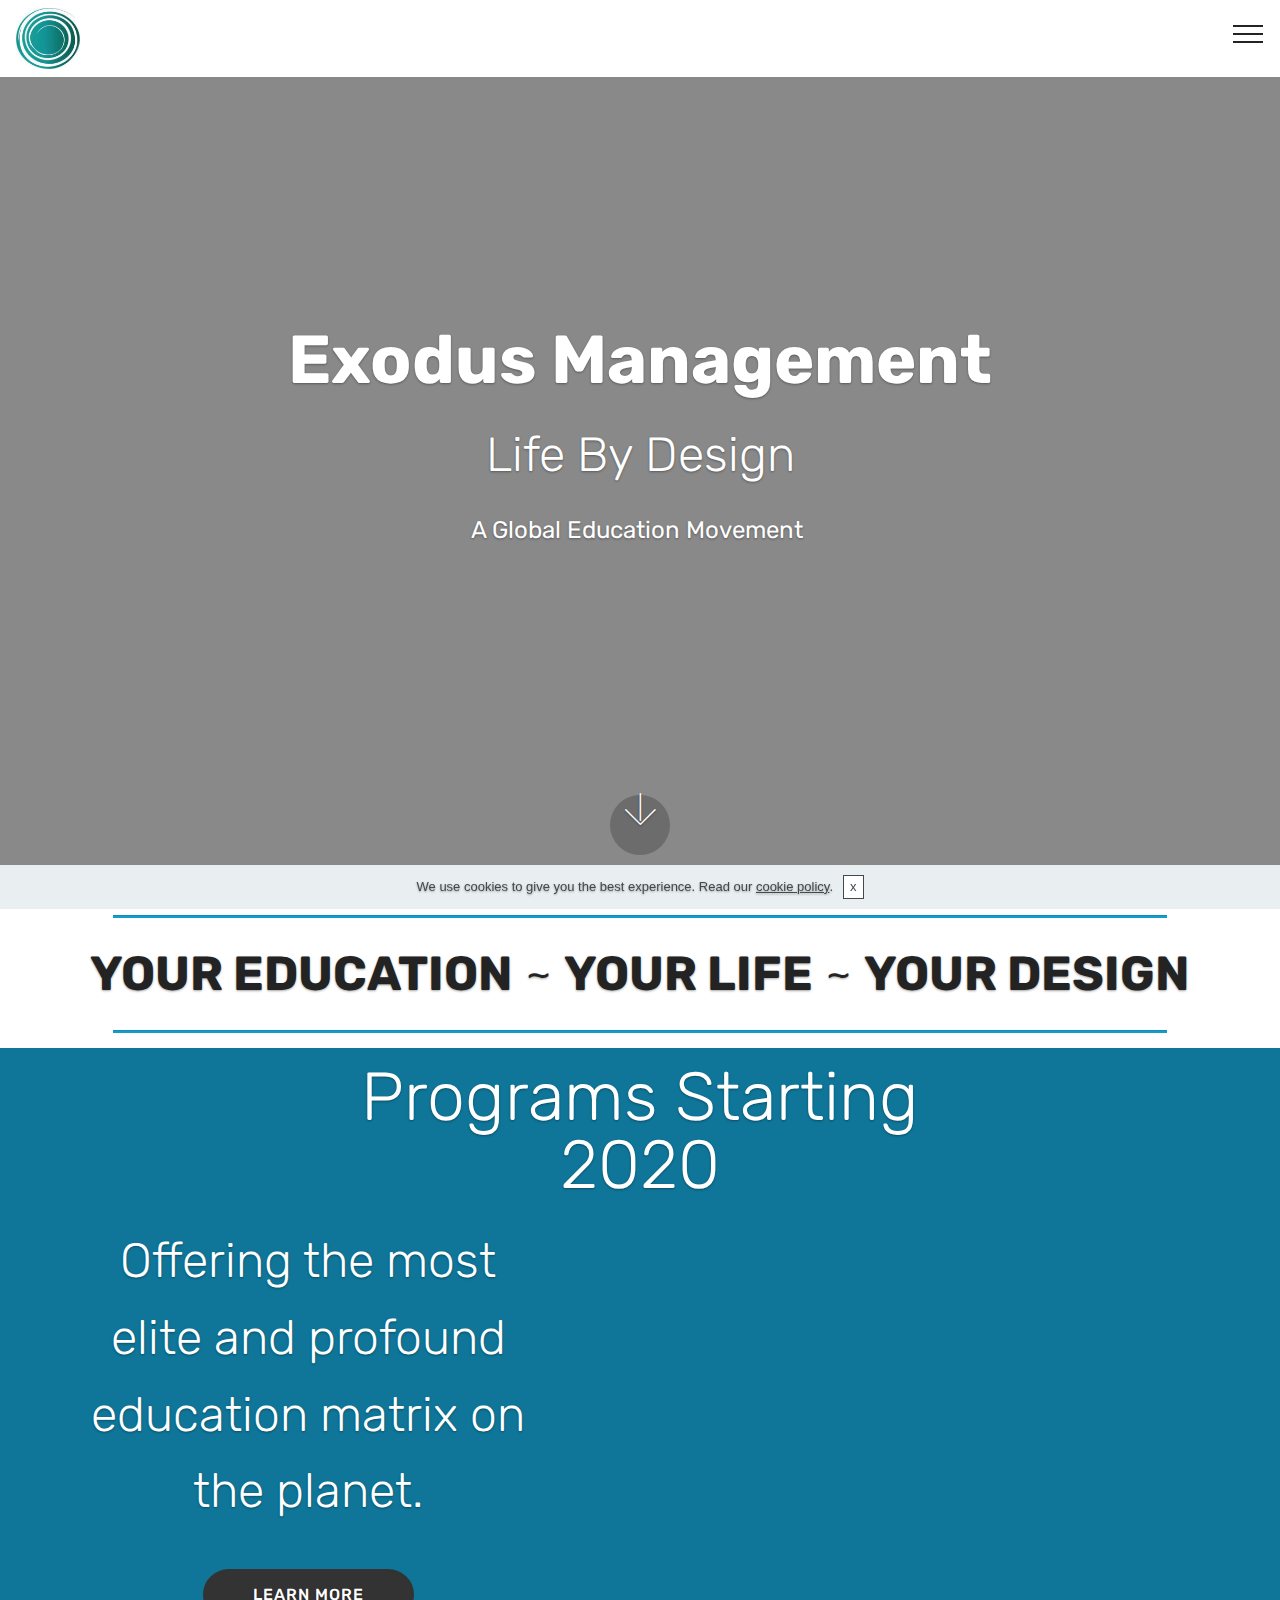
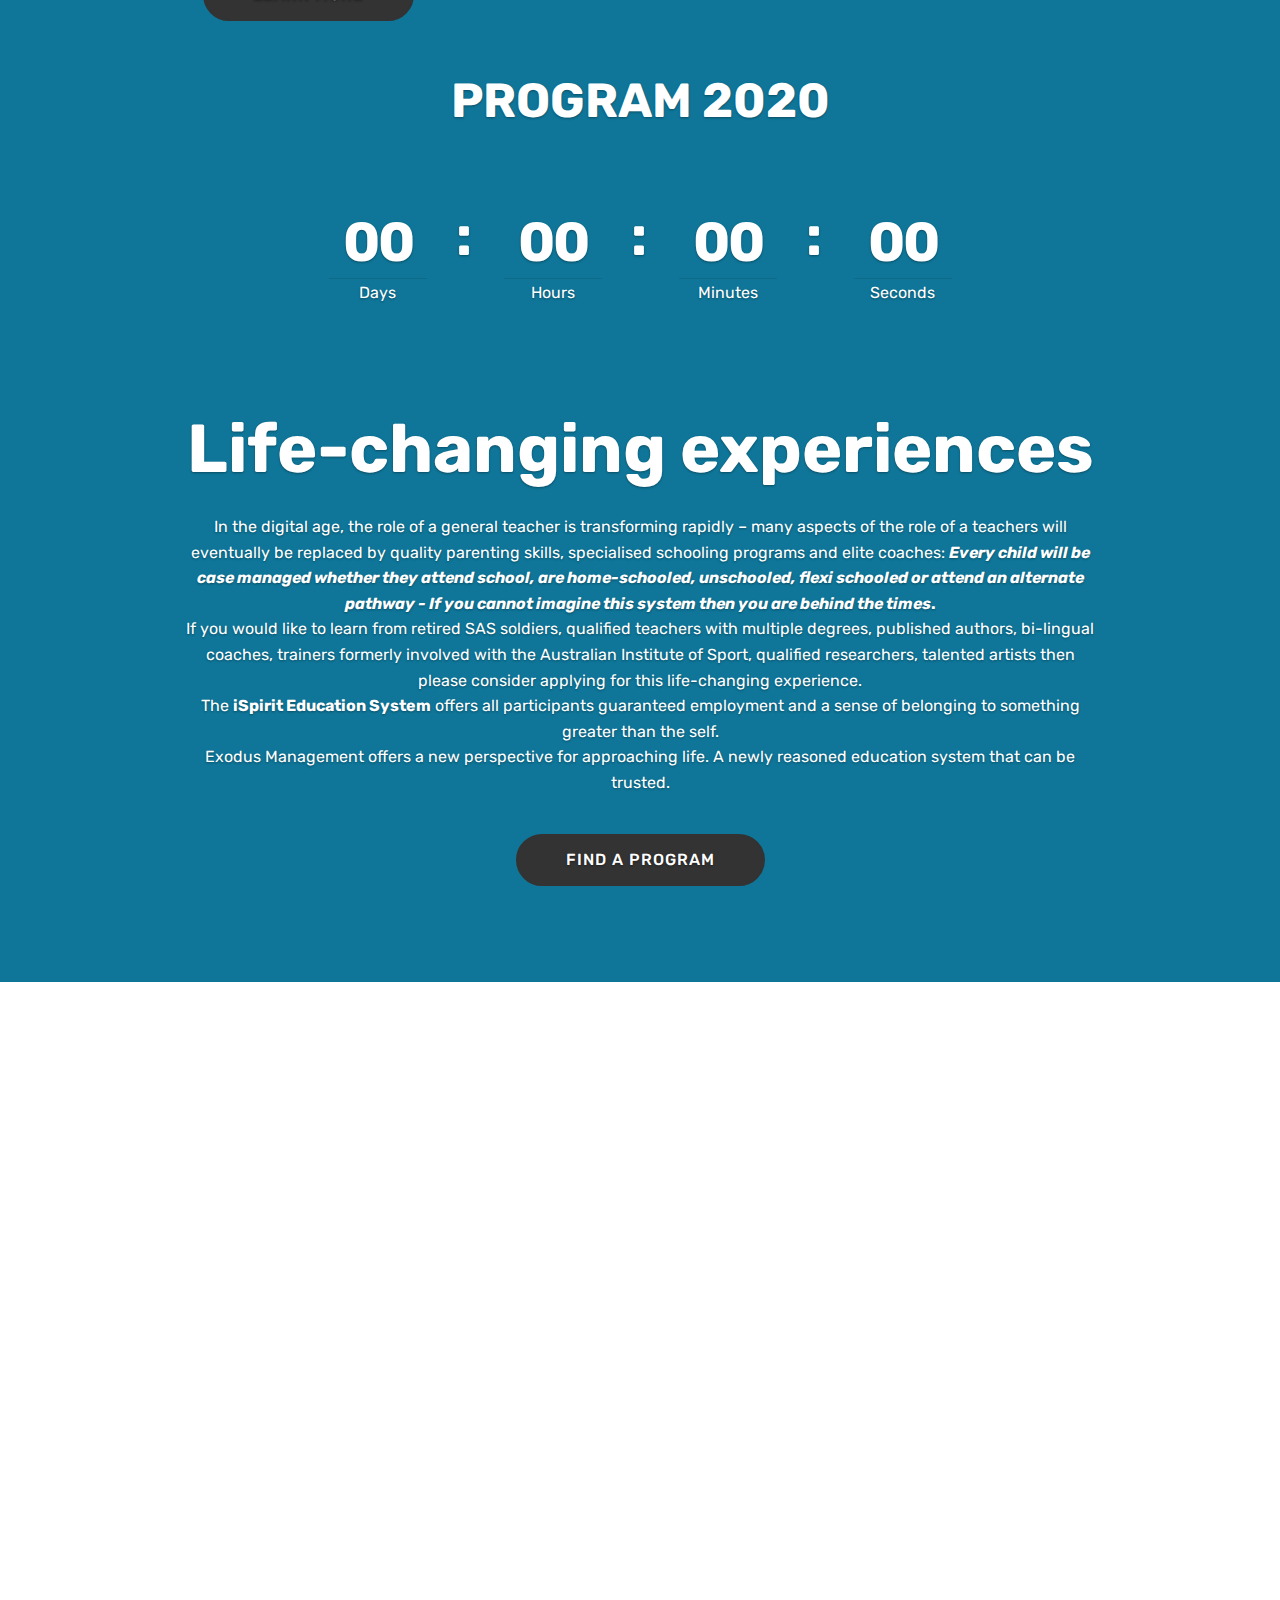
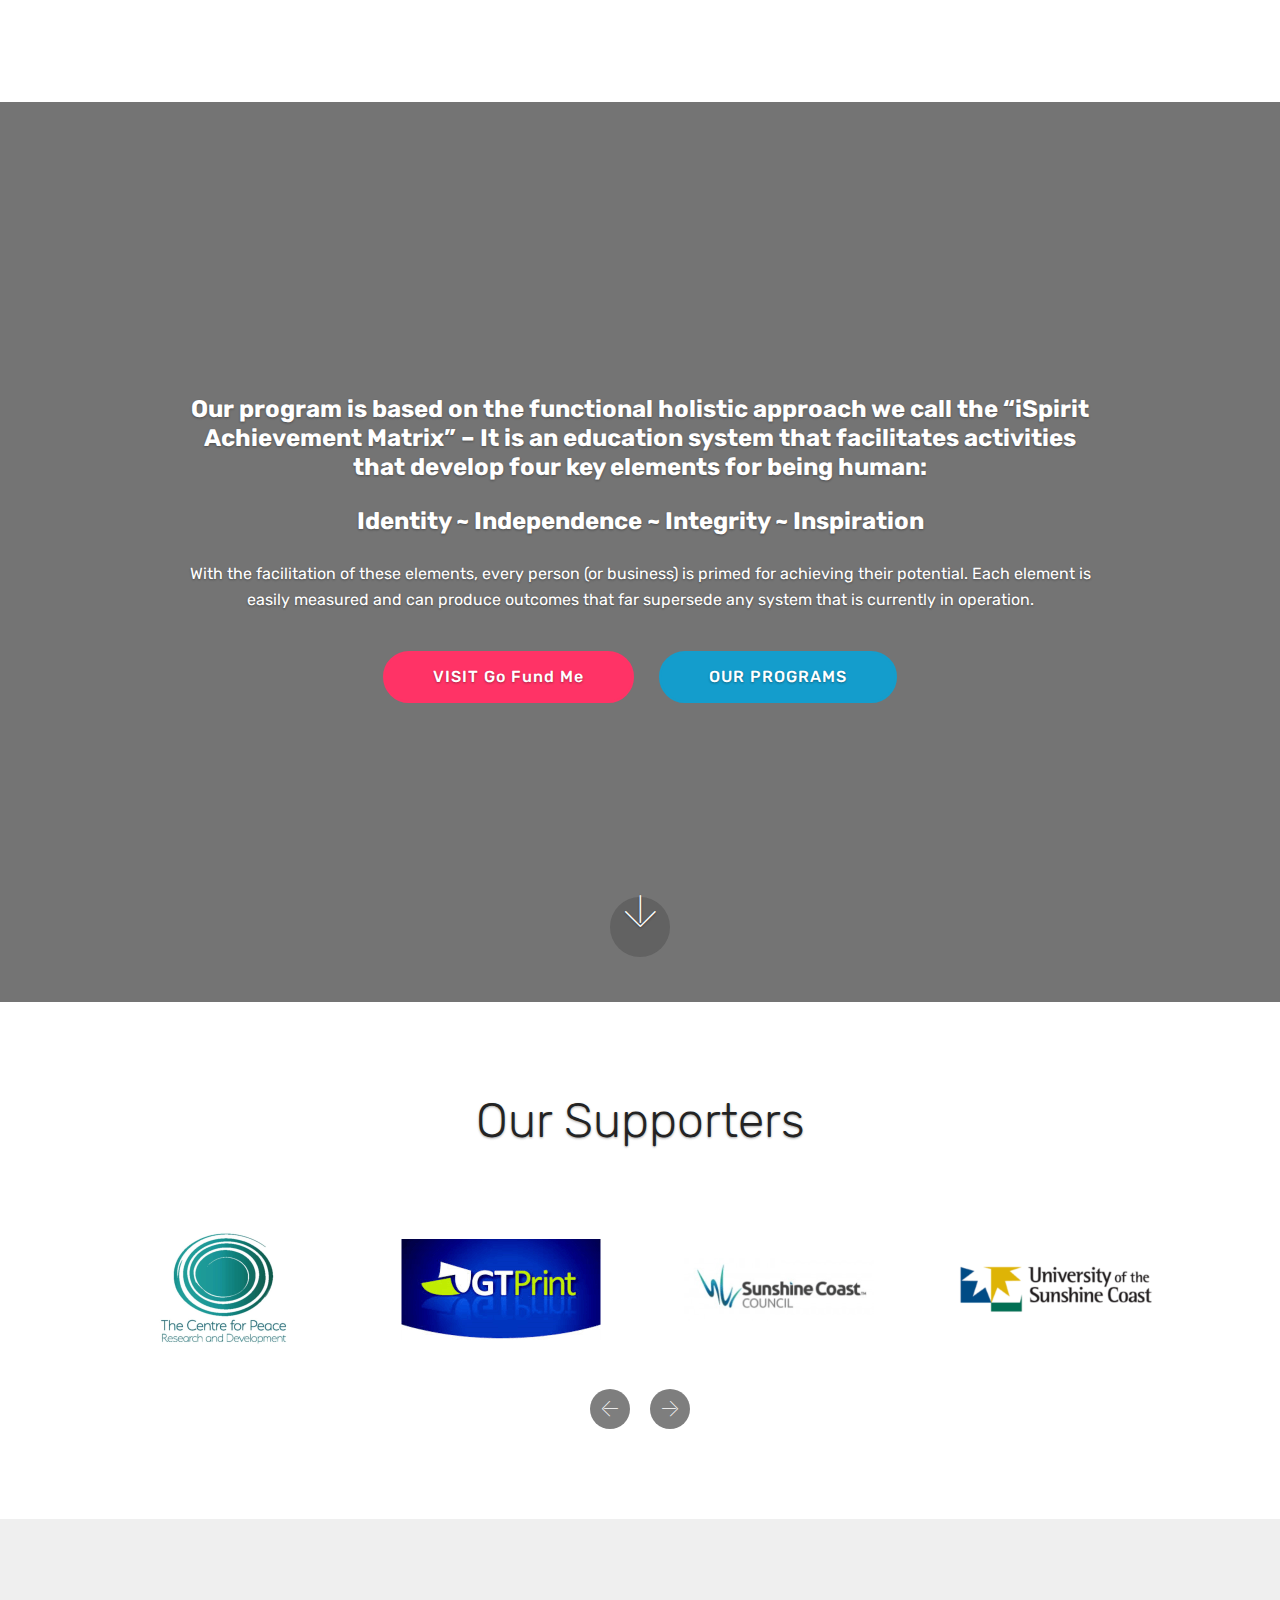
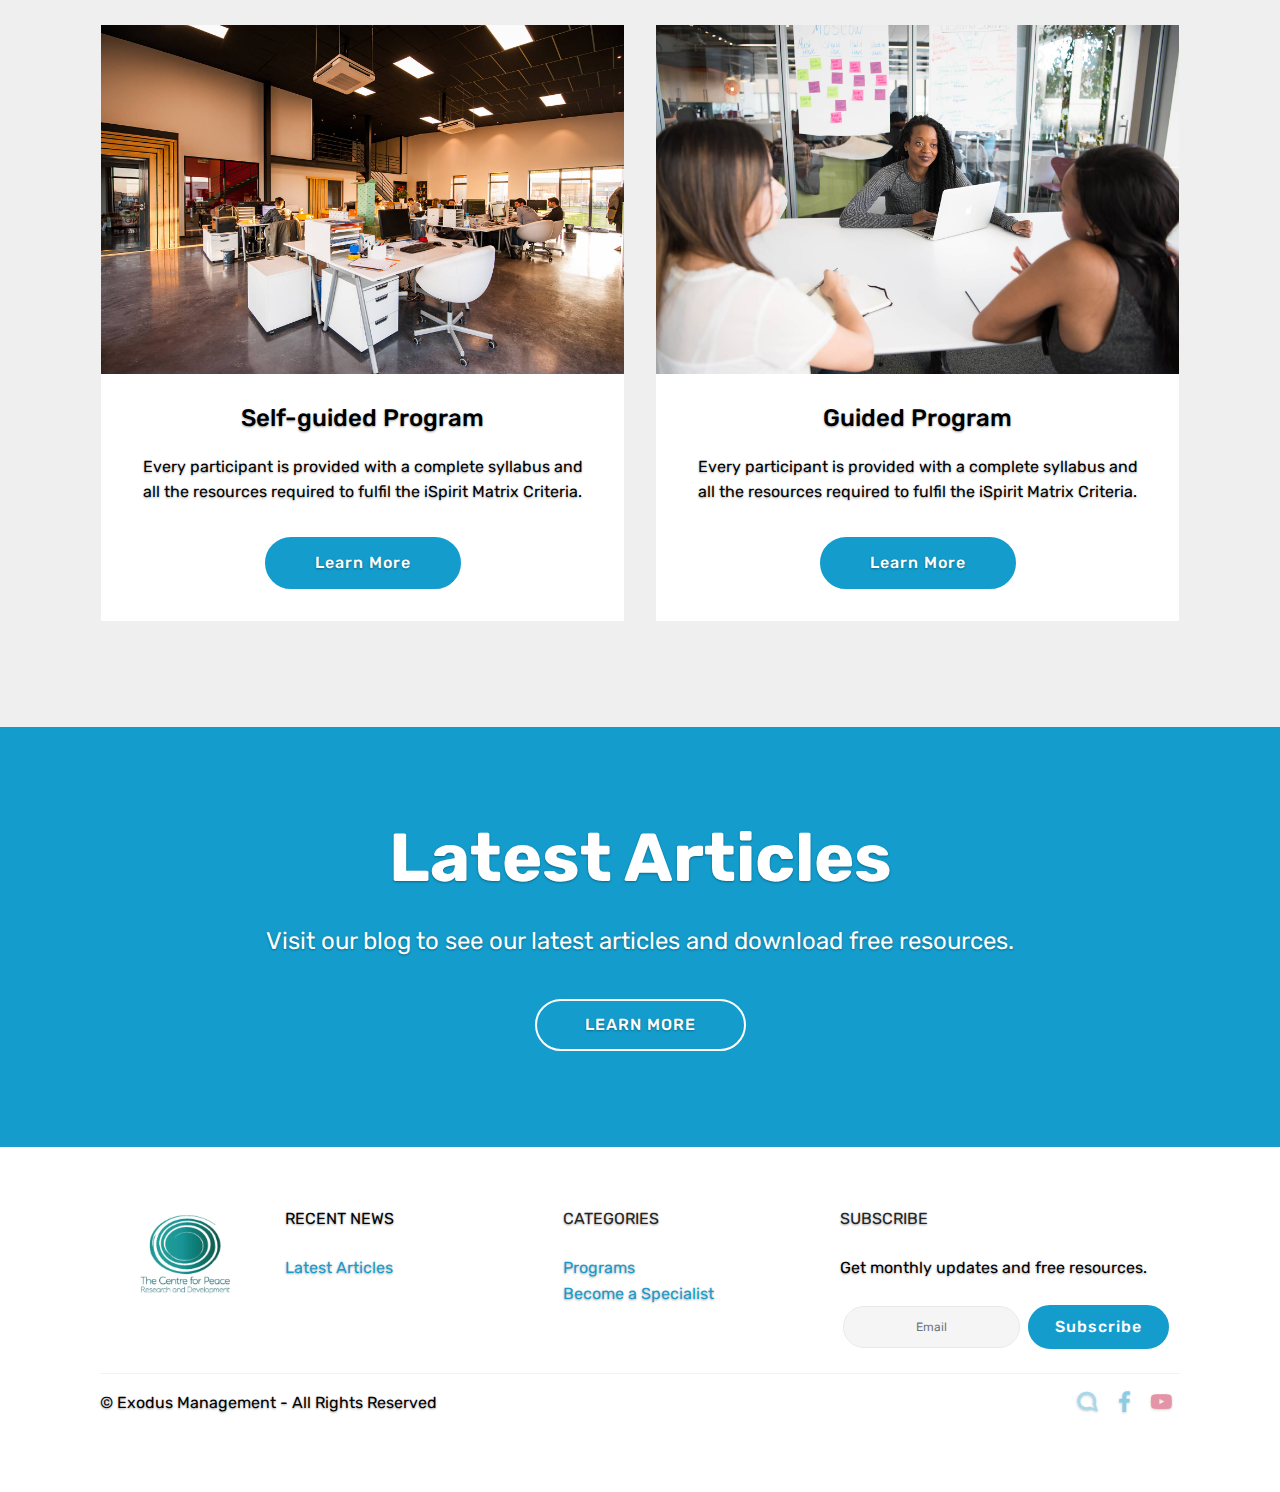
<file: index.html>
<!DOCTYPE html>
<html  >
<head>
  <!-- Site made getoutcom.es, https://getoutcom.es -->
  <meta charset="UTF-8">
  <meta http-equiv="X-UA-Compatible" content="IE=edge">
  <meta name="generator" content="Site made by getoutcom.es, https://getoutcom.es">
  <meta name="viewport" content="width=device-width, initial-scale=1, minimum-scale=1">
  <link rel="shortcut icon" href="assets/images/c4p-spiral-128x121.png" type="image/x-icon">
  <meta name="description" content="">

  <title>Home</title>
  <link rel="preload" as="style" href="assets/web/assets/mobirise-icons/mobirise-icons.css">
<link rel="stylesheet" href="assets/web/assets/mobirise-icons/mobirise-icons.css">
  <link rel="preload" as="style" href="assets/web/assets/mobirise-icons-bold/mobirise-icons-bold.css">
<link rel="stylesheet" href="assets/web/assets/mobirise-icons-bold/mobirise-icons-bold.css">
  <link rel="preload" as="style" href="assets/bootstrap/css/bootstrap.min.css">
<link rel="stylesheet" href="assets/bootstrap/css/bootstrap.min.css">
  <link rel="preload" as="style" href="assets/bootstrap/css/bootstrap-grid.min.css">
<link rel="stylesheet" href="assets/bootstrap/css/bootstrap-grid.min.css">
  <link rel="preload" as="style" href="assets/bootstrap/css/bootstrap-reboot.min.css">
<link rel="stylesheet" href="assets/bootstrap/css/bootstrap-reboot.min.css">
  <link rel="stylesheet" href="assets/dropdown/css/style.css">
  <link rel="stylesheet" href="assets/tether/tether.min.css">
  <link rel="stylesheet" href="assets/socicon/css/styles.css">
  <link rel="stylesheet" href="assets/theme/css/style.css">
  <link rel="preload" as="style" href="assets/mobirise/css/mbr-additional.css"><link rel="stylesheet" href="assets/mobirise/css/mbr-additional.css" type="text/css">



</head>
<body>
  <section class="menu cid-rDrzdcCXzW" once="menu" id="menu2-0">



    <nav class="navbar navbar-expand beta-menu navbar-dropdown align-items-center navbar-fixed-top collapsed">
        <button class="navbar-toggler navbar-toggler-right" type="button" data-toggle="collapse" data-target="#navbarSupportedContent" aria-controls="navbarSupportedContent" aria-expanded="false" aria-label="Toggle navigation">
            <div class="hamburger">
                <span></span>
                <span></span>
                <span></span>
                <span></span>
            </div>
        </button>
        <div class="menu-logo">
            <div class="navbar-brand">
                <span class="navbar-logo">
                    <a href="#top">
                        <img src="assets/images/c4p-spiral-122x115.jpg" alt="Mobirise" title="" style="height: 3.8rem;">
                    </a>
                </span>

            </div>
        </div>
        <div class="collapse navbar-collapse" id="navbarSupportedContent">
            <ul class="navbar-nav nav-dropdown" data-app-modern-menu="true"><li class="nav-item">
                    <a class="nav-link link text-primary display-4" href="index.html"><span class="mbrib-home mbr-iconfont mbr-iconfont-btn" style="color: rgb(20, 157, 204);"></span>
                        Home</a>
                </li><li class="nav-item"><a class="nav-link link text-primary display-4" href="programs.html"><span class="mbrib-flag mbr-iconfont mbr-iconfont-btn" style="color: rgb(20, 157, 204);"></span>
                        Programs</a></li>
                <li class="nav-item">
                    <a class="nav-link link text-primary display-4" href="specialist.html"><span class="mbrib-users mbr-iconfont mbr-iconfont-btn" style="color: rgb(20, 157, 204);"></span>
                        Become a Specialist</a>
                </li></ul>
            <div class="navbar-buttons mbr-section-btn"><a class="btn btn-sm btn-primary display-4" href="mailto:james@exodus-managment.com"><span class="socicon socicon-googlegroups mbr-iconfont mbr-iconfont-btn" style="color: rgb(255, 255, 255);"></span>Email Me</a></div>
        </div>
    </nav>
</section>

<section class="engine"><a href="https://getoutcom.es">getoutcom.es</a></section><section class="cid-rDrzev6r4j mbr-fullscreen" data-bg-video="https://www.youtube.com/embed/y5Ob2o7Rnao?rel=0&amp;showinfo=0&amp;autoplay=0&amp;loop=0" id="header2-1">



    <div class="mbr-overlay" style="opacity: 0.5; background-color: rgb(35, 35, 35);"></div>

    <div class="container align-center">
        <div class="row justify-content-md-center">
            <div class="mbr-white col-md-10">
                <h1 class="mbr-section-title mbr-bold pb-3 mbr-fonts-style display-1">
                    Exodus Management</h1>
                <h3 class="mbr-section-subtitle align-center mbr-light pb-3 mbr-fonts-style display-2">Life By Design</h3>
                <p class="mbr-text pb-3 mbr-fonts-style display-5">A Global Education Movement&nbsp;<br></p>

            </div>
        </div>
    </div>
    <div class="mbr-arrow hidden-sm-down" aria-hidden="true">
        <a href="#next">
            <i class="mbri-down mbr-iconfont"></i>
        </a>
    </div>
</section>

<section class="mbr-section article content9 cid-rDrCpJXvEX" id="content9-6">



    <div class="container">
        <div class="inner-container" style="width: 100%;">
            <hr class="line" style="width: 95%;">
            <div class="section-text align-center mbr-fonts-style display-2"><strong>YOUR EDUCATION</strong>&nbsp;~ <strong>YOUR LIFE</strong>&nbsp;~&nbsp;<strong>YOUR DESIGN</strong></div>
            <hr class="line" style="width: 95%;">
        </div>
        </div>
</section>

<section class="mbr-section content4 cid-rDrGyktrUI" id="content4-7">



    <div class="container">
        <div class="media-container-row">
            <div class="title col-12 col-md-8">
                <h2 class="align-center pb-3 mbr-fonts-style display-1">Programs Starting 2020</h2>


            </div>
        </div>
    </div>
</section>

<section class="header7 cid-rDrA8gX3Yk" id="header7-2">





    <div class="container">
        <div class="media-container-row">

            <div class="media-content align-right">

                <div class="mbr-section-text mbr-white pb-3">
                    <p class="mbr-text mbr-fonts-style display-2">Offering the most elite and profound education matrix on the planet.
                    </p>
                </div>
                <div class="mbr-section-btn"><a class="btn btn-md btn-black display-4" href="index.html#header16-0">LEARN MORE</a></div>
            </div>

            <div class="mbr-figure" style="width: 140%;"><iframe class="mbr-embedded-video" src="https://www.youtube.com/embed/UP1aS0BWMOI?rel=0&amp;amp;showinfo=0&amp;autoplay=0&amp;loop=0" width="800" height="600" frameborder="0" allowfullscreen></iframe></div>

        </div>
    </div>
</section>

<section class="countdown1 cid-rDvB7gDCyD" id="countdown1-b">



    <div class="container ">
        <h2 class="mbr-section-title pb-3 align-center mbr-fonts-style display-2"><strong>
            PROGRAM 2020</strong></h2>


    </div>
    <div class="container countdown-cont align-center">
        <div class="daysCountdown" title="Days"></div>
        <div class="hoursCountdown" title="Hours"></div>
        <div class="minutesCountdown" title="Minutes"></div>
        <div class="secondsCountdown" title="Seconds"></div>
        <div class="countdown pt-5 mt-2" data-due-date="2020/02/01">
        </div>
    </div>
</section>

<section class="header1 cid-rDHZv9LrPw" id="header16-0">





    <div class="container">
        <div class="row justify-content-md-center">
            <div class="col-md-10 align-center">
                <h1 class="mbr-section-title mbr-bold pb-3 mbr-fonts-style display-1">
                    Life-changing experiences</h1>

                <p class="mbr-text pb-3 mbr-fonts-style display-7">In the digital age, the role of a general teacher is transforming rapidly – many aspects of the role of a teachers will eventually be replaced by quality parenting skills, specialised schooling programs and elite coaches: <strong><em>Every child will be case managed whether they attend school, are home-schooled, unschooled,  flexi schooled or attend an alternate pathway - If you cannot imagine this system then you are behind the times</em>.</strong><br>If you would like to learn from retired SAS soldiers, qualified teachers with multiple degrees, published authors, bi-lingual coaches, trainers formerly involved with the Australian Institute of Sport, qualified researchers, talented artists then please consider applying for this life-changing experience.<br>The <strong>iSpirit Education System</strong> offers all participants guaranteed employment and a sense of belonging to something greater than the self.<br>Exodus Management offers a new perspective for approaching life. A newly reasoned education system that can be trusted.<br></p>
                <div class="mbr-section-btn"><a class="btn btn-md btn-black display-4" href="index.html#header2-9">FIND A PROGRAM</a></div>
            </div>
        </div>
    </div>

</section>

<section class="cid-rDvyezrI5E" id="video2-8">



    <figure class="mbr-figure align-center">
        <div class="video-block" style="width: 100%;">
            <div><iframe class="mbr-embedded-video" src="https://www.youtube.com/embed/se9Y3gqyz7w?rel=0&amp;amp;showinfo=0&amp;autoplay=0&amp;loop=0" width="1280" height="720" frameborder="0" allowfullscreen></iframe></div>
        </div>
    </figure>
</section>

<section class="cid-rDvzIeFpoG mbr-fullscreen mbr-parallax-background" id="header2-9">



    <div class="mbr-overlay" style="opacity: 0.6; background-color: rgb(35, 35, 35);"></div>

    <div class="container align-center">
        <div class="row justify-content-md-center">
            <div class="mbr-white col-md-10">
                <h1 class="mbr-section-title mbr-bold pb-3 mbr-fonts-style display-5">Our program is based on the functional holistic approach we call the “iSpirit Achievement Matrix” – It is an education system that facilitates activities that develop four key elements for being human:</h1>
                <h3 class="mbr-section-subtitle align-center mbr-light pb-3 mbr-fonts-style display-5"><strong>Identity ~ Independence ~ Integrity ~ Inspiration</strong></h3>
                <p class="mbr-text pb-3 mbr-fonts-style display-7">
                    With the facilitation of these elements, every person (or business) is primed for achieving their potential. Each element is easily measured and can produce outcomes that far supersede any system that is currently in operation.
                </p>
                <div class="mbr-section-btn"><a class="btn btn-md btn-secondary display-4" href="https://www.gofundme.com/f/education-revolution?utm_source=customer&utm_medium=copy_link&utm_campaign=p_cp+share-sheet" target="_blank">VISIT Go Fund Me</a>
                    <a class="btn btn-md btn-primary display-4" href="index.html#features3-0">OUR PROGRAMS</a></div>
            </div>
        </div>
    </div>
    <div class="mbr-arrow hidden-sm-down" aria-hidden="true">
        <a href="#next">
            <i class="mbri-down mbr-iconfont"></i>
        </a>
    </div>
</section>

<section class="clients cid-rDSVqGkXgg" data-interval="false" id="clients-0">



        <div class="container mb-5">
            <div class="media-container-row">
                <div class="col-12 align-center">
                    <h2 class="mbr-section-title pb-3 mbr-fonts-style display-2">
                        Our Supporters</h2>

                </div>
            </div>
        </div>

    <div class="container">
        <div class="carousel slide" role="listbox" data-pause="true" data-keyboard="false" data-ride="carousel" data-interval="5000">
            <div class="carousel-inner" data-visible="4">





            <div class="carousel-item ">
                    <div class="media-container-row">
                        <div class="col-md-12">
                            <div class="wrap-img ">
                                <img src="assets/images/jameslogos6-240x135.png" class="img-responsive clients-img" alt="" title="">
                            </div>
                        </div>
                    </div>
                </div><div class="carousel-item ">
                    <div class="media-container-row">
                        <div class="col-md-12">
                            <div class="wrap-img ">
                                <img src="assets/images/jameslogos5-240x135.png" class="img-responsive clients-img" alt="" title="">
                            </div>
                        </div>
                    </div>
                </div><div class="carousel-item ">
                    <div class="media-container-row">
                        <div class="col-md-12">
                            <div class="wrap-img ">
                                <img src="assets/images/jameslogos4-240x135.png" class="img-responsive clients-img" alt="" title="">
                            </div>
                        </div>
                    </div>
                </div><div class="carousel-item ">
                    <div class="media-container-row">
                        <div class="col-md-12">
                            <div class="wrap-img ">
                                <img src="assets/images/jameslogos3-240x135.png" class="img-responsive clients-img" alt="" title="">
                            </div>
                        </div>
                    </div>
                </div><div class="carousel-item ">
                    <div class="media-container-row">
                        <div class="col-md-12">
                            <div class="wrap-img ">
                                <img src="assets/images/jameslogos2-240x135.png" class="img-responsive clients-img" alt="" title="">
                            </div>
                        </div>
                    </div>
                </div><div class="carousel-item ">
                    <div class="media-container-row">
                        <div class="col-md-12">
                            <div class="wrap-img ">
                                <img src="assets/images/jameslogos1-960x540.png" class="img-responsive clients-img" alt="" title="">
                            </div>
                        </div>
                    </div>
                </div></div>
            <div class="carousel-controls">
                <a data-app-prevent-settings="" class="carousel-control carousel-control-prev" role="button" data-slide="prev">
                    <span aria-hidden="true" class="mbri-left mbr-iconfont"></span>
                    <span class="sr-only">Previous</span>
                </a>
                <a data-app-prevent-settings="" class="carousel-control carousel-control-next" role="button" data-slide="next">
                    <span aria-hidden="true" class="mbri-right mbr-iconfont"></span>
                    <span class="sr-only">Next</span>
                </a>
            </div>
        </div>
    </div>
</section>

<section class="features3 cid-rDIpzZW2kw" id="features3-0">




    <div class="container">
        <div class="media-container-row">
            <div class="card p-3 col-12 col-md-6">
                <div class="card-wrapper">
                    <div class="card-img">
                        <img src="assets/images/background1.jpg" alt="Mobirise">
                    </div>
                    <div class="card-box">
                        <h4 class="card-title mbr-fonts-style display-5">
                            Self-guided Program</h4>
                        <p class="mbr-text mbr-fonts-style display-7">
                            Every participant is provided with a complete syllabus and all the resources required to fulfil the iSpirit Matrix Criteria.</p>
                    </div>
                    <div class="mbr-section-btn text-center"><a href="programs.html#header10-8" class="btn btn-primary display-4">
                            Learn More
                        </a></div>
                </div>
            </div>

            <div class="card p-3 col-12 col-md-6">
                <div class="card-wrapper">
                    <div class="card-img">
                        <img src="assets/images/background2.jpg" alt="Mobirise">
                    </div>
                    <div class="card-box">
                        <h4 class="card-title mbr-fonts-style display-5">
                            Guided Program</h4>
                        <p class="mbr-text mbr-fonts-style display-7">
                            Every participant is provided with a complete syllabus and all the resources required to fulfil the iSpirit Matrix Criteria.
                        </p>
                    </div>
                    <div class="mbr-section-btn text-center"><a href="programs.html#header10-7" class="btn btn-primary display-4">
                            Learn More
                        </a></div>
                </div>
            </div>




        </div>
    </div>
</section>

<section class="header1 cid-rDV0uQNjD9" id="header16-5">





    <div class="container">
        <div class="row justify-content-md-center">
            <div class="col-md-10 align-center">
                <h1 class="mbr-section-title mbr-bold pb-3 mbr-fonts-style display-1">
                    Latest Articles</h1>

                <p class="mbr-text pb-3 mbr-fonts-style display-5">
                    Visit our blog to see our latest articles and download free resources.</p>
                <div class="mbr-section-btn"><a class="btn btn-md btn-white-outline display-4" href="https://www.thecentreforpeace.com.au/blog/" target="_blank">LEARN MORE</a></div>
            </div>
        </div>
    </div>

</section>

<section class="footer3 cid-rDV05SoVJC" id="footer3-2">





    <div class="container">
        <div class="media-container-row content">
            <div class="col-md-2 col-sm-4">
                <div class="mb-3 img-logo">
                    <a href="http://www.thecentreforpeace.com.au" target="_blank">
                         <img src="assets/images/jameslogos6-240x135.png" alt="Mobirise" title="">
                    </a>
                </div>
                <p class="mbr-fonts-style foot-logo display-7"></p>
            </div>
            <div class="col-md-3 col-sm-4">
                <p class="mb-4 mbr-fonts-style foot-title display-7"><a href="http://www.thecentreforpeace.com.au/blog/" target="_blank" class="text-black">
                    RECENT NEWS
                </a></p>
                <p class="mbr-text mbr-links-column mbr-fonts-style display-7"><a href="http://www.thecentreforpeace.com.au/blog/" target="_blank">Latest Articles</a></p>
            </div>
            <div class="col-md-3 col-sm-4">
                <p class="mb-4 mbr-fonts-style foot-title display-7">
                    CATEGORIES
                </p>
                <p class="mbr-text mbr-fonts-style mbr-links-column display-7"><a href="programs.html">Programs</a><br><a href="specialist.html">Become a Specialist</a></p>
            </div>
            <div class="col-md-4 col-sm-12">
                <p class="mb-4 mbr-fonts-style foot-title display-7">
                    SUBSCRIBE
                </p>
                <p class="mbr-text form-text mbr-fonts-style display-7">
                    Get monthly updates and free resources.
                </p>
                <div class="media-container-column" data-form-type="formoid">
                    <!---Formbuilder Form--->
                    <form action="https://getoutcom.esm/" method="POST" class="mbr-form form-with-styler" data-form-title="Mobirise Form"><input type="hidden" name="email" data-form-email="true" value="t31ip8TzfP4OCOo9hIhevRPg2oeBh7PrhMQyX3jhmuzaMCsdsgIYYQbi+EidvGSxB7KNxiWtaanBNPTpcjX3vut+xm7qEJAbeHEMG2Ej5GvO4PA5DYS9drQWSfjuLTlZ">
                        <div class="row form-inline justify-content-center">
                            <div hidden="hidden" data-form-alert="" class="alert alert-success col-12">Thanks for subscribing!</div>
                            <div hidden="hidden" data-form-alert-danger="" class="alert alert-danger col-12">
                            </div>
                        </div>
                        <div class="dragArea row form-inline justify-content-center">
                            <div class="col-auto form-group " data-for="email">
                                <input type="email" name="email" placeholder="Email" data-form-field="Email" required="required" class="form-control input-sm input-inverse my-2 display-7" id="email-footer3-2">
                            </div>
                            <div class="col-auto input-group-btn  m-2">
                                <button type="submit" class="btn btn-primary m-0 display-4">Subscribe</button>
                            </div>
                        </div>
                    </form><!---Formbuilder Form--->
                </div>

            </div>
        </div>
        <div class="footer-lower">
            <div class="media-container-row">
                <div class="col-sm-12">
                    <hr>
                </div>
            </div>
            <div class="media-container-row">
                <div class="col-sm-6 copyright">
                    <p class="mbr-text mbr-fonts-style display-7">
                        © Exodus Management - All Rights Reserved
                    </p>
                </div>
                <div class="col-md-6">
                    <div class="social-list align-right">
                        <div class="soc-item">
                            <a href="https://www.messenger.com/t/thecentreforpeace" target="_blank">
                                <span class="mbr-iconfont mbr-iconfont-social socicon-identica socicon" style="color: rgb(85, 180, 212); fill: rgb(85, 180, 212);"></span>
                            </a>
                        </div>
                        <div class="soc-item">
                            <a href="https://www.facebook.com/CentreforPeace/" target="_blank">
                                <span class="mbr-iconfont mbr-iconfont-social socicon-facebook socicon" style="color: rgb(20, 157, 204); fill: rgb(20, 157, 204);"></span>
                            </a>
                        </div>
                        <div class="soc-item">
                            <a href="https://www.youtube.com/channel/UCpzowG8a9ccHSoOpmbOWNNA" target="_blank">
                                <span class="mbr-iconfont mbr-iconfont-social socicon-youtube socicon" style="color: rgb(204, 41, 82); fill: rgb(204, 41, 82);"></span>
                            </a>
                        </div>



                    </div>
                </div>
            </div>
        </div>
    </div>
</section>


  <script src="assets/web/assets/jquery/jquery.min.js"></script>
  <script src="assets/popper/popper.min.js"></script>
  <script src="assets/bootstrap/js/bootstrap.min.js"></script>
  <script async src="assets/smoothscroll/smooth-scroll.js"></script>
  <script async src="assets/cookies-alert-plugin/cookies-alert-core.js"></script>
  <script async src="assets/cookies-alert-plugin/cookies-alert-script.js"></script>
  <script async src="assets/dropdown/js/nav-dropdown.js"></script>
  <script async src="assets/dropdown/js/navbar-dropdown.js"></script>
  <script async src="assets/touchswipe/jquery.touch-swipe.min.js"></script>
  <script async src="assets/tether/tether.min.js"></script>
  <script async src="assets/vimeoplayer/jquery.mb.vimeo_player.js"></script>
  <script async src="assets/countdown/jquery.countdown.min.js"></script>
  <script async src="assets/parallax/jarallax.min.js"></script>
  <script async src="assets/bootstrapcarouselswipe/bootstrap-carousel-swipe.js"></script>
  <script async src="assets/mbr-clients-slider/mbr-clients-slider.js"></script>
  <script async src="assets/ytplayer/jquery.mb.ytplayer.min.js"></script>
  <script async src="assets/theme/js/script.js"></script>
  <script async src="assets/formoid/formoid.min.js"></script>


<input name="cookieData" type="hidden" data-cookie-colorText='#424a4d' data-cookie-colorBg='rgba(234, 239, 241, 0.99)' data-cookie-colorButton='#ffffff' data-cookie-colorLink='#424a4d' data-cookie-underlineLink='true' data-cookie-text="We use cookies to give you the best experience. Read our <a href='privacy.html'>cookie policy</a>.">
  </body>
</html>
</file>
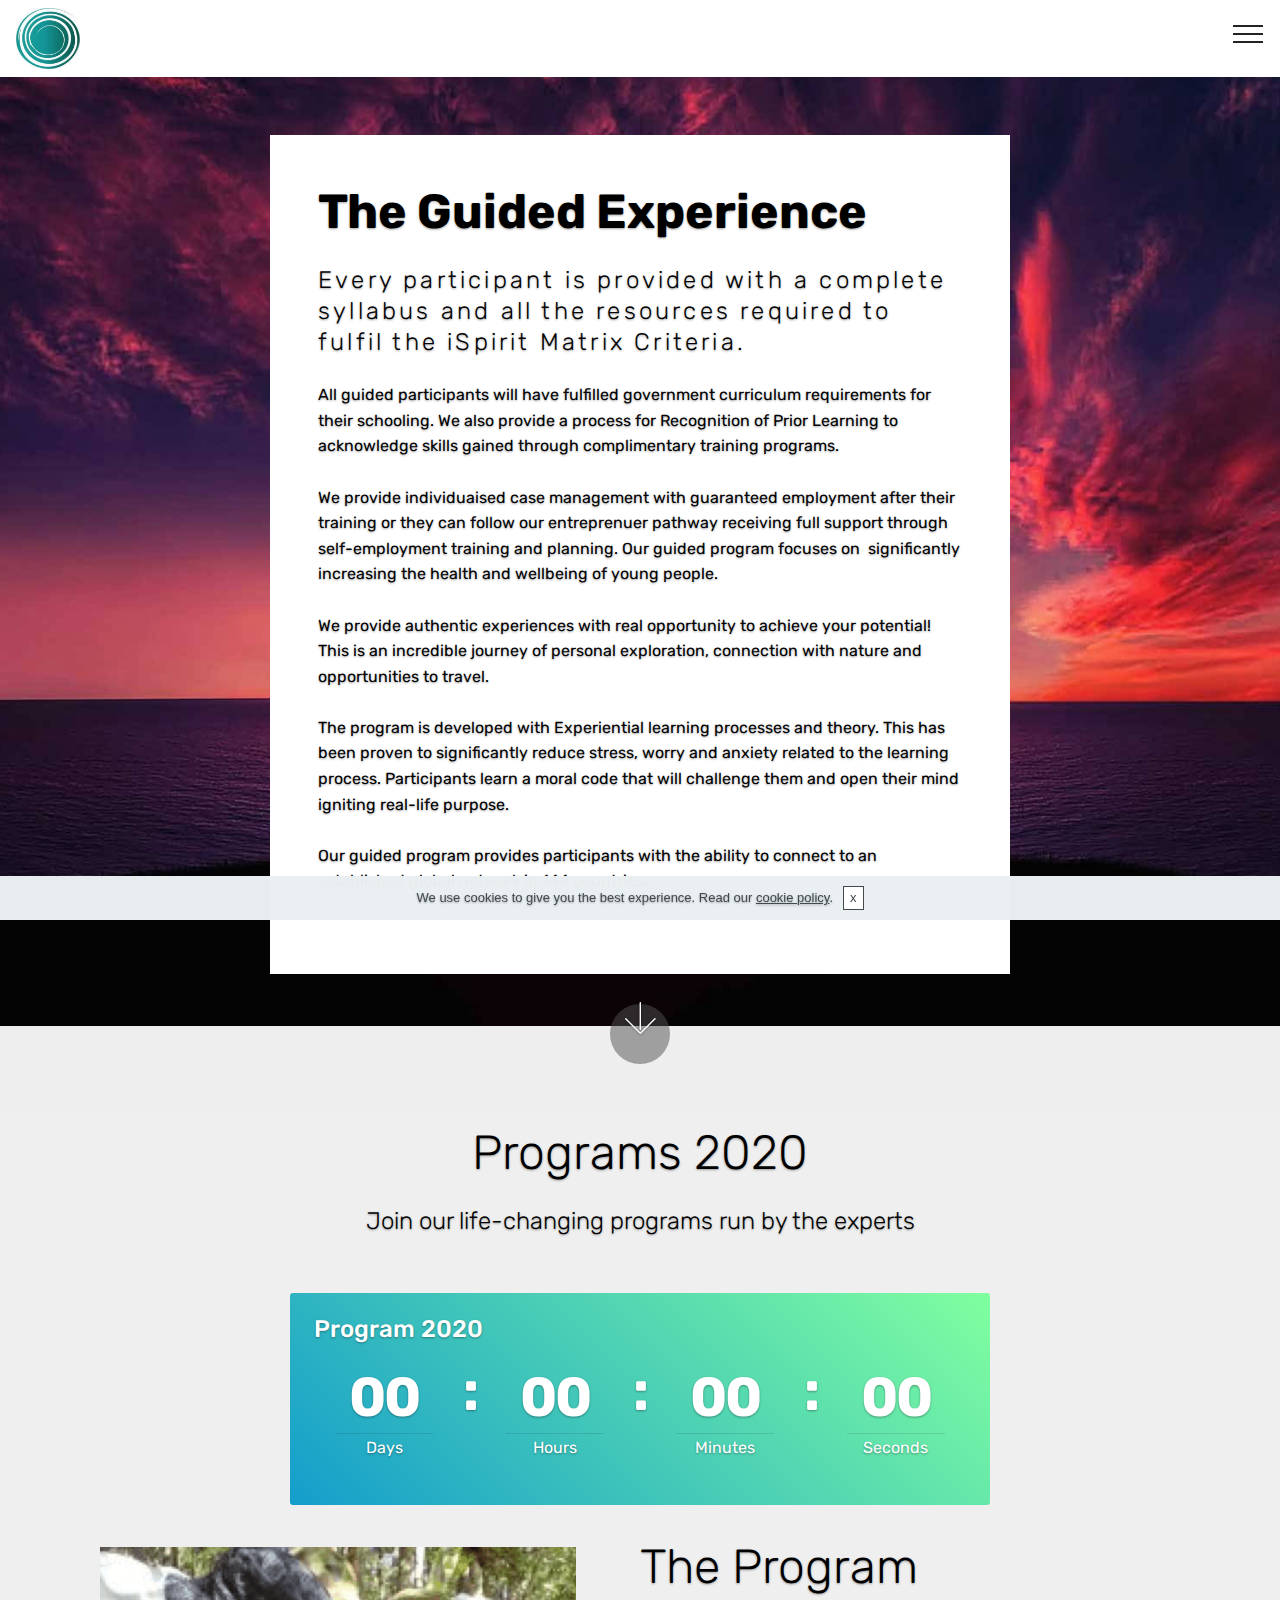
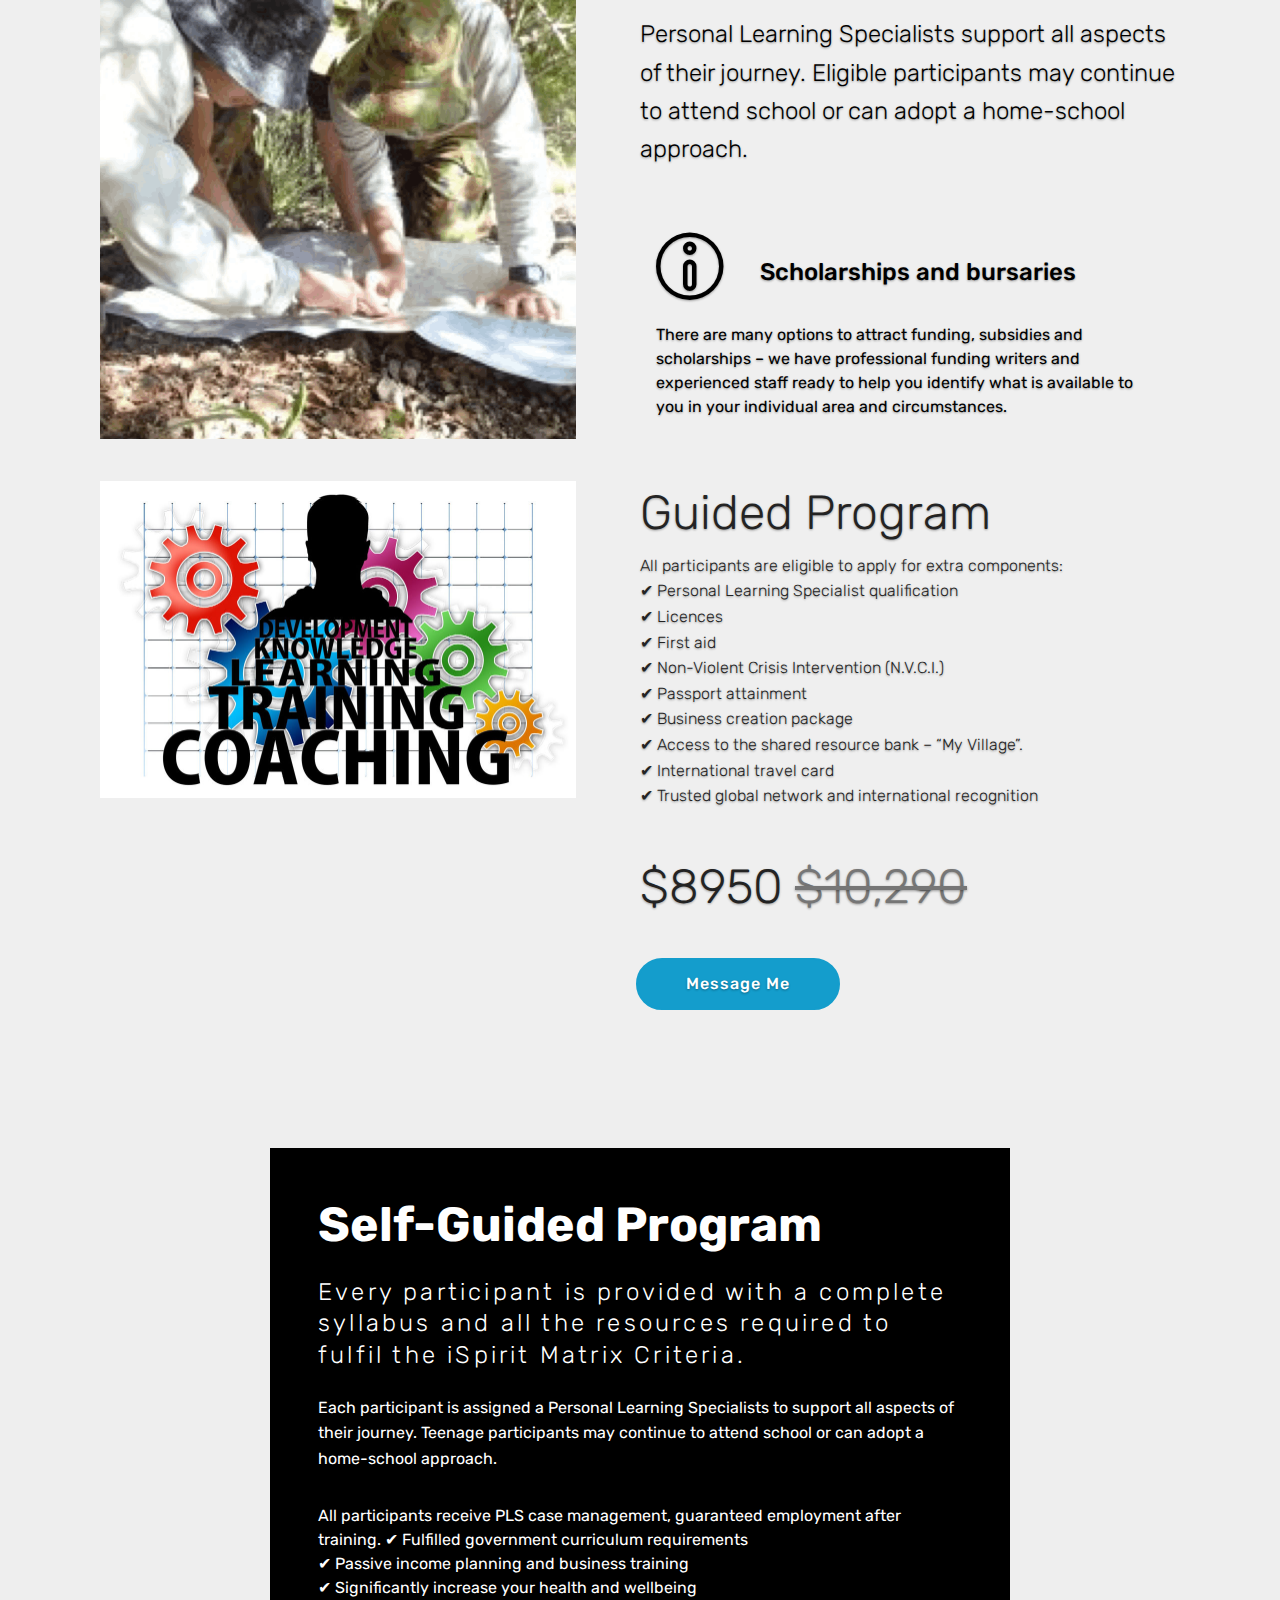
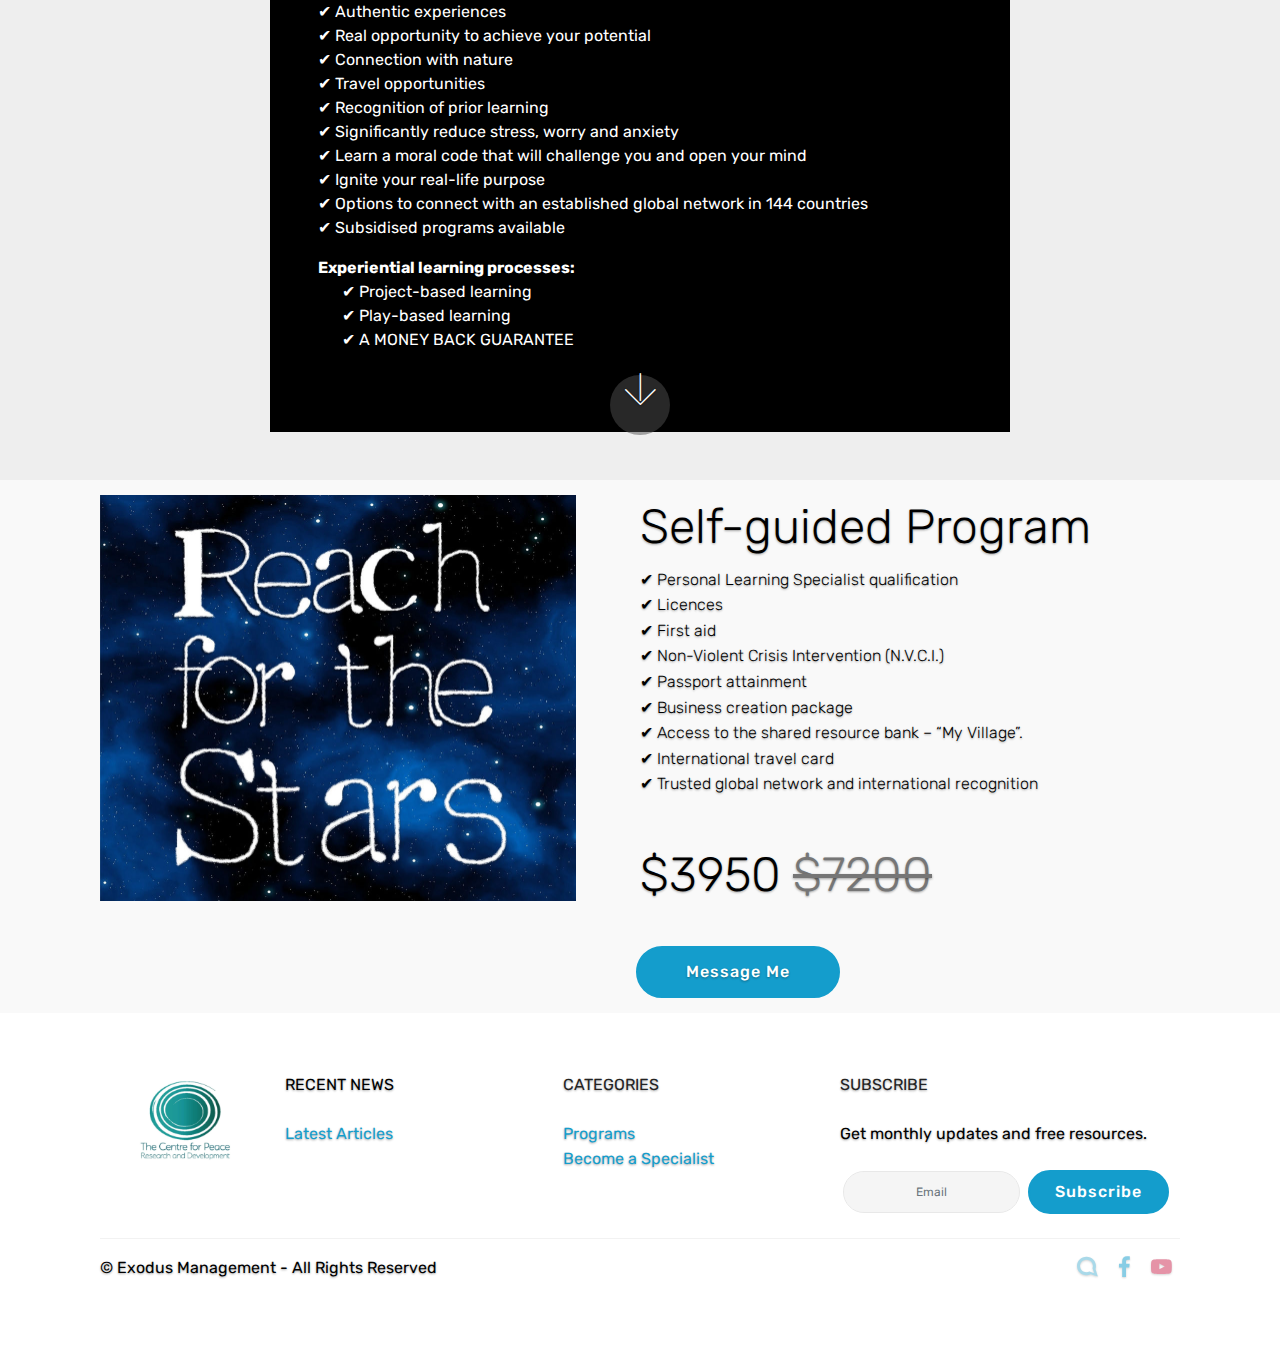
<file: programs.html>
<!DOCTYPE html>
<html  >
<head>
  <!-- Site made by getoutcom.es, https://getoutcom.es -->
  <meta charset="UTF-8">
  <meta http-equiv="X-UA-Compatible" content="IE=edge">
  <meta name="generator" content="Site made by getoutcom.es https://getoutcom.es">
  <meta name="viewport" content="width=device-width, initial-scale=1, minimum-scale=1">
  <link rel="shortcut icon" href="assets/images/c4p-spiral-128x121.png" type="image/x-icon">
  <meta name="description" content="Web Page Creator Description">

  <title>Programs</title>
  <link rel="preload" as="style" href="assets/web/assets/mobirise-icons/mobirise-icons.css">
<link rel="stylesheet" href="assets/web/assets/mobirise-icons/mobirise-icons.css">
  <link rel="preload" as="style" href="assets/web/assets/mobirise-icons-bold/mobirise-icons-bold.css">
<link rel="stylesheet" href="assets/web/assets/mobirise-icons-bold/mobirise-icons-bold.css">
  <link rel="preload" as="style" href="assets/bootstrap/css/bootstrap.min.css">
<link rel="stylesheet" href="assets/bootstrap/css/bootstrap.min.css">
  <link rel="preload" as="style" href="assets/bootstrap/css/bootstrap-grid.min.css">
<link rel="stylesheet" href="assets/bootstrap/css/bootstrap-grid.min.css">
  <link rel="preload" as="style" href="assets/bootstrap/css/bootstrap-reboot.min.css">
<link rel="stylesheet" href="assets/bootstrap/css/bootstrap-reboot.min.css">
  <link rel="stylesheet" href="assets/tether/tether.min.css">
  <link rel="stylesheet" href="assets/dropdown/css/style.css">
  <link rel="stylesheet" href="assets/socicon/css/styles.css">
  <link rel="stylesheet" href="assets/theme/css/style.css">
  <link rel="preload" as="style" href="assets/mobirise/css/mbr-additional.css"><link rel="stylesheet" href="assets/mobirise/css/mbr-additional.css" type="text/css">



</head>
<body>
  <section class="menu cid-rDrzdcCXzW" once="menu" id="menu2-2">



    <nav class="navbar navbar-expand beta-menu navbar-dropdown align-items-center navbar-fixed-top collapsed">
        <button class="navbar-toggler navbar-toggler-right" type="button" data-toggle="collapse" data-target="#navbarSupportedContent" aria-controls="navbarSupportedContent" aria-expanded="false" aria-label="Toggle navigation">
            <div class="hamburger">
                <span></span>
                <span></span>
                <span></span>
                <span></span>
            </div>
        </button>
        <div class="menu-logo">
            <div class="navbar-brand">
                <span class="navbar-logo">
                    <a href="#top">
                        <img src="assets/images/c4p-spiral-122x115.jpg" alt="Mobirise" title="" style="height: 3.8rem;">
                    </a>
                </span>

            </div>
        </div>
        <div class="collapse navbar-collapse" id="navbarSupportedContent">
            <ul class="navbar-nav nav-dropdown" data-app-modern-menu="true"><li class="nav-item">
                    <a class="nav-link link text-primary display-4" href="index.html"><span class="mbrib-home mbr-iconfont mbr-iconfont-btn" style="color: rgb(20, 157, 204);"></span>
                        Home</a>
                </li><li class="nav-item"><a class="nav-link link text-primary display-4" href="programs.html"><span class="mbrib-flag mbr-iconfont mbr-iconfont-btn" style="color: rgb(20, 157, 204);"></span>
                        Programs</a></li>
                <li class="nav-item">
                    <a class="nav-link link text-primary display-4" href="specialist.html"><span class="mbrib-users mbr-iconfont mbr-iconfont-btn" style="color: rgb(20, 157, 204);"></span>
                        Become a Specialist</a>
                </li></ul>
            <div class="navbar-buttons mbr-section-btn"><a class="btn btn-sm btn-primary display-4" href="mailto:james@exodus-managment.com"><span class="socicon socicon-googlegroups mbr-iconfont mbr-iconfont-btn" style="color: rgb(255, 255, 255);"></span>Email Me</a></div>
        </div>
    </nav>
</section>

<section class="engine"><a href="https://getoutcom.es">Site made by getoutcom.es, https://getoutcom.es</a></section><section class="header10 cid-rDI5nZWtkW mbr-parallax-background" id="header10-7">





    <div class="container">
        <div class="media-container-column mbr-white p-5 align-left col-lg-8 col-md-10 m-auto">
            <h1 class="mbr-section-title mbr-bold pb-3 mbr-fonts-style display-2">
                The Guided Experience</h1>
            <h3 class="mbr-section-subtitle mbr-light pb-3 mbr-fonts-style display-5">Every participant is provided with a complete syllabus and all the resources required to fulfil the iSpirit Matrix Criteria.</h3>
            <p class="mbr-text pb-3 mbr-fonts-style display-7">All guided participants will have fulfilled government curriculum requirements for their schooling. We also provide a process for Recognition of Prior Learning to acknowledge skills gained through complimentary training programs.<br><br>We provide individuaised case management with guaranteed employment after their training or they can follow our entreprenuer pathway receiving full support through self-employment training and planning. Our guided program focuses on &nbsp;significantly increasing the health and wellbeing of young people.<br><br>We provide authentic experiences with real opportunity to achieve your potential!<br>This is an incredible journey of personal exploration, connection with nature and opportunities to travel.<br><br>The program is developed with Experiential learning processes and theory. This has been proven to significantly reduce stress, worry and anxiety related to the learning process. Participants learn a moral code that will challenge them and open their mind igniting real-life purpose.<br><br>Our guided program provides participants with the ability to connect to an established global network in 144 countries.<br></p>

        </div>
    </div>

    <div class="mbr-arrow hidden-sm-down" aria-hidden="true">
        <a href="#next">
            <i class="mbri-down mbr-iconfont"></i>
        </a>
    </div>
</section>

<section class="countdown2 cid-rDI3edDSLx" id="countdown2-5">





    <div class="container">
        <h2 class="mbr-section-title pb-3 align-center mbr-fonts-style display-2">
            Programs 2020</h2>
        <h3 class="mbr-section-subtitle align-center mbr-fonts-style display-5">
            Join our life-changing programs run by the experts</h3>
    </div>
    <div class="container pt-5 mt-2">
        <div class=" countdown-cont align-center p-4">
            <div class="event-name align-left mbr-white ">
                <h4 class="mbr-fonts-style display-5">Program 2020</h4>
            </div>
            <div class="countdown align-center py-2" data-due-date="2020/02/01">
            </div>
            <div class="daysCountdown" title="Days"></div>
            <div class="hoursCountdown" title="Hours"></div>
            <div class="minutesCountdown" title="Minutes"></div>
            <div class="secondsCountdown" title="Seconds"></div>

        </div>


    </div>
</section>

<section class="features11 cid-rDI4KUG5r2" id="features11-6">





    <div class="container">
        <div class="col-md-12">
            <div class="media-container-row">
                <div class="mbr-figure m-auto" style="width: 50%;">
                    <img src="assets/images/kids-navigation-952x710.png" alt="Mobirise" title="">
                </div>
                <div class=" align-left aside-content">
                    <h2 class="mbr-title pt-2 mbr-fonts-style display-2">
                        The Program</h2>
                    <div class="mbr-section-text">
                        <p class="mbr-text mb-5 pt-3 mbr-light mbr-fonts-style display-5">Personal Learning Specialists support all aspects of their journey. Eligible participants may continue to attend school or can adopt a home-school approach.<br></p>
                    </div>

                    <div class="block-content">
                        <div class="card p-3 pr-3">
                            <div class="media">
                                <div class=" align-self-center card-img pb-3">
                                    <span class="mbr-iconfont mbrib-info" style="color: rgb(0, 0, 0); fill: rgb(0, 0, 0);"></span>
                                </div>
                                <div class="media-body">
                                    <h4 class="card-title mbr-fonts-style display-5">Scholarships and bursaries</h4>
                                </div>
                            </div>

                            <div class="card-box">
                                <p class="block-text mbr-fonts-style display-7">There are many options to attract funding, subsidies and scholarships – we have professional funding writers and experienced staff ready to help you identify what is available to you in your individual area and circumstances.
                                </p>
                            </div>
                        </div>


                    </div>
                </div>
            </div>
        </div>
    </div>
</section>

<section class="services2 cid-rDI34wRoED" id="services2-3">
    <!---->

    <!---->
    <!--Overlay-->

    <!--Container-->
    <div class="container">
        <div class="col-md-12">
            <div class="media-container-row">
                <div class="mbr-figure" style="width: 50%;">
                    <img src="assets/images/mbr-952x635.jpg" alt="Mobirise" title="">
                </div>
                <div class="align-left aside-content">
                    <h2 class="mbr-title pt-2 mbr-fonts-style display-2">
                        Guided Program</h2>
                    <div class="mbr-section-text">
                        <p class="mbr-text text1 pt-2 mbr-light mbr-fonts-style display-7">All participants are eligible to apply for extra components:
<br>✔︎	Personal Learning Specialist qualification
<br>✔︎	Licences
<br>✔︎	First aid
<br>✔︎	Non-Violent Crisis Intervention (N.V.C.I.)
<br>✔︎	Passport attainment
<br>✔︎	Business creation package
<br>✔︎	Access to the shared resource bank – “My Village”.
<br>✔︎	International travel card
<br>✔︎	Trusted global network and international recognition<br></p>
                        <p class="mbr-text text2 pt-4 mbr-light mbr-fonts-style display-2">
                            $8950&nbsp;<span class="cost">$10,290</span>
                        </p>
                    </div>
                    <!--Btn-->
                    <div class="mbr-section-btn pt-3 align-left"><a href="https://www.messenger.com/t/thecentreforpeace" class="btn btn-primary display-4" target="_blank">
                            Message Me</a></div>
                </div>
            </div>
        </div>
    </div>
</section>

<section class="header10 cid-rDIfH490bQ mbr-fullscreen mbr-parallax-background" id="header10-8">





    <div class="container">
        <div class="media-container-column mbr-white p-5 align-left col-lg-8 col-md-10 m-auto">
            <h1 class="mbr-section-title mbr-bold pb-3 mbr-fonts-style display-2">Self-Guided Program</h1>
            <h3 class="mbr-section-subtitle mbr-light pb-3 mbr-fonts-style display-5">Every participant is provided with a complete syllabus and all the resources required to fulfil the iSpirit Matrix Criteria.</h3>
            <p class="mbr-text pb-3 mbr-fonts-style display-7">Each participant is assigned a Personal Learning Specialists to support all aspects of their journey. Teenage participants may continue to attend school or can adopt a home-school approach.&nbsp;</p><p>All participants receive PLS case management, guaranteed employment after training. ✔︎ Fulfilled government curriculum requirements
<br>✔︎ Passive income planning and business training
<br>✔︎ Significantly increase your health and wellbeing
<br>✔︎ Authentic experiences
<br>✔︎ Real opportunity to achieve your potential&nbsp;<br>✔︎ Connection with nature
<br>✔︎ Travel opportunities
<br>✔︎ Recognition of prior learning
<br>✔︎ Significantly reduce stress, worry and anxiety
<br>✔︎ Learn a moral code that will challenge you and open your mind
<br>✔︎ Ignite your real-life purpose
<br>✔︎ Options to connect with an established global network in 144 countries
<br>✔︎ Subsidised programs available</p><p><strong>Experiential learning processes:</strong><br>&nbsp; &nbsp; &nbsp; ✔︎ Project-based learning
<br>&nbsp; &nbsp; &nbsp; ✔︎ Play-based learning
<br>&nbsp; &nbsp; &nbsp; ✔︎ A MONEY BACK GUARANTEE<br></p><p></p>

        </div>
    </div>

    <div class="mbr-arrow hidden-sm-down" aria-hidden="true">
        <a href="#next">
            <i class="mbri-down mbr-iconfont"></i>
        </a>
    </div>
</section>

<section class="services2 cid-rDI351qa6u" id="services2-4">
    <!---->

    <!---->
    <!--Overlay-->

    <!--Container-->
    <div class="container">
        <div class="col-md-12">
            <div class="media-container-row">
                <div class="mbr-figure" style="width: 50%;">
                    <img src="assets/images/mbr-952x813.jpg" alt="Mobirise" title="">
                </div>
                <div class="align-left aside-content">
                    <h2 class="mbr-title pt-2 mbr-fonts-style display-2">
                        Self-guided Program</h2>
                    <div class="mbr-section-text">
                        <p class="mbr-text text1 pt-2 mbr-light mbr-fonts-style display-7">✔︎	Personal Learning Specialist qualification
<br>✔︎	Licences
<br>✔︎	First aid
<br>✔︎	Non-Violent Crisis Intervention (N.V.C.I.)
<br>✔︎	Passport attainment
<br>✔︎	Business creation package
<br>✔︎ Access to the shared resource bank – “My Village”.
<br>✔︎	International travel card
<br>✔︎	Trusted global network and international recognition&nbsp;<br></p>
                        <p class="mbr-text text2 pt-4 mbr-light mbr-fonts-style display-2">
                            $3950&nbsp;<span class="cost">$7200</span></p>
                    </div>
                    <!--Btn-->
                    <div class="mbr-section-btn pt-3 align-left"><a href="https://www.messenger.com/t/thecentreforpeace" class="btn btn-primary display-4" target="_blank">
                            Message Me</a></div>
                </div>
            </div>
        </div>
    </div>
</section>

<section class="footer3 cid-rDV0fz5ZmB" id="footer3-3">





    <div class="container">
        <div class="media-container-row content">
            <div class="col-md-2 col-sm-4">
                <div class="mb-3 img-logo">
                    <a href="http://www.thecentreforpeace.com.au" target="_blank">
                         <img src="assets/images/jameslogos6-240x135.png" alt="Mobirise" title="">
                    </a>
                </div>
                <p class="mbr-fonts-style foot-logo display-7"></p>
            </div>
            <div class="col-md-3 col-sm-4">
                <p class="mb-4 mbr-fonts-style foot-title display-7"><a href="http://www.thecentreforpeace.com.au/blog/" target="_blank" class="text-black">
                    RECENT NEWS
                </a></p>
                <p class="mbr-text mbr-links-column mbr-fonts-style display-7"><a href="http://www.thecentreforpeace.com.au/blog/" target="_blank">Latest Articles</a></p>
            </div>
            <div class="col-md-3 col-sm-4">
                <p class="mb-4 mbr-fonts-style foot-title display-7">
                    CATEGORIES
                </p>
                <p class="mbr-text mbr-fonts-style mbr-links-column display-7"><a href="programs.html">Programs</a><br><a href="specialist.html">Become a Specialist</a></p>
            </div>
            <div class="col-md-4 col-sm-12">
                <p class="mb-4 mbr-fonts-style foot-title display-7">
                    SUBSCRIBE
                </p>
                <p class="mbr-text form-text mbr-fonts-style display-7">
                    Get monthly updates and free resources.
                </p>
                <div class="media-container-column" data-form-type="formoid">
                    <!---Formbuilder Form--->
                    <form action="https://getoutcom.esm/" method="POST" class="mbr-form form-with-styler" data-form-title="Mobirise Form"><input type="hidden" name="email" data-form-email="true" value="IdXP3Oz+bBjM9+KF+Vm8u1meqz987QZhSzq2l8lE6hPzPfL4CSB/mRNE+A0FetLqYeoNFQ8lsNhDtpo2UG/7U+a+H6Q/jSLag7UlzQgt2R+imZcUF8v3XtBzNjrxDsd8">
                        <div class="row form-inline justify-content-center">
                            <div hidden="hidden" data-form-alert="" class="alert alert-success col-12">Thanks for subscribing!</div>
                            <div hidden="hidden" data-form-alert-danger="" class="alert alert-danger col-12">
                            </div>
                        </div>
                        <div class="dragArea row form-inline justify-content-center">
                            <div class="col-auto form-group " data-for="email">
                                <input type="email" name="email" placeholder="Email" data-form-field="Email" required="required" class="form-control input-sm input-inverse my-2 display-7" id="email-footer3-3">
                            </div>
                            <div class="col-auto input-group-btn  m-2">
                                <button type="submit" class="btn btn-primary m-0 display-4">Subscribe</button>
                            </div>
                        </div>
                    </form><!---Formbuilder Form--->
                </div>

            </div>
        </div>
        <div class="footer-lower">
            <div class="media-container-row">
                <div class="col-sm-12">
                    <hr>
                </div>
            </div>
            <div class="media-container-row">
                <div class="col-sm-6 copyright">
                    <p class="mbr-text mbr-fonts-style display-7">
                        © Exodus Management - All Rights Reserved
                    </p>
                </div>
                <div class="col-md-6">
                    <div class="social-list align-right">
                        <div class="soc-item">
                            <a href="https://www.messenger.com/t/thecentreforpeace" target="_blank">
                                <span class="mbr-iconfont mbr-iconfont-social socicon-identica socicon" style="color: rgb(85, 180, 212); fill: rgb(85, 180, 212);"></span>
                            </a>
                        </div>
                        <div class="soc-item">
                            <a href="https://www.facebook.com/CentreforPeace/" target="_blank">
                                <span class="mbr-iconfont mbr-iconfont-social socicon-facebook socicon" style="color: rgb(20, 157, 204); fill: rgb(20, 157, 204);"></span>
                            </a>
                        </div>
                        <div class="soc-item">
                            <a href="https://www.youtube.com/channel/UCpzowG8a9ccHSoOpmbOWNNA" target="_blank">
                                <span class="mbr-iconfont mbr-iconfont-social socicon-youtube socicon" style="color: rgb(204, 41, 82); fill: rgb(204, 41, 82);"></span>
                            </a>
                        </div>



                    </div>
                </div>
            </div>
        </div>
    </div>
</section>


  <script src="assets/web/assets/jquery/jquery.min.js"></script>
  <script src="assets/popper/popper.min.js"></script>
  <script src="assets/bootstrap/js/bootstrap.min.js"></script>
  <script async src="assets/smoothscroll/smooth-scroll.js"></script>
  <script async src="assets/cookies-alert-plugin/cookies-alert-core.js"></script>
  <script async src="assets/cookies-alert-plugin/cookies-alert-script.js"></script>
  <script async src="assets/tether/tether.min.js"></script>
  <script async src="assets/dropdown/js/nav-dropdown.js"></script>
  <script async src="assets/dropdown/js/navbar-dropdown.js"></script>
  <script async src="assets/touchswipe/jquery.touch-swipe.min.js"></script>
  <script async src="assets/countdown/jquery.countdown.min.js"></script>
  <script async src="assets/parallax/jarallax.min.js"></script>
  <script async src="assets/theme/js/script.js"></script>
  <script async src="assets/formoid/formoid.min.js"></script>


<input name="cookieData" type="hidden" data-cookie-colorText='#424a4d' data-cookie-colorBg='rgba(234, 239, 241, 0.99)' data-cookie-colorButton='#ffffff' data-cookie-colorLink='#424a4d' data-cookie-underlineLink='true' data-cookie-text="We use cookies to give you the best experience. Read our <a href='privacy.html'>cookie policy</a>.">
  </body>
</html>
</file>
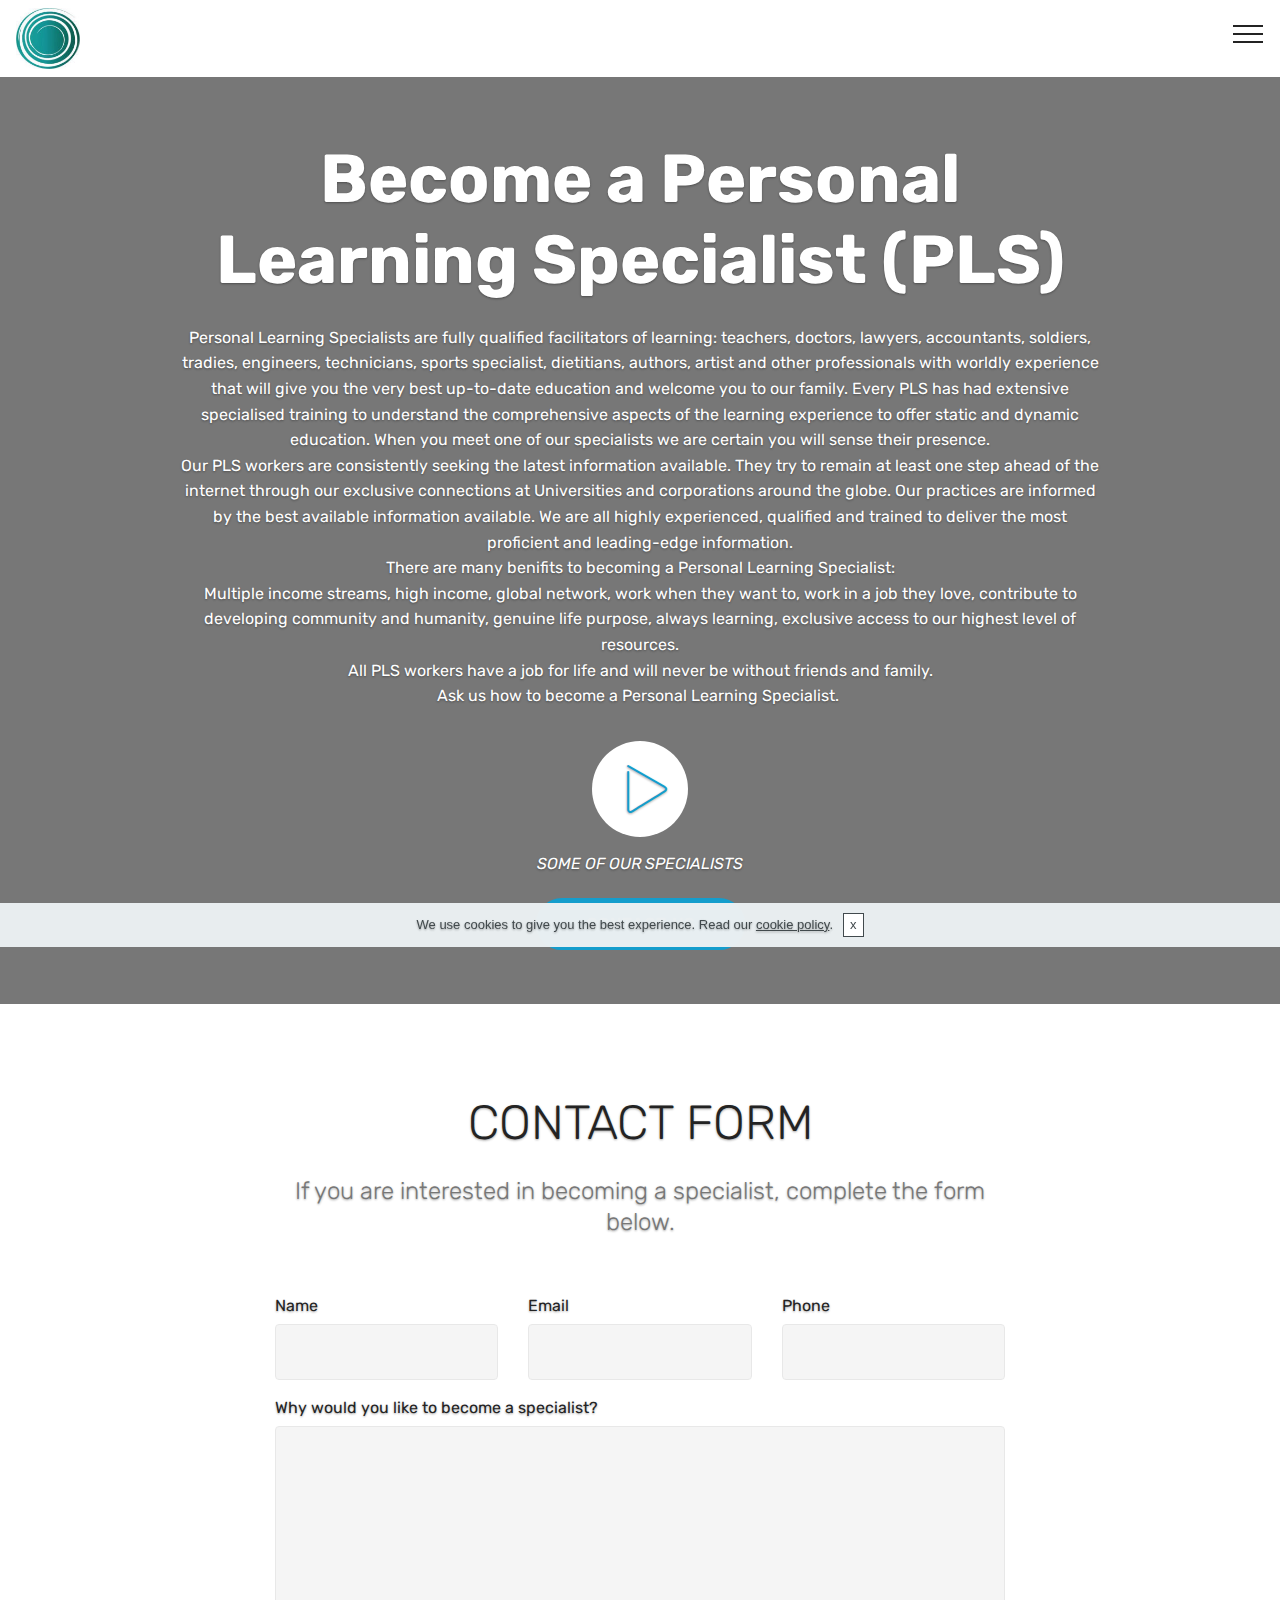
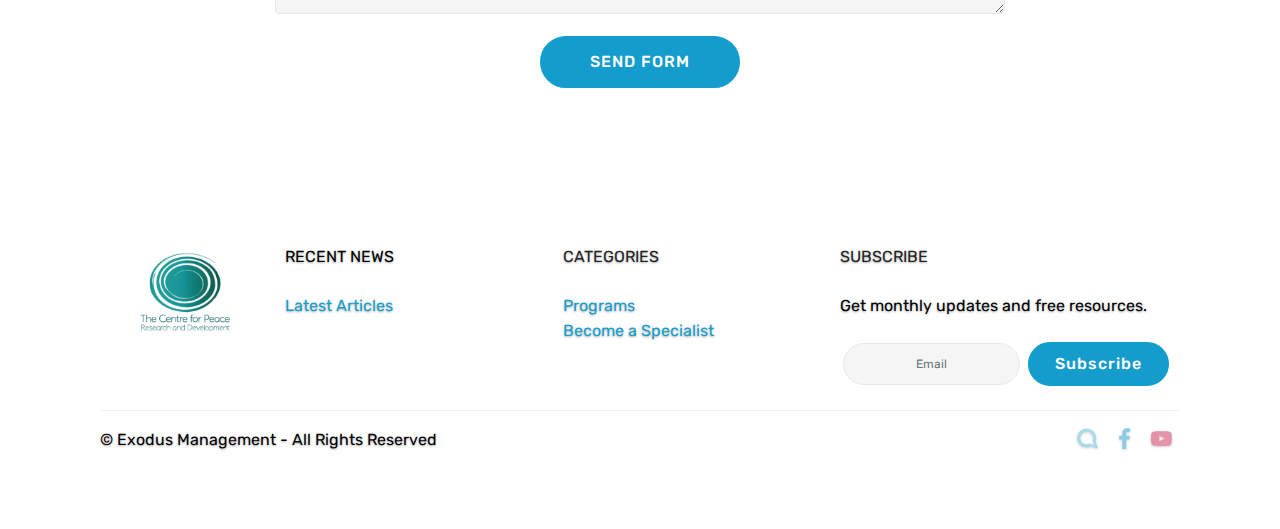
<file: specialist.html>
<!DOCTYPE html>
<html  >
<head>
  <!-- Site made by getoutcom.es, https://getoutcom.es -->
  <meta charset="UTF-8">
  <meta http-equiv="X-UA-Compatible" content="IE=edge">
  <meta name="generator" content="Site made by getoutcom.es, https://getoutcom.es">
  <meta name="viewport" content="width=device-width, initial-scale=1, minimum-scale=1">
  <link rel="shortcut icon" href="assets/images/c4p-spiral-128x121.png" type="image/x-icon">
  <meta name="description" content="Web Generator Description">

  <title>Specialist</title>
  <link rel="preload" as="style" href="assets/web/assets/mobirise-icons/mobirise-icons.css">
<link rel="stylesheet" href="assets/web/assets/mobirise-icons/mobirise-icons.css">
  <link rel="preload" as="style" href="assets/web/assets/mobirise-icons-bold/mobirise-icons-bold.css">
<link rel="stylesheet" href="assets/web/assets/mobirise-icons-bold/mobirise-icons-bold.css">
  <link rel="preload" as="style" href="assets/bootstrap/css/bootstrap.min.css">
<link rel="stylesheet" href="assets/bootstrap/css/bootstrap.min.css">
  <link rel="preload" as="style" href="assets/bootstrap/css/bootstrap-grid.min.css">
<link rel="stylesheet" href="assets/bootstrap/css/bootstrap-grid.min.css">
  <link rel="preload" as="style" href="assets/bootstrap/css/bootstrap-reboot.min.css">
<link rel="stylesheet" href="assets/bootstrap/css/bootstrap-reboot.min.css">
  <link rel="stylesheet" href="assets/dropdown/css/style.css">
  <link rel="stylesheet" href="assets/tether/tether.min.css">
  <link rel="stylesheet" href="assets/socicon/css/styles.css">
  <link rel="stylesheet" href="assets/theme/css/style.css">
  <link rel="preload" as="style" href="assets/mobirise/css/mbr-additional.css"><link rel="stylesheet" href="assets/mobirise/css/mbr-additional.css" type="text/css">



</head>
<body>
  <section class="menu cid-rDrzdcCXzW" once="menu" id="menu2-1">



    <nav class="navbar navbar-expand beta-menu navbar-dropdown align-items-center navbar-fixed-top collapsed">
        <button class="navbar-toggler navbar-toggler-right" type="button" data-toggle="collapse" data-target="#navbarSupportedContent" aria-controls="navbarSupportedContent" aria-expanded="false" aria-label="Toggle navigation">
            <div class="hamburger">
                <span></span>
                <span></span>
                <span></span>
                <span></span>
            </div>
        </button>
        <div class="menu-logo">
            <div class="navbar-brand">
                <span class="navbar-logo">
                    <a href="#top">
                        <img src="assets/images/c4p-spiral-122x115.jpg" alt="Mobirise" title="" style="height: 3.8rem;">
                    </a>
                </span>

            </div>
        </div>
        <div class="collapse navbar-collapse" id="navbarSupportedContent">
            <ul class="navbar-nav nav-dropdown" data-app-modern-menu="true"><li class="nav-item">
                    <a class="nav-link link text-primary display-4" href="index.html"><span class="mbrib-home mbr-iconfont mbr-iconfont-btn" style="color: rgb(20, 157, 204);"></span>
                        Home</a>
                </li><li class="nav-item"><a class="nav-link link text-primary display-4" href="programs.html"><span class="mbrib-flag mbr-iconfont mbr-iconfont-btn" style="color: rgb(20, 157, 204);"></span>
                        Programs</a></li>
                <li class="nav-item">
                    <a class="nav-link link text-primary display-4" href="specialist.html"><span class="mbrib-users mbr-iconfont mbr-iconfont-btn" style="color: rgb(20, 157, 204);"></span>
                        Become a Specialist</a>
                </li></ul>
            <div class="navbar-buttons mbr-section-btn"><a class="btn btn-sm btn-primary display-4" href="mailto:james@exodus-managment.com"><span class="socicon socicon-googlegroups mbr-iconfont mbr-iconfont-btn" style="color: rgb(255, 255, 255);"></span>Email Me</a></div>
        </div>
    </nav>
</section>

<section class="engine"><a href="https://getoutcom.es">getoutcom.es</a></section><section class="header8 cid-rDImIf3fVc mbr-fullscreen" data-bg-video="https://www.youtube.com/watch?v=se9Y3gqyz7w&amp;loop=1&amp;autoplay=1" id="header8-a">



    <div class="mbr-overlay" style="opacity: 0.5; background-color: rgb(0, 0, 0);">
    </div>

    <div class="container align-center">
        <div class="row justify-content-md-center">
            <div class="mbr-white col-md-10">
                <h1 class="mbr-section-title align-center py-2 mbr-bold mbr-fonts-style display-1"><br>Become a Personal Learning Specialist (PLS)</h1>
                <p class="mbr-text align-center py-2 mbr-fonts-style display-7">Personal Learning Specialists are fully qualified facilitators of learning: teachers, doctors, lawyers, accountants, soldiers, tradies, engineers, technicians, sports specialist, dietitians, authors, artist and other professionals with worldly experience that will give you the very best up-to-date education and welcome you to our family.  Every PLS has had extensive specialised training to understand the comprehensive aspects of the learning experience to offer static and dynamic education. When you meet one of our specialists we are certain you will sense their presence.
<br>Our PLS workers are consistently seeking the latest information available. They try to remain at least one step ahead of the internet through our exclusive connections at Universities and corporations around the globe. Our practices are informed by the best available information available.  We are all highly experienced, qualified and trained to deliver the most proficient and leading-edge information.
<br>There are many benifits to becoming a Personal Learning Specialist:
<br>Multiple income streams, high income, global network, work when they want to, work in a job they love, contribute to developing community and humanity, genuine life purpose, always learning, exclusive access to our highest level of resources.
<br>All PLS workers have a job for life and will never be without friends and family.
<br>Ask us how to become a Personal Learning Specialist.&nbsp;<br></p>
                <div class="mbr-media show-modal align-center py-2" data-modal=".modalWindow">
                         <span class="mbr-iconfont mbri-play" style="color: rgb(20, 157, 204); fill: rgb(20, 157, 204);"></span>
                </div>
                <div class="icon-description align-center font-italic pb-3 mbr-fonts-style display-7">SOME OF OUR SPECIALISTS</div>
                <div class="mbr-section-btn text-center"><a class="btn btn-md btn-primary display-4" href="specialist.html#form1-c">CONTACT US</a></div>
            </div>
        </div>
    </div>
    <div>
        <div class="modalWindow" style="display: none;">
            <div class="modalWindow-container">
                <div class="modalWindow-video-container">
                    <div class="modalWindow-video">
                        <iframe width="100%" height="100%" frameborder="0" allowfullscreen="1" data-src="https://www.youtube.com/watch?v=se9Y3gqyz7w&amp;loop=1&amp;autoplay=1"></iframe>
                    </div>
                    <a class="close" role="button" data-dismiss="modal">
                        <span aria-hidden="true" class="mbri-close mbr-iconfont closeModal"></span>
                        <span class="sr-only">Close</span>
                    </a>
                </div>
            </div>
        </div>
    </div>
</section>

<section class="mbr-section form1 cid-rDInAj1bdj" id="form1-c">




    <div class="container">
        <div class="row justify-content-center">
            <div class="title col-12 col-lg-8">
                <h2 class="mbr-section-title align-center pb-3 mbr-fonts-style display-2">
                    CONTACT FORM
                </h2>
                <h3 class="mbr-section-subtitle align-center mbr-light pb-3 mbr-fonts-style display-5">
                    If you are interested in becoming a specialist, complete the form below.</h3>
            </div>
        </div>
    </div>
    <div class="container">
        <div class="row justify-content-center">
            <div class="media-container-column col-lg-8" data-form-type="formoid">
                <!---Formbuilder Form--->
                <form action="https://mobirise.com/" method="POST" class="mbr-form form-with-styler" data-form-title="Mobirise Form"><input type="hidden" name="email" data-form-email="true" value="xINJcEHCVOQY2csDWdp5drbfH/jrk4FxIwfSHRUkx5Eyv1KiljNHbmvkFVokJ0vz6haidVGRjdsF2AUPYSO8yppajks82RtP3ueAf5ppdR81lI1kUH3B70OkQlQBk1lY">
                    <div class="row">
                        <div hidden="hidden" data-form-alert="" class="alert alert-success col-12">Thanks for contacting us! We will respond to you shortly.</div>
                        <div hidden="hidden" data-form-alert-danger="" class="alert alert-danger col-12">
                        </div>
                    </div>
                    <div class="dragArea row">
                        <div class="col-md-4  form-group" data-for="name">
                            <label for="name-form1-c" class="form-control-label mbr-fonts-style display-7">Name</label>
                            <input type="text" name="name" data-form-field="Name" required="required" class="form-control display-7" id="name-form1-c">
                        </div>
                        <div class="col-md-4  form-group" data-for="email">
                            <label for="email-form1-c" class="form-control-label mbr-fonts-style display-7">Email</label>
                            <input type="email" name="email" data-form-field="Email" required="required" class="form-control display-7" id="email-form1-c">
                        </div>
                        <div data-for="phone" class="col-md-4  form-group">
                            <label for="phone-form1-c" class="form-control-label mbr-fonts-style display-7">Phone</label>
                            <input type="tel" name="phone" data-form-field="Phone" class="form-control display-7" id="phone-form1-c">
                        </div>
                        <div data-for="message" class="col-md-12 form-group">
                            <label for="message-form1-c" class="form-control-label mbr-fonts-style display-7">Why would you like to become a specialist?</label>
                            <textarea name="message" data-form-field="Message" class="form-control display-7" id="message-form1-c"></textarea>
                        </div>
                        <div class="col-md-12 input-group-btn align-center">
                            <button type="submit" class="btn btn-primary btn-form display-4">SEND FORM</button>
                        </div>
                    </div>
                </form><!---Formbuilder Form--->
            </div>
        </div>
    </div>
</section>

<section class="footer3 cid-rDUWo4HA3P" id="footer3-1">





    <div class="container">
        <div class="media-container-row content">
            <div class="col-md-2 col-sm-4">
                <div class="mb-3 img-logo">
                    <a href="http://www.thecentreforpeace.com.au" target="_blank">
                         <img src="assets/images/jameslogos6-240x135.png" alt="Mobirise" title="">
                    </a>
                </div>
                <p class="mbr-fonts-style foot-logo display-7"></p>
            </div>
            <div class="col-md-3 col-sm-4">
                <p class="mb-4 mbr-fonts-style foot-title display-7"><a href="http://www.thecentreforpeace.com.au/blog/" target="_blank" class="text-black">
                    RECENT NEWS
                </a></p>
                <p class="mbr-text mbr-links-column mbr-fonts-style display-7"><a href="http://www.thecentreforpeace.com.au/blog/" target="_blank">Latest Articles</a></p>
            </div>
            <div class="col-md-3 col-sm-4">
                <p class="mb-4 mbr-fonts-style foot-title display-7">
                    CATEGORIES
                </p>
                <p class="mbr-text mbr-fonts-style mbr-links-column display-7"><a href="programs.html">Programs</a><br><a href="specialist.html">Become a Specialist</a></p>
            </div>
            <div class="col-md-4 col-sm-12">
                <p class="mb-4 mbr-fonts-style foot-title display-7">
                    SUBSCRIBE
                </p>
                <p class="mbr-text form-text mbr-fonts-style display-7">
                    Get monthly updates and free resources.
                </p>
                <div class="media-container-column" data-form-type="formoid">
                    <!---Formbuilder Form--->
                    <form action="https://mobirise.com/" method="POST" class="mbr-form form-with-styler" data-form-title="Mobirise Form"><input type="hidden" name="email" data-form-email="true" value="F8sTX/HAjdWIv7YlHfRj+I6bikQSKsvGZ5gOf23+DeusGJnifGL/cI7pyhOx+kG+Lk7+cEYxP7GzW/N6OnA90QWXehvHzc9Iw3t649bKVFMvMxx8HFwjUuZ7YJ0A85Yi">
                        <div class="row form-inline justify-content-center">
                            <div hidden="hidden" data-form-alert="" class="alert alert-success col-12">Thanks for subscribing!</div>
                            <div hidden="hidden" data-form-alert-danger="" class="alert alert-danger col-12">
                            </div>
                        </div>
                        <div class="dragArea row form-inline justify-content-center">
                            <div class="col-auto form-group " data-for="email">
                                <input type="email" name="email" placeholder="Email" data-form-field="Email" required="required" class="form-control input-sm input-inverse my-2 display-7" id="email-footer3-1">
                            </div>
                            <div class="col-auto input-group-btn  m-2">
                                <button type="submit" class="btn btn-primary m-0 display-4">Subscribe</button>
                            </div>
                        </div>
                    </form><!---Formbuilder Form--->
                </div>

            </div>
        </div>
        <div class="footer-lower">
            <div class="media-container-row">
                <div class="col-sm-12">
                    <hr>
                </div>
            </div>
            <div class="media-container-row">
                <div class="col-sm-6 copyright">
                    <p class="mbr-text mbr-fonts-style display-7">
                        © Exodus Management - All Rights Reserved
                    </p>
                </div>
                <div class="col-md-6">
                    <div class="social-list align-right">
                        <div class="soc-item">
                            <a href="https://www.messenger.com/t/thecentreforpeace" target="_blank">
                                <span class="mbr-iconfont mbr-iconfont-social socicon-identica socicon" style="color: rgb(85, 180, 212); fill: rgb(85, 180, 212);"></span>
                            </a>
                        </div>
                        <div class="soc-item">
                            <a href="https://www.facebook.com/CentreforPeace/" target="_blank">
                                <span class="mbr-iconfont mbr-iconfont-social socicon-facebook socicon" style="color: rgb(20, 157, 204); fill: rgb(20, 157, 204);"></span>
                            </a>
                        </div>
                        <div class="soc-item">
                            <a href="https://www.youtube.com/channel/UCpzowG8a9ccHSoOpmbOWNNA" target="_blank">
                                <span class="mbr-iconfont mbr-iconfont-social socicon-youtube socicon" style="color: rgb(204, 41, 82); fill: rgb(204, 41, 82);"></span>
                            </a>
                        </div>



                    </div>
                </div>
            </div>
        </div>
    </div>
</section>


  <script src="assets/web/assets/jquery/jquery.min.js"></script>
  <script src="assets/popper/popper.min.js"></script>
  <script src="assets/bootstrap/js/bootstrap.min.js"></script>
  <script async src="assets/smoothscroll/smooth-scroll.js"></script>
  <script async src="assets/cookies-alert-plugin/cookies-alert-core.js"></script>
  <script async src="assets/cookies-alert-plugin/cookies-alert-script.js"></script>
  <script async src="assets/dropdown/js/nav-dropdown.js"></script>
  <script async src="assets/dropdown/js/navbar-dropdown.js"></script>
  <script async src="assets/tether/tether.min.js"></script>
  <script async src="assets/playervimeo/vimeo_player.js"></script>
  <script async src="assets/ytplayer/jquery.mb.ytplayer.min.js"></script>
  <script async src="assets/vimeoplayer/jquery.mb.vimeo_player.js"></script>
  <script async src="assets/touchswipe/jquery.touch-swipe.min.js"></script>
  <script async src="assets/theme/js/script.js"></script>
  <script async src="assets/formoid/formoid.min.js"></script>


<input name="cookieData" type="hidden" data-cookie-colorText='#424a4d' data-cookie-colorBg='rgba(234, 239, 241, 0.99)' data-cookie-colorButton='#ffffff' data-cookie-colorLink='#424a4d' data-cookie-underlineLink='true' data-cookie-text="We use cookies to give you the best experience. Read our <a href='privacy.html'>cookie policy</a>.">
  </body>
</html>
</file>
<file: assets/web/assets/mobirise-icons/mobirise-icons.css>
@font-face {
  font-family: 'MobiriseIcons';
  src:  url('mobirise-icons.eot?spat4u');
  src:  url('mobirise-icons.eot?spat4u#iefix') format('embedded-opentype'),
    url('mobirise-icons.ttf?spat4u') format('truetype'),
    url('mobirise-icons.woff?spat4u') format('woff'),
    url('mobirise-icons.svg?spat4u#MobiriseIcons') format('svg');
  font-weight: normal;
  font-style: normal;
  font-display: swap;
}

[class^="mbri-"], [class*=" mbri-"] {
  /* use !important to prevent issues with browser extensions that change fonts */
  font-family: MobiriseIcons !important;
  speak: none;
  font-style: normal;
  font-weight: normal;
  font-variant: normal;
  text-transform: none;
  line-height: 1;

  /* Better Font Rendering =========== */
  -webkit-font-smoothing: antialiased;
  -moz-osx-font-smoothing: grayscale;
}

.mbri-add-submenu:before {
  content: "\e900";
}
.mbri-alert:before {
  content: "\e901";
}
.mbri-align-center:before {
  content: "\e902";
}
.mbri-align-justify:before {
  content: "\e903";
}
.mbri-align-left:before {
  content: "\e904";
}
.mbri-align-right:before {
  content: "\e905";
}
.mbri-android:before {
  content: "\e906";
}
.mbri-apple:before {
  content: "\e907";
}
.mbri-arrow-down:before {
  content: "\e908";
}
.mbri-arrow-next:before {
  content: "\e909";
}
.mbri-arrow-prev:before {
  content: "\e90a";
}
.mbri-arrow-up:before {
  content: "\e90b";
}
.mbri-bold:before {
  content: "\e90c";
}
.mbri-bookmark:before {
  content: "\e90d";
}
.mbri-bootstrap:before {
  content: "\e90e";
}
.mbri-briefcase:before {
  content: "\e90f";
}
.mbri-browse:before {
  content: "\e910";
}
.mbri-bulleted-list:before {
  content: "\e911";
}
.mbri-calendar:before {
  content: "\e912";
}
.mbri-camera:before {
  content: "\e913";
}
.mbri-cart-add:before {
  content: "\e914";
}
.mbri-cart-full:before {
  content: "\e915";
}
.mbri-cash:before {
  content: "\e916";
}
.mbri-change-style:before {
  content: "\e917";
}
.mbri-chat:before {
  content: "\e918";
}
.mbri-clock:before {
  content: "\e919";
}
.mbri-close:before {
  content: "\e91a";
}
.mbri-cloud:before {
  content: "\e91b";
}
.mbri-code:before {
  content: "\e91c";
}
.mbri-contact-form:before {
  content: "\e91d";
}
.mbri-credit-card:before {
  content: "\e91e";
}
.mbri-cursor-click:before {
  content: "\e91f";
}
.mbri-cust-feedback:before {
  content: "\e920";
}
.mbri-database:before {
  content: "\e921";
}
.mbri-delivery:before {
  content: "\e922";
}
.mbri-desktop:before {
  content: "\e923";
}
.mbri-devices:before {
  content: "\e924";
}
.mbri-down:before {
  content: "\e925";
}
.mbri-download:before {
  content: "\e989";
}
.mbri-drag-n-drop:before {
  content: "\e927";
}
.mbri-drag-n-drop2:before {
  content: "\e928";
}
.mbri-edit:before {
  content: "\e929";
}
.mbri-edit2:before {
  content: "\e92a";
}
.mbri-error:before {
  content: "\e92b";
}
.mbri-extension:before {
  content: "\e92c";
}
.mbri-features:before {
  content: "\e92d";
}
.mbri-file:before {
  content: "\e92e";
}
.mbri-flag:before {
  content: "\e92f";
}
.mbri-folder:before {
  content: "\e930";
}
.mbri-gift:before {
  content: "\e931";
}
.mbri-github:before {
  content: "\e932";
}
.mbri-globe:before {
  content: "\e933";
}
.mbri-globe-2:before {
  content: "\e934";
}
.mbri-growing-chart:before {
  content: "\e935";
}
.mbri-hearth:before {
  content: "\e936";
}
.mbri-help:before {
  content: "\e937";
}
.mbri-home:before {
  content: "\e938";
}
.mbri-hot-cup:before {
  content: "\e939";
}
.mbri-idea:before {
  content: "\e93a";
}
.mbri-image-gallery:before {
  content: "\e93b";
}
.mbri-image-slider:before {
  content: "\e93c";
}
.mbri-info:before {
  content: "\e93d";
}
.mbri-italic:before {
  content: "\e93e";
}
.mbri-key:before {
  content: "\e93f";
}
.mbri-laptop:before {
  content: "\e940";
}
.mbri-layers:before {
  content: "\e941";
}
.mbri-left-right:before {
  content: "\e942";
}
.mbri-left:before {
  content: "\e943";
}
.mbri-letter:before {
  content: "\e944";
}
.mbri-like:before {
  content: "\e945";
}
.mbri-link:before {
  content: "\e946";
}
.mbri-lock:before {
  content: "\e947";
}
.mbri-login:before {
  content: "\e948";
}
.mbri-logout:before {
  content: "\e949";
}
.mbri-magic-stick:before {
  content: "\e94a";
}
.mbri-map-pin:before {
  content: "\e94b";
}
.mbri-menu:before {
  content: "\e94c";
}
.mbri-mobile:before {
  content: "\e94d";
}
.mbri-mobile2:before {
  content: "\e94e";
}
.mbri-mobirise:before {
  content: "\e94f";
}
.mbri-more-horizontal:before {
  content: "\e950";
}
.mbri-more-vertical:before {
  content: "\e951";
}
.mbri-music:before {
  content: "\e952";
}
.mbri-new-file:before {
  content: "\e953";
}
.mbri-numbered-list:before {
  content: "\e954";
}
.mbri-opened-folder:before {
  content: "\e955";
}
.mbri-pages:before {
  content: "\e956";
}
.mbri-paper-plane:before {
  content: "\e957";
}
.mbri-paperclip:before {
  content: "\e958";
}
.mbri-photo:before {
  content: "\e959";
}
.mbri-photos:before {
  content: "\e95a";
}
.mbri-pin:before {
  content: "\e95b";
}
.mbri-play:before {
  content: "\e95c";
}
.mbri-plus:before {
  content: "\e95d";
}
.mbri-preview:before {
  content: "\e95e";
}
.mbri-print:before {
  content: "\e95f";
}
.mbri-protect:before {
  content: "\e960";
}
.mbri-question:before {
  content: "\e961";
}
.mbri-quote-left:before {
  content: "\e962";
}
.mbri-quote-right:before {
  content: "\e963";
}
.mbri-refresh:before {
  content: "\e964";
}
.mbri-responsive:before {
  content: "\e965";
}
.mbri-right:before {
  content: "\e966";
}
.mbri-rocket:before {
  content: "\e967";
}
.mbri-sad-face:before {
  content: "\e968";
}
.mbri-sale:before {
  content: "\e969";
}
.mbri-save:before {
  content: "\e96a";
}
.mbri-search:before {
  content: "\e96b";
}
.mbri-setting:before {
  content: "\e96c";
}
.mbri-setting2:before {
  content: "\e96d";
}
.mbri-setting3:before {
  content: "\e96e";
}
.mbri-share:before {
  content: "\e96f";
}
.mbri-shopping-bag:before {
  content: "\e970";
}
.mbri-shopping-basket:before {
  content: "\e971";
}
.mbri-shopping-cart:before {
  content: "\e972";
}
.mbri-sites:before {
  content: "\e973";
}
.mbri-smile-face:before {
  content: "\e974";
}
.mbri-speed:before {
  content: "\e975";
}
.mbri-star:before {
  content: "\e976";
}
.mbri-success:before {
  content: "\e977";
}
.mbri-sun:before {
  content: "\e978";
}
.mbri-sun2:before {
  content: "\e979";
}
.mbri-tablet:before {
  content: "\e97a";
}
.mbri-tablet-vertical:before {
  content: "\e97b";
}
.mbri-target:before {
  content: "\e97c";
}
.mbri-timer:before {
  content: "\e97d";
}
.mbri-to-ftp:before {
  content: "\e97e";
}
.mbri-to-local-drive:before {
  content: "\e97f";
}
.mbri-touch-swipe:before {
  content: "\e980";
}
.mbri-touch:before {
  content: "\e981";
}
.mbri-trash:before {
  content: "\e982";
}
.mbri-underline:before {
  content: "\e983";
}
.mbri-unlink:before {
  content: "\e984";
}
.mbri-unlock:before {
  content: "\e985";
}
.mbri-up-down:before {
  content: "\e986";
}
.mbri-up:before {
  content: "\e987";
}
.mbri-update:before {
  content: "\e988";
}
.mbri-upload:before {
 content: "\e926"; 
}
.mbri-user:before {
  content: "\e98a";
}
.mbri-user2:before {
  content: "\e98b";
}
.mbri-users:before {
  content: "\e98c";
}
.mbri-video:before {
  content: "\e98d";
}
.mbri-video-play:before {
  content: "\e98e";
}
.mbri-watch:before {
  content: "\e98f";
}
.mbri-website-theme:before {
  content: "\e990";
}
.mbri-wifi:before {
  content: "\e991";
}
.mbri-windows:before {
  content: "\e992";
}
.mbri-zoom-out:before {
  content: "\e993";
}
.mbri-redo:before {
  content: "\e994";
}
.mbri-undo:before {
  content: "\e995";
}
</file>
<file: assets/web/assets/mobirise-icons-bold/mobirise-icons-bold.css>
@font-face {
  font-family: 'mobirise-icons-bold';
  font-display: swap;
  src:  url('mobirise-icons-bold.eot?m1l4yr');
  src:  url('mobirise-icons-bold.eot?m1l4yr#iefix') format('embedded-opentype'),
    url('mobirise-icons-bold.ttf?m1l4yr') format('truetype'),
    url('mobirise-icons-bold.woff?m1l4yr') format('woff'),
    url('mobirise-icons-bold.svg?m1l4yr#mobirise-icons-bold') format('svg');
  font-weight: normal;
  font-style: normal;
}

[class^="mbrib-"], [class*="mbrib-"] {
  /* use !important to prevent issues with browser extensions that change fonts */
  font-family: 'mobirise-icons-bold' !important;
  speak: none;
  font-style: normal;
  font-weight: normal;
  font-variant: normal;
  text-transform: none;
  line-height: 1;

  /* Better Font Rendering =========== */
  -webkit-font-smoothing: antialiased;
  -moz-osx-font-smoothing: grayscale;
}

.mbrib-add-submenu:before {
  content: "\e900";
}
.mbrib-alert:before {
  content: "\e901";
}
.mbrib-align-center:before {
  content: "\e902";
}
.mbrib-align-justify:before {
  content: "\e903";
}
.mbrib-align-left:before {
  content: "\e904";
}
.mbrib-align-right:before {
  content: "\e905";
}
.mbrib-android:before {
  content: "\e906";
}
.mbrib-apple:before {
  content: "\e907";
}
.mbrib-arrow-down:before {
  content: "\e908";
}
.mbrib-arrow-next:before {
  content: "\e909";
}
.mbrib-arrow-prev:before {
  content: "\e90a";
}
.mbrib-arrow-up:before {
  content: "\e90b";
}
.mbrib-bold:before {
  content: "\e90c";
}
.mbrib-bookmark:before {
  content: "\e90d";
}
.mbrib-bootstrap:before {
  content: "\e90e";
}
.mbrib-briefcase:before {
  content: "\e90f";
}
.mbrib-browse:before {
  content: "\e910";
}
.mbrib-bulleted-list:before {
  content: "\e911";
}
.mbrib-calendar:before {
  content: "\e912";
}
.mbrib-camera:before {
  content: "\e913";
}
.mbrib-cart-add:before {
  content: "\e914";
}
.mbrib-cart-full:before {
  content: "\e915";
}
.mbrib-cash:before {
  content: "\e916";
}
.mbrib-change-style:before {
  content: "\e917";
}
.mbrib-chat:before {
  content: "\e918";
}
.mbrib-clock:before {
  content: "\e919";
}
.mbrib-close:before {
  content: "\e91a";
}
.mbrib-cloud:before {
  content: "\e91b";
}
.mbrib-code:before {
  content: "\e91c";
}
.mbrib-contact-form:before {
  content: "\e91d";
}
.mbrib-credit-card:before {
  content: "\e91e";
}
.mbrib-cursor-click:before {
  content: "\e91f";
}
.mbrib-cust-feedback:before {
  content: "\e920";
}
.mbrib-database:before {
  content: "\e921";
}
.mbrib-delivery:before {
  content: "\e922";
}
.mbrib-desktop:before {
  content: "\e923";
}
.mbrib-devices:before {
  content: "\e924";
}
.mbrib-down:before {
  content: "\e925";
}
.mbrib-download:before {
  content: "\e926";
}
.mbrib-drag-n-drop:before {
  content: "\e927";
}
.mbrib-drag-n-drop2:before {
  content: "\e928";
}
.mbrib-edit:before {
  content: "\e929";
}
.mbrib-edit2:before {
  content: "\e92a";
}
.mbrib-error:before {
  content: "\e92b";
}
.mbrib-extension:before {
  content: "\e92c";
}
.mbrib-features:before {
  content: "\e92d";
}
.mbrib-file:before {
  content: "\e92e";
}
.mbrib-flag:before {
  content: "\e92f";
}
.mbrib-folder:before {
  content: "\e930";
}
.mbrib-gift:before {
  content: "\e931";
}
.mbrib-github:before {
  content: "\e932";
}
.mbrib-globe-2:before {
  content: "\e933";
}
.mbrib-globe:before {
  content: "\e934";
}
.mbrib-growing-chart:before {
  content: "\e935";
}
.mbrib-hearth:before {
  content: "\e936";
}
.mbrib-help:before {
  content: "\e937";
}
.mbrib-home:before {
  content: "\e938";
}
.mbrib-hot-cup:before {
  content: "\e939";
}
.mbrib-idea:before {
  content: "\e93a";
}
.mbrib-image-gallery:before {
  content: "\e93b";
}
.mbrib-image-slider:before {
  content: "\e93c";
}
.mbrib-info:before {
  content: "\e93d";
}
.mbrib-italic:before {
  content: "\e93e";
}
.mbrib-key:before {
  content: "\e93f";
}
.mbrib-laptop:before {
  content: "\e940";
}
.mbrib-layers:before {
  content: "\e941";
}
.mbrib-left-right:before {
  content: "\e942";
}
.mbrib-left:before {
  content: "\e943";
}
.mbrib-letter:before {
  content: "\e944";
}
.mbrib-like:before {
  content: "\e945";
}
.mbrib-link:before {
  content: "\e946";
}
.mbrib-lock:before {
  content: "\e947";
}
.mbrib-login:before {
  content: "\e948";
}
.mbrib-logout:before {
  content: "\e949";
}
.mbrib-magic-stick:before {
  content: "\e94a";
}
.mbrib-map-pin:before {
  content: "\e94b";
}
.mbrib-menu:before {
  content: "\e94c";
}
.mbrib-mobile:before {
  content: "\e94d";
}
.mbrib-mobile2:before {
  content: "\e94e";
}
.mbrib-mobirise:before {
  content: "\e94f";
}
.mbrib-more-horizontal:before {
  content: "\e950";
}
.mbrib-more-vertical:before {
  content: "\e951";
}
.mbrib-music:before {
  content: "\e952";
}
.mbrib-new-file:before {
  content: "\e953";
}
.mbrib-numbered-list:before {
  content: "\e954";
}
.mbrib-opened-folder:before {
  content: "\e955";
}
.mbrib-pages:before {
  content: "\e956";
}
.mbrib-paper-plane:before {
  content: "\e957";
}
.mbrib-paperclip:before {
  content: "\e958";
}
.mbrib-photo:before {
  content: "\e959";
}
.mbrib-photos:before {
  content: "\e95a";
}
.mbrib-pin:before {
  content: "\e95b";
}
.mbrib-play:before {
  content: "\e95c";
}
.mbrib-plus:before {
  content: "\e95d";
}
.mbrib-preview:before {
  content: "\e95e";
}
.mbrib-print:before {
  content: "\e95f";
}
.mbrib-protect:before {
  content: "\e960";
}
.mbrib-question:before {
  content: "\e961";
}
.mbrib-quote-left:before {
  content: "\e962";
}
.mbrib-quote-right:before {
  content: "\e963";
}
.mbrib-redo:before {
  content: "\e964";
}
.mbrib-refresh:before {
  content: "\e965";
}
.mbrib-responsive:before {
  content: "\e966";
}
.mbrib-right:before {
  content: "\e967";
}
.mbrib-rocket:before {
  content: "\e968";
}
.mbrib-sad-face:before {
  content: "\e969";
}
.mbrib-sale:before {
  content: "\e96a";
}
.mbrib-save:before {
  content: "\e96b";
}
.mbrib-search:before {
  content: "\e96c";
}
.mbrib-setting:before {
  content: "\e96d";
}
.mbrib-setting2:before {
  content: "\e96e";
}
.mbrib-setting3:before {
  content: "\e96f";
}
.mbrib-share:before {
  content: "\e970";
}
.mbrib-shopping-bag:before {
  content: "\e971";
}
.mbrib-shopping-basket:before {
  content: "\e972";
}
.mbrib-shopping-cart:before {
  content: "\e973";
}
.mbrib-sites:before {
  content: "\e974";
}
.mbrib-smile-face:before {
  content: "\e975";
}
.mbrib-speed:before {
  content: "\e976";
}
.mbrib-star:before {
  content: "\e977";
}
.mbrib-success:before {
  content: "\e978";
}
.mbrib-sun:before {
  content: "\e979";
}
.mbrib-sun2:before {
  content: "\e97a";
}
.mbrib-tablet-vertical:before {
  content: "\e97b";
}
.mbrib-tablet:before {
  content: "\e97c";
}
.mbrib-target:before {
  content: "\e97d";
}
.mbrib-timer:before {
  content: "\e97e";
}
.mbrib-to-ftp:before {
  content: "\e97f";
}
.mbrib-to-local-drive:before {
  content: "\e980";
}
.mbrib-touch-swipe:before {
  content: "\e981";
}
.mbrib-touch:before {
  content: "\e982";
}
.mbrib-trash:before {
  content: "\e983";
}
.mbrib-underline:before {
  content: "\e984";
}
.mbrib-undo:before {
  content: "\e985";
}
.mbrib-unlink:before {
  content: "\e986";
}
.mbrib-unlock:before {
  content: "\e987";
}
.mbrib-up-down:before {
  content: "\e988";
}
.mbrib-up:before {
  content: "\e989";
}
.mbrib-update:before {
  content: "\e98a";
}
.mbrib-upload:before {
  content: "\e98b";
}
.mbrib-user:before {
  content: "\e98c";
}
.mbrib-user2:before {
  content: "\e98d";
}
.mbrib-users:before {
  content: "\e98e";
}
.mbrib-video-play:before {
  content: "\e98f";
}
.mbrib-video:before {
  content: "\e990";
}
.mbrib-watch:before {
  content: "\e991";
}
.mbrib-website-theme:before {
  content: "\e992";
}
.mbrib-wifi:before {
  content: "\e993";
}
.mbrib-windows:before {
  content: "\e994";
}
.mbrib-zoom-out:before {
  content: "\e995";
}
</file>
<file: assets/dropdown/css/style.css>
.navbar-dropdown {
  left: 0;
  padding: 0;
  position: absolute;
  right: 0;
  top: 0;
  transition: all 0.45s ease;
  z-index: 1030;
  background: #282828; }
  .navbar-dropdown .navbar-logo {
    margin-right: 0.8rem;
    transition: margin 0.3s ease-in-out;
    vertical-align: middle; }
    .navbar-dropdown .navbar-logo img {
      height: 3.125rem;
      transition: all 0.3s ease-in-out; }
    .navbar-dropdown .navbar-logo.mbr-iconfont {
      font-size: 3.125rem;
      line-height: 3.125rem; }
  .navbar-dropdown .navbar-caption {
    font-weight: 700;
    white-space: normal;
    vertical-align: -4px;
    line-height: 3.125rem !important; }
    .navbar-dropdown .navbar-caption, .navbar-dropdown .navbar-caption:hover {
      color: inherit;
      text-decoration: none; }
  .navbar-dropdown .mbr-iconfont + .navbar-caption {
    vertical-align: -1px; }
  .navbar-dropdown.navbar-fixed-top {
    position: fixed; }
  .navbar-dropdown .navbar-brand span {
    vertical-align: -4px; }
  .navbar-dropdown.bg-color.transparent {
    background: none; }
  .navbar-dropdown.navbar-short .navbar-brand {
    padding: 0.625rem 0; }
    .navbar-dropdown.navbar-short .navbar-brand span {
      vertical-align: -1px; }
  .navbar-dropdown.navbar-short .navbar-caption {
    line-height: 2.375rem !important;
    vertical-align: -2px; }
  .navbar-dropdown.navbar-short .navbar-logo {
    margin-right: 0.5rem; }
    .navbar-dropdown.navbar-short .navbar-logo img {
      height: 2.375rem; }
    .navbar-dropdown.navbar-short .navbar-logo.mbr-iconfont {
      font-size: 2.375rem;
      line-height: 2.375rem; }
  .navbar-dropdown.navbar-short .mbr-table-cell {
    height: 3.625rem; }
  .navbar-dropdown .navbar-close {
    left: 0.6875rem;
    position: fixed;
    top: 0.75rem;
    z-index: 1000; }
  .navbar-dropdown .hamburger-icon {
    content: "";
    display: inline-block;
    vertical-align: middle;
    width: 16px;
    -webkit-box-shadow: 0 -6px 0 1px #282828,0 0 0 1px #282828,0 6px 0 1px #282828;
    -moz-box-shadow: 0 -6px 0 1px #282828,0 0 0 1px #282828,0 6px 0 1px #282828;
    box-shadow: 0 -6px 0 1px #282828,0 0 0 1px #282828,0 6px 0 1px #282828; }

.dropdown-menu .dropdown-toggle[data-toggle="dropdown-submenu"]::after {
  border-bottom: 0.35em solid transparent;
  border-left: 0.35em solid;
  border-right: 0;
  border-top: 0.35em solid transparent;
  margin-left: 0.3rem; }

.dropdown-menu .dropdown-item:focus {
  outline: 0; }

.nav-dropdown {
  font-size: 0.75rem;
  font-weight: 500;
  height: auto !important; }
  .nav-dropdown .nav-btn {
    padding-left: 1rem; }
  .nav-dropdown .link {
    margin: .667em 1.667em;
    font-weight: 500;
    padding: 0;
    transition: color .2s ease-in-out; }
    .nav-dropdown .link.dropdown-toggle {
      margin-right: 2.583em; }
      .nav-dropdown .link.dropdown-toggle::after {
        margin-left: .25rem;
        border-top: 0.35em solid;
        border-right: 0.35em solid transparent;
        border-left: 0.35em solid transparent;
        border-bottom: 0; }
      .nav-dropdown .link.dropdown-toggle[aria-expanded="true"] {
        margin: 0;
        padding: 0.667em 3.263em  0.667em 1.667em; }
  .nav-dropdown .link::after,
  .nav-dropdown .dropdown-item::after {
    color: inherit; }
  .nav-dropdown .btn {
    font-size: 0.75rem;
    font-weight: 700;
    letter-spacing: 0;
    margin-bottom: 0;
    padding-left: 1.25rem;
    padding-right: 1.25rem; }
  .nav-dropdown .dropdown-menu {
    border-radius: 0;
    border: 0;
    left: 0;
    margin: 0;
    padding-bottom: 1.25rem;
    padding-top: 1.25rem;
    position: relative; }
  .nav-dropdown .dropdown-submenu {
    margin-left: 0.125rem;
    top: 0; }
  .nav-dropdown .dropdown-item {
    font-weight: 500;
    line-height: 2;
    padding: 0.3846em 4.615em 0.3846em 1.5385em;
    position: relative;
    transition: color .2s ease-in-out, background-color .2s ease-in-out; }
    .nav-dropdown .dropdown-item::after {
      margin-top: -0.3077em;
      position: absolute;
      right: 1.1538em;
      top: 50%; }
    .nav-dropdown .dropdown-item:focus, .nav-dropdown .dropdown-item:hover {
      background: none; }

@media (max-width: 767px) {
  .nav-dropdown.navbar-toggleable-sm {
    bottom: 0;
    display: none;
    left: 0;
    overflow-x: hidden;
    position: fixed;
    top: 0;
    transform: translateX(-100%);
    -ms-transform: translateX(-100%);
    -webkit-transform: translateX(-100%);
    width: 18.75rem;
    z-index: 999; } }
.nav-dropdown.navbar-toggleable-xl {
  bottom: 0;
  display: none;
  left: 0;
  overflow-x: hidden;
  position: fixed;
  top: 0;
  transform: translateX(-100%);
  -ms-transform: translateX(-100%);
  -webkit-transform: translateX(-100%);
  width: 18.75rem;
  z-index: 999; }

.nav-dropdown-sm {
  display: block !important;
  overflow-x: hidden;
  overflow: auto;
  padding-top: 3.875rem; }
  .nav-dropdown-sm::after {
    content: "";
    display: block;
    height: 3rem;
    width: 100%; }
  .nav-dropdown-sm.collapse.in ~ .navbar-close {
    display: block !important; }
  .nav-dropdown-sm.collapsing, .nav-dropdown-sm.collapse.in {
    transform: translateX(0);
    -ms-transform: translateX(0);
    -webkit-transform: translateX(0);
    transition: all 0.25s ease-out;
    -webkit-transition: all 0.25s ease-out;
    background: #282828; }
  .nav-dropdown-sm.collapsing[aria-expanded="false"] {
    transform: translateX(-100%);
    -ms-transform: translateX(-100%);
    -webkit-transform: translateX(-100%); }
  .nav-dropdown-sm .nav-item {
    display: block;
    margin-left: 0 !important;
    padding-left: 0; }
  .nav-dropdown-sm .link,
  .nav-dropdown-sm .dropdown-item {
    border-top: 1px dotted rgba(255, 255, 255, 0.1);
    font-size: 0.8125rem;
    line-height: 1.6;
    margin: 0 !important;
    padding: 0.875rem 2.4rem 0.875rem 1.5625rem !important;
    position: relative;
    white-space: normal; }
    .nav-dropdown-sm .link:focus, .nav-dropdown-sm .link:hover,
    .nav-dropdown-sm .dropdown-item:focus,
    .nav-dropdown-sm .dropdown-item:hover {
      background: rgba(0, 0, 0, 0.2) !important;
      color: #c0a375; }
  .nav-dropdown-sm .nav-btn {
    position: relative;
    padding: 1.5625rem 1.5625rem 0 1.5625rem; }
    .nav-dropdown-sm .nav-btn::before {
      border-top: 1px dotted rgba(255, 255, 255, 0.1);
      content: "";
      left: 0;
      position: absolute;
      top: 0;
      width: 100%; }
    .nav-dropdown-sm .nav-btn + .nav-btn {
      padding-top: 0.625rem; }
      .nav-dropdown-sm .nav-btn + .nav-btn::before {
        display: none; }
  .nav-dropdown-sm .btn {
    padding: 0.625rem 0; }
  .nav-dropdown-sm .dropdown-toggle[data-toggle="dropdown-submenu"]::after {
    margin-left: .25rem;
    border-top: 0.35em solid;
    border-right: 0.35em solid transparent;
    border-left: 0.35em solid transparent;
    border-bottom: 0; }
  .nav-dropdown-sm .dropdown-toggle[data-toggle="dropdown-submenu"][aria-expanded="true"]::after {
    border-top: 0;
    border-right: 0.35em solid transparent;
    border-left: 0.35em solid transparent;
    border-bottom: 0.35em solid; }
  .nav-dropdown-sm .dropdown-menu {
    margin: 0;
    padding: 0;
    position: relative;
    top: 0;
    left: 0;
    width: 100%;
    border: 0;
    float: none;
    border-radius: 0;
    background: none; }
  .nav-dropdown-sm .dropdown-submenu {
    left: 100%;
    margin-left: 0.125rem;
    margin-top: -1.25rem;
    top: 0; }

.navbar-toggleable-sm .nav-dropdown .dropdown-menu {
  position: absolute; }

.navbar-toggleable-sm .nav-dropdown .dropdown-submenu {
  left: 100%;
  margin-left: 0.125rem;
  margin-top: -1.25rem;
  top: 0; }

.navbar-toggleable-sm.opened .nav-dropdown .dropdown-menu {
  position: relative; }

.navbar-toggleable-sm.opened .nav-dropdown .dropdown-submenu {
  left: 0;
  margin-left: 00rem;
  margin-top: 0rem;
  top: 0; }

.is-builder .nav-dropdown.collapsing {
  transition: none !important; }

/*# sourceMappingURL=style.css.map */
</file>
<file: assets/socicon/css/styles.css>
@charset "UTF-8";

@font-face {
  font-family: "socicon";
  src:url("../fonts/socicon.eot");
  src:url("../fonts/socicon.eot?#iefix") format("embedded-opentype"),
    url("../fonts/socicon.woff") format("woff"),
    url("../fonts/socicon.ttf") format("truetype"),
    url("../fonts/socicon.svg#socicon") format("svg");
  font-weight: normal;
  font-style: normal;
  font-display:swap;
}

[data-icon]:before {
  font-family: "socicon" !important;
  content: attr(data-icon);
  font-style: normal !important;
  font-weight: normal !important;
  font-variant: normal !important;
  text-transform: none !important;
  speak: none;
  line-height: 1;
  -webkit-font-smoothing: antialiased;
  -moz-osx-font-smoothing: grayscale;
}

[class^="socicon-"]:before,
[class*=" socicon-"]:before {
  font-family: "socicon" !important;
  font-style: normal !important;
  font-weight: normal !important;
  font-variant: normal !important;
  text-transform: none !important;
  speak: none;
  line-height: 1;
  -webkit-font-smoothing: antialiased;
  -moz-osx-font-smoothing: grayscale;
}

.socicon-modelmayhem:before {
  content: "\e000";
}
.socicon-mixcloud:before {
  content: "\e001";
}
.socicon-drupal:before {
  content: "\e002";
}
.socicon-swarm:before {
  content: "\e003";
}
.socicon-istock:before {
  content: "\e004";
}
.socicon-yammer:before {
  content: "\e005";
}
.socicon-ello:before {
  content: "\e006";
}
.socicon-stackoverflow:before {
  content: "\e007";
}
.socicon-persona:before {
  content: "\e008";
}
.socicon-triplej:before {
  content: "\e009";
}
.socicon-houzz:before {
  content: "\e00a";
}
.socicon-rss:before {
  content: "\e00b";
}
.socicon-paypal:before {
  content: "\e00c";
}
.socicon-odnoklassniki:before {
  content: "\e00d";
}
.socicon-airbnb:before {
  content: "\e00e";
}
.socicon-periscope:before {
  content: "\e00f";
}
.socicon-outlook:before {
  content: "\e010";
}
.socicon-coderwall:before {
  content: "\e011";
}
.socicon-tripadvisor:before {
  content: "\e012";
}
.socicon-appnet:before {
  content: "\e013";
}
.socicon-goodreads:before {
  content: "\e014";
}
.socicon-tripit:before {
  content: "\e015";
}
.socicon-lanyrd:before {
  content: "\e016";
}
.socicon-slideshare:before {
  content: "\e017";
}
.socicon-buffer:before {
  content: "\e018";
}
.socicon-disqus:before {
  content: "\e019";
}
.socicon-vkontakte:before {
  content: "\e01a";
}
.socicon-whatsapp:before {
  content: "\e01b";
}
.socicon-patreon:before {
  content: "\e01c";
}
.socicon-storehouse:before {
  content: "\e01d";
}
.socicon-pocket:before {
  content: "\e01e";
}
.socicon-mail:before {
  content: "\e01f";
}
.socicon-blogger:before {
  content: "\e020";
}
.socicon-technorati:before {
  content: "\e021";
}
.socicon-reddit:before {
  content: "\e022";
}
.socicon-dribbble:before {
  content: "\e023";
}
.socicon-stumbleupon:before {
  content: "\e024";
}
.socicon-digg:before {
  content: "\e025";
}
.socicon-envato:before {
  content: "\e026";
}
.socicon-behance:before {
  content: "\e027";
}
.socicon-delicious:before {
  content: "\e028";
}
.socicon-deviantart:before {
  content: "\e029";
}
.socicon-forrst:before {
  content: "\e02a";
}
.socicon-play:before {
  content: "\e02b";
}
.socicon-zerply:before {
  content: "\e02c";
}
.socicon-wikipedia:before {
  content: "\e02d";
}
.socicon-apple:before {
  content: "\e02e";
}
.socicon-flattr:before {
  content: "\e02f";
}
.socicon-github:before {
  content: "\e030";
}
.socicon-renren:before {
  content: "\e031";
}
.socicon-friendfeed:before {
  content: "\e032";
}
.socicon-newsvine:before {
  content: "\e033";
}
.socicon-identica:before {
  content: "\e034";
}
.socicon-bebo:before {
  content: "\e035";
}
.socicon-zynga:before {
  content: "\e036";
}
.socicon-steam:before {
  content: "\e037";
}
.socicon-xbox:before {
  content: "\e038";
}
.socicon-windows:before {
  content: "\e039";
}
.socicon-qq:before {
  content: "\e03a";
}
.socicon-douban:before {
  content: "\e03b";
}
.socicon-meetup:before {
  content: "\e03c";
}
.socicon-playstation:before {
  content: "\e03d";
}
.socicon-android:before {
  content: "\e03e";
}
.socicon-snapchat:before {
  content: "\e03f";
}
.socicon-twitter:before {
  content: "\e040";
}
.socicon-facebook:before {
  content: "\e041";
}
.socicon-googleplus:before {
  content: "\e042";
}
.socicon-pinterest:before {
  content: "\e043";
}
.socicon-foursquare:before {
  content: "\e044";
}
.socicon-yahoo:before {
  content: "\e045";
}
.socicon-skype:before {
  content: "\e046";
}
.socicon-yelp:before {
  content: "\e047";
}
.socicon-feedburner:before {
  content: "\e048";
}
.socicon-linkedin:before {
  content: "\e049";
}
.socicon-viadeo:before {
  content: "\e04a";
}
.socicon-xing:before {
  content: "\e04b";
}
.socicon-myspace:before {
  content: "\e04c";
}
.socicon-soundcloud:before {
  content: "\e04d";
}
.socicon-spotify:before {
  content: "\e04e";
}
.socicon-grooveshark:before {
  content: "\e04f";
}
.socicon-lastfm:before {
  content: "\e050";
}
.socicon-youtube:before {
  content: "\e051";
}
.socicon-vimeo:before {
  content: "\e052";
}
.socicon-dailymotion:before {
  content: "\e053";
}
.socicon-vine:before {
  content: "\e054";
}
.socicon-flickr:before {
  content: "\e055";
}
.socicon-500px:before {
  content: "\e056";
}
.socicon-wordpress:before {
  content: "\e058";
}
.socicon-tumblr:before {
  content: "\e059";
}
.socicon-twitch:before {
  content: "\e05a";
}
.socicon-8tracks:before {
  content: "\e05b";
}
.socicon-amazon:before {
  content: "\e05c";
}
.socicon-icq:before {
  content: "\e05d";
}
.socicon-smugmug:before {
  content: "\e05e";
}
.socicon-ravelry:before {
  content: "\e05f";
}
.socicon-weibo:before {
  content: "\e060";
}
.socicon-baidu:before {
  content: "\e061";
}
.socicon-angellist:before {
  content: "\e062";
}
.socicon-ebay:before {
  content: "\e063";
}
.socicon-imdb:before {
  content: "\e064";
}
.socicon-stayfriends:before {
  content: "\e065";
}
.socicon-residentadvisor:before {
  content: "\e066";
}
.socicon-google:before {
  content: "\e067";
}
.socicon-yandex:before {
  content: "\e068";
}
.socicon-sharethis:before {
  content: "\e069";
}
.socicon-bandcamp:before {
  content: "\e06a";
}
.socicon-itunes:before {
  content: "\e06b";
}
.socicon-deezer:before {
  content: "\e06c";
}
.socicon-telegram:before {
  content: "\e06e";
}
.socicon-openid:before {
  content: "\e06f";
}
.socicon-amplement:before {
  content: "\e070";
}
.socicon-viber:before {
  content: "\e071";
}
.socicon-zomato:before {
  content: "\e072";
}
.socicon-draugiem:before {
  content: "\e074";
}
.socicon-endomodo:before {
  content: "\e075";
}
.socicon-filmweb:before {
  content: "\e076";
}
.socicon-stackexchange:before {
  content: "\e077";
}
.socicon-wykop:before {
  content: "\e078";
}
.socicon-teamspeak:before {
  content: "\e079";
}
.socicon-teamviewer:before {
  content: "\e07a";
}
.socicon-ventrilo:before {
  content: "\e07b";
}
.socicon-younow:before {
  content: "\e07c";
}
.socicon-raidcall:before {
  content: "\e07d";
}
.socicon-mumble:before {
  content: "\e07e";
}
.socicon-medium:before {
  content: "\e06d";
}
.socicon-bebee:before {
  content: "\e07f";
}
.socicon-hitbox:before {
  content: "\e080";
}
.socicon-reverbnation:before {
  content: "\e081";
}
.socicon-formulr:before {
  content: "\e082";
}
.socicon-instagram:before {
  content: "\e057";
}
.socicon-battlenet:before {
  content: "\e083";
}
.socicon-chrome:before {
  content: "\e084";
}
.socicon-discord:before {
  content: "\e086";
}
.socicon-issuu:before {
  content: "\e087";
}
.socicon-macos:before {
  content: "\e088";
}
.socicon-firefox:before {
  content: "\e089";
}
.socicon-opera:before {
  content: "\e08d";
}
.socicon-keybase:before {
  content: "\e090";
}
.socicon-alliance:before {
  content: "\e091";
}
.socicon-livejournal:before {
  content: "\e092";
}
.socicon-googlephotos:before {
  content: "\e093";
}
.socicon-horde:before {
  content: "\e094";
}
.socicon-etsy:before {
  content: "\e095";
}
.socicon-zapier:before {
  content: "\e096";
}
.socicon-google-scholar:before {
  content: "\e097";
}
.socicon-researchgate:before {
  content: "\e098";
}
.socicon-wechat:before {
  content: "\e099";
}
.socicon-strava:before {
  content: "\e09a";
}
.socicon-line:before {
  content: "\e09b";
}
.socicon-lyft:before {
  content: "\e09c";
}
.socicon-uber:before {
  content: "\e09d";
}
.socicon-songkick:before {
  content: "\e09e";
}
.socicon-viewbug:before {
  content: "\e09f";
}
.socicon-googlegroups:before {
  content: "\e0a0";
}
.socicon-quora:before {
  content: "\e073";
}
.socicon-diablo:before {
  content: "\e085";
}
.socicon-blizzard:before {
  content: "\e0a1";
}
.socicon-hearthstone:before {
  content: "\e08b";
}
.socicon-heroes:before {
  content: "\e08a";
}
.socicon-overwatch:before {
  content: "\e08c";
}
.socicon-warcraft:before {
  content: "\e08e";
}
.socicon-starcraft:before {
  content: "\e08f";
}
.socicon-beam:before {
  content: "\e0a2";
}
.socicon-curse:before {
  content: "\e0a3";
}
.socicon-player:before {
  content: "\e0a4";
}
.socicon-streamjar:before {
  content: "\e0a5";
}
.socicon-nintendo:before {
  content: "\e0a6";
}
.socicon-hellocoton:before {
  content: "\e0a7";
}
</file>
<file: assets/theme/css/style.css>
/*!
 * (https://getoutcom.es)
 * Copyright getoutcom.es
 */
section {
  background-color: #eeeeee;
}

section,
.container,
.container-fluid {
  position: relative;
  word-wrap: break-word;
}

a.mbr-iconfont:hover {
  text-decoration: none;
}

.article .lead p,
.article .lead ul,
.article .lead ol,
.article .lead pre,
.article .lead blockquote {
  margin-bottom: 0;
}

a {
  font-style: normal;
  font-weight: 400;
  cursor: pointer;
}

a, a:hover {
  text-decoration: none;
}

figure {
  margin-bottom: 0;
}

body {
  color: #232323;
}

h1,
h2,
h3,
h4,
h5,
h6,
.h1,
.h2,
.h3,
.h4,
.h5,
.h6,
.display-1,
.display-2,
.display-3,
.display-4 {
  line-height: 1;
  word-break: break-word;
  word-wrap: break-word;
}

b,
strong {
  font-weight: bold;
}

blockquote {
  padding: 10px 0 10px 20px;
  position: relative;
  border-left: 2px solid;
  border-color: #ff3366;
}

input:-webkit-autofill, input:-webkit-autofill:hover, input:-webkit-autofill:focus, input:-webkit-autofill:active {
  transition-delay: 9999s;
  transition-property: background-color, color;
}

textarea[type='hidden'] {
  display: none;
}

body {
  position: relative;
}

section {
  background-position: 50% 50%;
  background-repeat: no-repeat;
  background-size: cover;
}

section .mbr-background-video,
section .mbr-background-video-preview {
  position: absolute;
  bottom: 0;
  left: 0;
  right: 0;
  top: 0;
}

.hidden {
  visibility: hidden;
}

.mbr-z-index20 {
  z-index: 20;
}

/*! Base colors */
.mbr-white {
  color: #ffffff;
}

.mbr-black {
  color: #000000;
}

.mbr-bg-white {
  background-color: #ffffff;
}

.mbr-bg-black {
  background-color: #000000;
}

/*! Text-aligns */
.align-left {
  text-align: left;
}

.align-center {
  text-align: center;
}

.align-right {
  text-align: right;
}

@media (max-width: 767px) {
  .align-left,
  .align-center,
  .align-right,
  .mbr-section-btn,
  .mbr-section-title {
    text-align: center;
  }
}

/*! Font-weight  */
.mbr-light {
  font-weight: 300;
}

.mbr-regular {
  font-weight: 400;
}

.mbr-semibold {
  font-weight: 500;
}

.mbr-bold {
  font-weight: 700;
}

/*! Media  */
.media-size-item {
  -moz-flex: 1 1 auto;
  -o-flex: 1 1 auto;
  flex: 1 1 auto;
}

.media-content {
  flex-basis: 100%;
}

.media-container-row {
  display: flex;
  flex-direction: row;
  flex-wrap: wrap;
  justify-content: center;
  align-content: center;
  align-items: start;
}

.media-container-row .media-size-item {
  width: 400px;
}

.media-container-column {
  display: flex;
  flex-direction: column;
  flex-wrap: wrap;
  justify-content: center;
  align-content: center;
  align-items: stretch;
}

.media-container-column > * {
  width: 100%;
}

@media (min-width: 992px) {
  .media-container-row {
    flex-wrap: nowrap;
  }
}

figure {
  overflow: hidden;
}

figure[mbr-media-size] {
  transition: width 0.1s;
}

.mbr-figure img,
.mbr-figure iframe {
  display: block;
  width: 100%;
}

.card {
  background-color: transparent;
  border: none;
}

.card-box {
  width: 100%;
}

.card-img {
  text-align: center;
  flex-shrink: 0;
  -webkit-flex-shrink: 0;
}

.media {
  max-width: 100%;
  margin: 0 auto;
}

.mbr-figure {
  -ms-grid-row-align: center;
  align-self: center;
}

.media-container > div {
  max-width: 100%;
}

.mbr-figure img,
.card-img img {
  width: 100%;
}

@media (max-width: 991px) {
  .media-size-item {
    width: auto !important;
  }
  .media {
    width: auto;
  }
  .mbr-figure {
    width: 100% !important;
  }
}

/*! Buttons */
.mbr-section-btn {
  margin-left: -0.25rem;
  margin-right: -0.25rem;
  font-size: 0;
}

nav .mbr-section-btn {
  margin-left: 0rem;
  margin-right: 0rem;
}

/*! Btn icon margin */
.btn .mbr-iconfont,
.btn.btn-sm .mbr-iconfont {
  cursor: pointer;
  margin-right: 0.5rem;
}

.btn.btn-md .mbr-iconfont,
.btn.btn-md .mbr-iconfont {
  margin-right: 0.8rem;
}

.mbr-regular {
  font-weight: 400;
}

.mbr-semibold {
  font-weight: 500;
}

.mbr-bold {
  font-weight: 700;
}

[type='submit'] {
  -webkit-appearance: none;
}

/*! Full-screen */
.mbr-fullscreen .mbr-overlay {
  min-height: 100vh;
}

.mbr-fullscreen {
  display: flex;
  display: -moz-flex;
  display: -ms-flex;
  display: -o-flex;
  align-items: center;
  -webkit-align-items: center;
  min-height: 100vh;
  padding-top: 3rem;
  padding-bottom: 3rem;
}

/*! Map */
.map {
  height: 25rem;
  position: relative;
}

.map iframe {
  width: 100%;
  height: 100%;
}

/* Form */
.form-asterisk {
  font-family: initial;
  position: absolute;
  top: -2px;
  font-weight: normal;
}

/*! Scroll to top arrow */
.mbr-arrow-up {
  bottom: 25px;
  right: 90px;
  position: fixed;
  text-align: right;
  z-index: 5000;
  color: #ffffff;
  font-size: 32px;
  transform: rotate(180deg);
  -webkit-transform: rotate(180deg);
}

.mbr-arrow-up a {
  background: rgba(0, 0, 0, 0.2);
  border-radius: 3px;
  color: #fff;
  display: inline-block;
  height: 60px;
  width: 60px;
  outline-style: none !important;
  position: relative;
  text-decoration: none;
  transition: all 0.3s ease-in-out;
  cursor: pointer;
  text-align: center;
}

.mbr-arrow-up a:hover {
  background-color: rgba(0, 0, 0, 0.4);
}

.mbr-arrow-up a i {
  line-height: 60px;
}

.mbr-arrow-up-icon {
  display: block;
  color: #fff;
}

.mbr-arrow-up-icon::before {
  content: '\203a';
  display: inline-block;
  font-family: serif;
  font-size: 32px;
  line-height: 1;
  font-style: normal;
  position: relative;
  top: 6px;
  left: -4px;
  -webkit-transform: rotate(-90deg);
  transform: rotate(-90deg);
}

/*! Arrow Down */
.mbr-arrow {
  position: absolute;
  bottom: 45px;
  left: 50%;
  width: 60px;
  height: 60px;
  cursor: pointer;
  background-color: rgba(80, 80, 80, 0.5);
  border-radius: 50%;
  -webkit-transform: translateX(-50%);
  transform: translateX(-50%);
}

.mbr-arrow > a {
  display: inline-block;
  text-decoration: none;
  outline-style: none;
  -webkit-animation: arrowdown 1.7s ease-in-out infinite;
  animation: arrowdown 1.7s ease-in-out infinite;
}

.mbr-arrow > a > i {
  position: absolute;
  top: -2px;
  left: 15px;
  font-size: 2rem;
}

@keyframes arrowdown {
  0% {
    transform: translateY(0px);
    -webkit-transform: translateY(0px);
  }
  50% {
    transform: translateY(-5px);
    -webkit-transform: translateY(-5px);
  }
  100% {
    transform: translateY(0px);
    -webkit-transform: translateY(0px);
  }
}

@-webkit-keyframes arrowdown {
  0% {
    transform: translateY(0px);
    -webkit-transform: translateY(0px);
  }
  50% {
    transform: translateY(-5px);
    -webkit-transform: translateY(-5px);
  }
  100% {
    transform: translateY(0px);
    -webkit-transform: translateY(0px);
  }
}

@media (max-width: 500px) {
  .mbr-arrow-up {
    left: 50%;
    right: auto;
    transform: translateX(-50%) rotate(180deg);
    -webkit-transform: translateX(-50%) rotate(180deg);
  }
}

/*Gradients animation*/
@keyframes gradient-animation {
  from {
    background-position: 0% 100%;
    -webkit-animation-timing-function: ease-in-out;
            animation-timing-function: ease-in-out;
  }
  to {
    background-position: 100% 0%;
    -webkit-animation-timing-function: ease-in-out;
            animation-timing-function: ease-in-out;
  }
}

@-webkit-keyframes gradient-animation {
  from {
    background-position: 0% 100%;
    -webkit-animation-timing-function: ease-in-out;
            animation-timing-function: ease-in-out;
  }
  to {
    background-position: 100% 0%;
    -webkit-animation-timing-function: ease-in-out;
            animation-timing-function: ease-in-out;
  }
}

.bg-gradient {
  background-size: 200% 200%;
  animation: gradient-animation 5s infinite alternate;
  -webkit-animation: gradient-animation 5s infinite alternate;
}

.menu .navbar-brand {
  display: -webkit-flex;
}

.menu .navbar-brand span {
  display: flex;
  display: -webkit-flex;
}

.menu .navbar-brand .navbar-caption-wrap {
  display: -webkit-flex;
}

.menu .navbar-brand .navbar-logo img {
  display: -webkit-flex;
}

@media (min-width: 768px) and (max-width: 1023px) {
  .menu .navbar-toggleable-sm .navbar-nav {
    display: -ms-flexbox;
  }
}

@media (max-width: 1023px) {
  .menu .navbar-collapse {
    max-height: 93.5vh;
  }
  .menu .navbar-collapse.show {
    overflow: auto;
  }
}

@media (min-width: 1024px) {
  .menu .navbar-nav.nav-dropdown {
    display: -webkit-flex;
  }
  .menu .navbar-toggleable-sm .navbar-collapse {
    display: -webkit-flex !important;
  }
  .menu .collapsed .navbar-collapse {
    max-height: 93.5vh;
  }
  .menu .collapsed .navbar-collapse.show {
    overflow: auto;
  }
}

@media (max-width: 767px) {
  .menu .navbar-collapse {
    max-height: 80vh;
  }
}

.navbar {
  display: -webkit-flex;
  -webkit-flex-wrap: wrap;
  -webkit-align-items: center;
  -webkit-justify-content: space-between;
}

.navbar-collapse {
  -webkit-flex-basis: 100%;
  -webkit-flex-grow: 1;
  -webkit-align-items: center;
}

.nav-dropdown .link {
  padding: 0.667em 1.667em !important;
  margin: 0 !important;
}

.nav {
  display: -webkit-flex;
  -webkit-flex-wrap: wrap;
}

.row {
  display: -webkit-flex;
  -webkit-flex-wrap: wrap;
}

.justify-content-center {
  -webkit-justify-content: center;
}

.form-inline {
  display: -webkit-flex;
  -webkit-align-items: center;
}

.card-wrapper {
  -webkit-flex: 1;
}

.carousel-control {
  z-index: 10;
  display: -webkit-flex;
  -webkit-align-items: center;
  -webkit-justify-content: center;
}

.carousel-controls {
  display: -webkit-flex;
}

.media {
  display: -webkit-flex;
}

.form-group:focus {
  outline: none;
}

.jq-selectbox__select {
  padding: 1.07em 0.5em;
  position: absolute;
  top: 0;
  left: 0;
  width: 100%;
}

.jq-selectbox__dropdown {
  position: absolute;
  top: 100% !important;
  left: 0 !important;
  width: 100% !important;
}

.jq-selectbox__trigger-arrow {
  -webkit-transform: translateY(-50%);
          transform: translateY(-50%);
}

.jq-selectbox li {
  padding: 1.07em 0.5em;
}

input[type='range'] {
  padding-left: 0 !important;
  padding-right: 0 !important;
}

.modal-dialog,
.modal-content {
  height: 100%;
}

.modal-dialog .carousel-inner {
  height: 100%;
  height: -webkit-fill-available;
  height: -moz-available;
  height: fill-available;
}

.carousel-item {
  text-align: center;
}

.carousel-item img {
  margin: auto;
}

.navbar-toggler {
  align-self: flex-start;
  padding: 0.25rem 0.75rem;
  font-size: 1.25rem;
  line-height: 1;
  background: transparent;
  border: 1px solid transparent;
  border-radius: 0.25rem;
}

.navbar-toggler:focus,
.navbar-toggler:hover {
  text-decoration: none;
}

.navbar-toggler-icon {
  display: inline-block;
  width: 1.5em;
  height: 1.5em;
  vertical-align: middle;
  content: '';
  background: no-repeat center center;
  background-size: 100% 100%;
}

.navbar-toggler-left {
  position: absolute;
  left: 1rem;
}

.navbar-toggler-right {
  position: absolute;
  right: 1rem;
}

@media (max-width: 575px) {
  .navbar-toggleable .navbar-nav .dropdown-menu {
    position: static;
    float: none;
  }
  .navbar-toggleable > .container {
    padding-right: 0;
    padding-left: 0;
  }
}

@media (min-width: 576px) {
  .navbar-toggleable {
    flex-direction: row;
    flex-wrap: nowrap;
    align-items: center;
  }
  .navbar-toggleable .navbar-nav {
    flex-direction: row;
  }
  .navbar-toggleable .navbar-nav .nav-link {
    padding-right: 0.5rem;
    padding-left: 0.5rem;
  }
  .navbar-toggleable > .container {
    display: flex;
    flex-wrap: nowrap;
    align-items: center;
  }
  .navbar-toggleable .navbar-collapse {
    display: flex !important;
    width: 100%;
  }
  .navbar-toggleable .navbar-toggler {
    display: none;
  }
}

@media (max-width: 767px) {
  .navbar-toggleable-sm .navbar-nav .dropdown-menu {
    position: static;
    float: none;
  }
  .navbar-toggleable-sm > .container {
    padding-right: 0;
    padding-left: 0;
  }
}

@media (min-width: 768px) {
  .navbar-toggleable-sm {
    flex-direction: row;
    flex-wrap: nowrap;
    align-items: center;
  }
  .navbar-toggleable-sm .navbar-nav {
    flex-direction: row;
  }
  .navbar-toggleable-sm .navbar-nav .nav-link {
    padding-right: 0.5rem;
    padding-left: 0.5rem;
  }
  .navbar-toggleable-sm > .container {
    display: flex;
    flex-wrap: nowrap;
    align-items: center;
  }
  .navbar-toggleable-sm .navbar-collapse {
    display: none;
    width: 100%;
  }
  .navbar-toggleable-sm .navbar-toggler {
    display: none;
  }
}

@media (max-width: 1023px) {
  .navbar-toggleable-md .navbar-nav .dropdown-menu {
    position: static;
    float: none;
  }
  .navbar-toggleable-md > .container {
    padding-right: 0;
    padding-left: 0;
  }
}

@media (min-width: 1024px) {
  .navbar-toggleable-md {
    flex-direction: row;
    flex-wrap: nowrap;
    align-items: center;
  }
  .navbar-toggleable-md .navbar-nav {
    flex-direction: row;
  }
  .navbar-toggleable-md .navbar-nav .nav-link {
    padding-right: 0.5rem;
    padding-left: 0.5rem;
  }
  .navbar-toggleable-md > .container {
    display: flex;
    flex-wrap: nowrap;
    align-items: center;
  }
  .navbar-toggleable-md .navbar-collapse {
    display: flex !important;
    width: 100%;
  }
  .navbar-toggleable-md .navbar-toggler {
    display: none;
  }
}

@media (max-width: 1199px) {
  .navbar-toggleable-lg .navbar-nav .dropdown-menu {
    position: static;
    float: none;
  }
  .navbar-toggleable-lg > .container {
    padding-right: 0;
    padding-left: 0;
  }
}

@media (min-width: 1200px) {
  .navbar-toggleable-lg {
    flex-direction: row;
    flex-wrap: nowrap;
    align-items: center;
  }
  .navbar-toggleable-lg .navbar-nav {
    flex-direction: row;
  }
  .navbar-toggleable-lg .navbar-nav .nav-link {
    padding-right: 0.5rem;
    padding-left: 0.5rem;
  }
  .navbar-toggleable-lg > .container {
    display: flex;
    flex-wrap: nowrap;
    align-items: center;
  }
  .navbar-toggleable-lg .navbar-collapse {
    display: flex !important;
    width: 100%;
  }
  .navbar-toggleable-lg .navbar-toggler {
    display: none;
  }
}

.navbar-toggleable-xl {
  flex-direction: row;
  flex-wrap: nowrap;
  align-items: center;
}

.navbar-toggleable-xl .navbar-nav .dropdown-menu {
  position: static;
  float: none;
}

.navbar-toggleable-xl > .container {
  padding-right: 0;
  padding-left: 0;
}

.navbar-toggleable-xl .navbar-nav {
  flex-direction: row;
}

.navbar-toggleable-xl .navbar-nav .nav-link {
  padding-right: 0.5rem;
  padding-left: 0.5rem;
}

.navbar-toggleable-xl > .container {
  display: flex;
  flex-wrap: nowrap;
  align-items: center;
}

.navbar-toggleable-xl .navbar-collapse {
  display: flex !important;
  width: 100%;
}

.navbar-toggleable-xl .navbar-toggler {
  display: none;
}

.card-img {
  width: auto;
}

.menu .navbar.collapsed:not(.beta-menu) {
  flex-direction: column;
}

.carousel-item.active,
.carousel-item-next,
.carousel-item-prev {
  display: flex;
}

.note-air-layout .dropup .dropdown-menu,
.note-air-layout .navbar-fixed-bottom .dropdown .dropdown-menu {
  bottom: initial !important;
}

html,
body {
  height: auto;
  min-height: 100vh;
}

.dropup .dropdown-toggle::after {
  display: none;
}
.engine {
	position: absolute;
	text-indent: -2400px;
	text-align: center;
	padding: 0;
	top: 0;
	left: -2400px;
}
</file>
<file: assets/mobirise/css/mbr-additional.css>
@import url(https://fonts.googleapis.com/css?family=Rubik:300,300i,400,400i,500,500i,700,700i,900,900i&display=swap);




html {
    text-shadow: 0 1px 3px rgba(0,0,0,0.12), 0 1px 2px rgba(0,0,0,0.24);
}
body {
  font-style: normal;
  line-height: 1.5;
  font-family: Rubik;
}
.mbr-section-title {
  font-style: normal;
  line-height: 1.2;
}
.mbr-section-subtitle {
  line-height: 1.3;
}
.mbr-text {
  font-style: normal;
  line-height: 1.6;
}
.display-1 {
  font-family: 'Rubik', sans-serif;
  font-size: 4.25rem;
  font-display: swap;
}
.display-1 > .mbr-iconfont {
  font-size: 6.8rem;
}
.display-2 {
  font-family: 'Rubik', sans-serif;
  font-size: 3rem;
  font-display: swap;
}
.display-2 > .mbr-iconfont {
  font-size: 4.8rem;
}
.display-4 {
  font-family: 'Rubik', sans-serif;
  font-size: 1rem;
  font-display: swap;
}
.display-4 > .mbr-iconfont {
  font-size: 1.6rem;
}
.display-5 {
  font-family: 'Rubik', sans-serif;
  font-size: 1.5rem;
  font-display: swap;
}
.display-5 > .mbr-iconfont {
  font-size: 2.4rem;
}
.display-7 {
  font-family: 'Rubik', sans-serif;
  font-size: 1rem;
  font-display: swap;
}
.display-7 > .mbr-iconfont {
  font-size: 1.6rem;
}
/* ---- Fluid typography for mobile devices ---- */
/* 1.4 - font scale ratio ( bootstrap == 1.42857 ) */
/* 100vw - current viewport width */
/* (48 - 20)  48 == 48rem == 768px, 20 == 20rem == 320px(minimal supported viewport) */
/* 0.65 - min scale variable, may vary */
@media (max-width: 768px) {
  .display-1 {
    font-size: 3.4rem;
    font-size: calc( 2.1374999999999997rem + (4.25 - 2.1374999999999997) * ((100vw - 20rem) / (48 - 20)));
    line-height: calc( 1.4 * (2.1374999999999997rem + (4.25 - 2.1374999999999997) * ((100vw - 20rem) / (48 - 20))));
  }
  .display-2 {
    font-size: 2.4rem;
    font-size: calc( 1.7rem + (3 - 1.7) * ((100vw - 20rem) / (48 - 20)));
    line-height: calc( 1.4 * (1.7rem + (3 - 1.7) * ((100vw - 20rem) / (48 - 20))));
  }
  .display-4 {
    font-size: 0.8rem;
    font-size: calc( 1rem + (1 - 1) * ((100vw - 20rem) / (48 - 20)));
    line-height: calc( 1.4 * (1rem + (1 - 1) * ((100vw - 20rem) / (48 - 20))));
  }
  .display-5 {
    font-size: 1.2rem;
    font-size: calc( 1.175rem + (1.5 - 1.175) * ((100vw - 20rem) / (48 - 20)));
    line-height: calc( 1.4 * (1.175rem + (1.5 - 1.175) * ((100vw - 20rem) / (48 - 20))));
  }
}
/* Buttons */
.btn {
  font-weight: 500;
  border-width: 2px;
  font-style: normal;
  letter-spacing: 1px;
  margin: .4rem .8rem;
  white-space: normal;
  -webkit-transition: all 0.3s ease-in-out;
  -moz-transition: all 0.3s ease-in-out;
  transition: all 0.3s ease-in-out;
  display: inline-flex;
  align-items: center;
  justify-content: center;
  word-break: break-word;
  -webkit-align-items: center;
  -webkit-justify-content: center;
  display: -webkit-inline-flex;
  padding: 1rem 3rem;
  border-radius: 3px;
}
.btn-sm {
  font-weight: 500;
  letter-spacing: 1px;
  -webkit-transition: all 0.3s ease-in-out;
  -moz-transition: all 0.3s ease-in-out;
  transition: all 0.3s ease-in-out;
  padding: 0.6rem 1.5rem;
  border-radius: 3px;
}
.btn-md {
  font-weight: 500;
  letter-spacing: 1px;
  margin: .4rem .8rem !important;
  -webkit-transition: all 0.3s ease-in-out;
  -moz-transition: all 0.3s ease-in-out;
  transition: all 0.3s ease-in-out;
  padding: 1rem 3rem;
  border-radius: 3px;
}
.btn-lg {
  font-weight: 500;
  letter-spacing: 1px;
  margin: .4rem .8rem !important;
  -webkit-transition: all 0.3s ease-in-out;
  -moz-transition: all 0.3s ease-in-out;
  transition: all 0.3s ease-in-out;
  padding: 1.2rem 3.2rem;
  border-radius: 3px;
}
.bg-primary {
  background-color: #149dcc !important;
}
.bg-success {
  background-color: #f7ed4a !important;
}
.bg-info {
  background-color: #82786e !important;
}
.bg-warning {
  background-color: #879a9f !important;
}
.bg-danger {
  background-color: #b1a374 !important;
}
.btn-primary,
.btn-primary:active {
  background-color: #149dcc !important;
  border-color: #149dcc !important;
  color: #ffffff !important;
}
.btn-primary:hover,
.btn-primary:focus,
.btn-primary.focus,
.btn-primary.active {
  color: #ffffff !important;
  background-color: #0d6786 !important;
  border-color: #0d6786 !important;
}
.btn-primary.disabled,
.btn-primary:disabled {
  color: #ffffff !important;
  background-color: #0d6786 !important;
  border-color: #0d6786 !important;
}
.btn-secondary,
.btn-secondary:active {
  background-color: #ff3366 !important;
  border-color: #ff3366 !important;
  color: #ffffff !important;
}
.btn-secondary:hover,
.btn-secondary:focus,
.btn-secondary.focus,
.btn-secondary.active {
  color: #ffffff !important;
  background-color: #e50039 !important;
  border-color: #e50039 !important;
}
.btn-secondary.disabled,
.btn-secondary:disabled {
  color: #ffffff !important;
  background-color: #e50039 !important;
  border-color: #e50039 !important;
}
.btn-info,
.btn-info:active {
  background-color: #82786e !important;
  border-color: #82786e !important;
  color: #ffffff !important;
}
.btn-info:hover,
.btn-info:focus,
.btn-info.focus,
.btn-info.active {
  color: #ffffff !important;
  background-color: #59524b !important;
  border-color: #59524b !important;
}
.btn-info.disabled,
.btn-info:disabled {
  color: #ffffff !important;
  background-color: #59524b !important;
  border-color: #59524b !important;
}
.btn-success,
.btn-success:active {
  background-color: #f7ed4a !important;
  border-color: #f7ed4a !important;
  color: #3f3c03 !important;
}
.btn-success:hover,
.btn-success:focus,
.btn-success.focus,
.btn-success.active {
  color: #3f3c03 !important;
  background-color: #eadd0a !important;
  border-color: #eadd0a !important;
}
.btn-success.disabled,
.btn-success:disabled {
  color: #3f3c03 !important;
  background-color: #eadd0a !important;
  border-color: #eadd0a !important;
}
.btn-warning,
.btn-warning:active {
  background-color: #879a9f !important;
  border-color: #879a9f !important;
  color: #ffffff !important;
}
.btn-warning:hover,
.btn-warning:focus,
.btn-warning.focus,
.btn-warning.active {
  color: #ffffff !important;
  background-color: #617479 !important;
  border-color: #617479 !important;
}
.btn-warning.disabled,
.btn-warning:disabled {
  color: #ffffff !important;
  background-color: #617479 !important;
  border-color: #617479 !important;
}
.btn-danger,
.btn-danger:active {
  background-color: #b1a374 !important;
  border-color: #b1a374 !important;
  color: #ffffff !important;
}
.btn-danger:hover,
.btn-danger:focus,
.btn-danger.focus,
.btn-danger.active {
  color: #ffffff !important;
  background-color: #8b7d4e !important;
  border-color: #8b7d4e !important;
}
.btn-danger.disabled,
.btn-danger:disabled {
  color: #ffffff !important;
  background-color: #8b7d4e !important;
  border-color: #8b7d4e !important;
}
.btn-white {
  color: #333333 !important;
}
.btn-white,
.btn-white:active {
  background-color: #ffffff !important;
  border-color: #ffffff !important;
  color: #808080 !important;
}
.btn-white:hover,
.btn-white:focus,
.btn-white.focus,
.btn-white.active {
  color: #808080 !important;
  background-color: #d9d9d9 !important;
  border-color: #d9d9d9 !important;
}
.btn-white.disabled,
.btn-white:disabled {
  color: #808080 !important;
  background-color: #d9d9d9 !important;
  border-color: #d9d9d9 !important;
}
.btn-black,
.btn-black:active {
  background-color: #333333 !important;
  border-color: #333333 !important;
  color: #ffffff !important;
}
.btn-black:hover,
.btn-black:focus,
.btn-black.focus,
.btn-black.active {
  color: #ffffff !important;
  background-color: #0d0d0d !important;
  border-color: #0d0d0d !important;
}
.btn-black.disabled,
.btn-black:disabled {
  color: #ffffff !important;
  background-color: #0d0d0d !important;
  border-color: #0d0d0d !important;
}
.btn-primary-outline,
.btn-primary-outline:active {
  background: none;
  border-color: #0b566f;
  color: #0b566f;
}
.btn-primary-outline:hover,
.btn-primary-outline:focus,
.btn-primary-outline.focus,
.btn-primary-outline.active {
  color: #ffffff;
  background-color: #149dcc;
  border-color: #149dcc;
}
.btn-primary-outline.disabled,
.btn-primary-outline:disabled {
  color: #ffffff !important;
  background-color: #149dcc !important;
  border-color: #149dcc !important;
}
.btn-secondary-outline,
.btn-secondary-outline:active {
  background: none;
  border-color: #cc0033;
  color: #cc0033;
}
.btn-secondary-outline:hover,
.btn-secondary-outline:focus,
.btn-secondary-outline.focus,
.btn-secondary-outline.active {
  color: #ffffff;
  background-color: #ff3366;
  border-color: #ff3366;
}
.btn-secondary-outline.disabled,
.btn-secondary-outline:disabled {
  color: #ffffff !important;
  background-color: #ff3366 !important;
  border-color: #ff3366 !important;
}
.btn-info-outline,
.btn-info-outline:active {
  background: none;
  border-color: #4b453f;
  color: #4b453f;
}
.btn-info-outline:hover,
.btn-info-outline:focus,
.btn-info-outline.focus,
.btn-info-outline.active {
  color: #ffffff;
  background-color: #82786e;
  border-color: #82786e;
}
.btn-info-outline.disabled,
.btn-info-outline:disabled {
  color: #ffffff !important;
  background-color: #82786e !important;
  border-color: #82786e !important;
}
.btn-success-outline,
.btn-success-outline:active {
  background: none;
  border-color: #d2c609;
  color: #d2c609;
}
.btn-success-outline:hover,
.btn-success-outline:focus,
.btn-success-outline.focus,
.btn-success-outline.active {
  color: #3f3c03;
  background-color: #f7ed4a;
  border-color: #f7ed4a;
}
.btn-success-outline.disabled,
.btn-success-outline:disabled {
  color: #3f3c03 !important;
  background-color: #f7ed4a !important;
  border-color: #f7ed4a !important;
}
.btn-warning-outline,
.btn-warning-outline:active {
  background: none;
  border-color: #55666b;
  color: #55666b;
}
.btn-warning-outline:hover,
.btn-warning-outline:focus,
.btn-warning-outline.focus,
.btn-warning-outline.active {
  color: #ffffff;
  background-color: #879a9f;
  border-color: #879a9f;
}
.btn-warning-outline.disabled,
.btn-warning-outline:disabled {
  color: #ffffff !important;
  background-color: #879a9f !important;
  border-color: #879a9f !important;
}
.btn-danger-outline,
.btn-danger-outline:active {
  background: none;
  border-color: #7a6e45;
  color: #7a6e45;
}
.btn-danger-outline:hover,
.btn-danger-outline:focus,
.btn-danger-outline.focus,
.btn-danger-outline.active {
  color: #ffffff;
  background-color: #b1a374;
  border-color: #b1a374;
}
.btn-danger-outline.disabled,
.btn-danger-outline:disabled {
  color: #ffffff !important;
  background-color: #b1a374 !important;
  border-color: #b1a374 !important;
}
.btn-black-outline,
.btn-black-outline:active {
  background: none;
  border-color: #000000;
  color: #000000;
}
.btn-black-outline:hover,
.btn-black-outline:focus,
.btn-black-outline.focus,
.btn-black-outline.active {
  color: #ffffff;
  background-color: #333333;
  border-color: #333333;
}
.btn-black-outline.disabled,
.btn-black-outline:disabled {
  color: #ffffff !important;
  background-color: #333333 !important;
  border-color: #333333 !important;
}
.btn-white-outline,
.btn-white-outline:active,
.btn-white-outline.active {
  background: none;
  border-color: #ffffff;
  color: #ffffff;
}
.btn-white-outline:hover,
.btn-white-outline:focus,
.btn-white-outline.focus {
  color: #333333;
  background-color: #ffffff;
  border-color: #ffffff;
}
.text-primary {
  color: #149dcc !important;
}
.text-secondary {
  color: #ff3366 !important;
}
.text-success {
  color: #f7ed4a !important;
}
.text-info {
  color: #82786e !important;
}
.text-warning {
  color: #879a9f !important;
}
.text-danger {
  color: #b1a374 !important;
}
.text-white {
  color: #ffffff !important;
}
.text-black {
  color: #000000 !important;
}
a.text-primary:hover,
a.text-primary:focus {
  color: #0b566f !important;
}
a.text-secondary:hover,
a.text-secondary:focus {
  color: #cc0033 !important;
}
a.text-success:hover,
a.text-success:focus {
  color: #d2c609 !important;
}
a.text-info:hover,
a.text-info:focus {
  color: #4b453f !important;
}
a.text-warning:hover,
a.text-warning:focus {
  color: #55666b !important;
}
a.text-danger:hover,
a.text-danger:focus {
  color: #7a6e45 !important;
}
a.text-white:hover,
a.text-white:focus {
  color: #b3b3b3 !important;
}
a.text-black:hover,
a.text-black:focus {
  color: #4d4d4d !important;
}
.alert-success {
  background-color: #70c770;
}
.alert-info {
  background-color: #82786e;
}
.alert-warning {
  background-color: #879a9f;
}
.alert-danger {
  background-color: #b1a374;
}
.mbr-section-btn a.btn:not(.btn-form) {
  border-radius: 100px;
}
.mbr-section-btn a.btn:not(.btn-form):hover,
.mbr-section-btn a.btn:not(.btn-form):focus {
  box-shadow: none !important;
}
.mbr-section-btn a.btn:not(.btn-form):hover,
.mbr-section-btn a.btn:not(.btn-form):focus {
  box-shadow: 0 10px 40px 0 rgba(0, 0, 0, 0.2) !important;
  -webkit-box-shadow: 0 10px 40px 0 rgba(0, 0, 0, 0.2) !important;
}
.mbr-gallery-filter li a {
  border-radius: 100px !important;
}
.mbr-gallery-filter li.active .btn {
  background-color: #149dcc;
  border-color: #149dcc;
  color: #ffffff;
}
.mbr-gallery-filter li.active .btn:focus {
  box-shadow: none;
}
.nav-tabs .nav-link {
  border-radius: 100px !important;
}
.btn-form {
  border-radius: 0;
}
.btn-form:hover {
  cursor: pointer;
}
a,
a:hover {
  color: #149dcc;
}
.mbr-plan-header.bg-primary .mbr-plan-subtitle,
.mbr-plan-header.bg-primary .mbr-plan-price-desc {
  color: #b4e6f8;
}
.mbr-plan-header.bg-success .mbr-plan-subtitle,
.mbr-plan-header.bg-success .mbr-plan-price-desc {
  color: #ffffff;
}
.mbr-plan-header.bg-info .mbr-plan-subtitle,
.mbr-plan-header.bg-info .mbr-plan-price-desc {
  color: #beb8b2;
}
.mbr-plan-header.bg-warning .mbr-plan-subtitle,
.mbr-plan-header.bg-warning .mbr-plan-price-desc {
  color: #ced6d8;
}
.mbr-plan-header.bg-danger .mbr-plan-subtitle,
.mbr-plan-header.bg-danger .mbr-plan-price-desc {
  color: #dfd9c6;
}
/* Scroll to top button*/
.scrollToTop_wraper {
  display: none;
}
#scrollToTop a i:before {
  content: '';
  position: absolute;
  height: 40%;
  top: 25%;
  background: #fff;
  width: 2px;
  left: calc(50% - 1px);
}
#scrollToTop a i:after {
  content: '';
  position: absolute;
  display: block;
  border-top: 2px solid #fff;
  border-right: 2px solid #fff;
  width: 40%;
  height: 40%;
  left: 30%;
  bottom: 30%;
  transform: rotate(135deg);
  -webkit-transform: rotate(135deg);
}
/* Others*/
.note-check a[data-value=Rubik] {
  font-style: normal;
}
.mbr-arrow a {
  color: #ffffff;
}
@media (max-width: 767px) {
  .mbr-arrow {
    display: none;
  }
}
.form-control-label {
  position: relative;
  cursor: pointer;
  margin-bottom: .357em;
  padding: 0;
}
.alert {
  color: #ffffff;
  border-radius: 0;
  border: 0;
  font-size: .875rem;
  line-height: 1.5;
  margin-bottom: 1.875rem;
  padding: 1.25rem;
  position: relative;
}
.alert.alert-form::after {
  background-color: inherit;
  bottom: -7px;
  content: "";
  display: block;
  height: 14px;
  left: 50%;
  margin-left: -7px;
  position: absolute;
  transform: rotate(45deg);
  width: 14px;
  -webkit-transform: rotate(45deg);
}
.form-control {
  background-color: #f5f5f5;
  box-shadow: none;
  color: #565656;
  font-family: 'Rubik', sans-serif;
  font-size: 1rem;
  font-display: swap;
  line-height: 1.43;
  min-height: 3.5em;
  padding: 1.07em .5em;
}
.form-control > .mbr-iconfont {
  font-size: 1.6rem;
}
.form-control,
.form-control:focus {
  border: 1px solid #e8e8e8;
}
.form-active .form-control:invalid {
  border-color: red;
}
.mbr-overlay {
  background-color: #000;
  bottom: 0;
  left: 0;
  opacity: .5;
  position: absolute;
  right: 0;
  top: 0;
  z-index: 0;
  pointer-events: none;
}
blockquote {
  font-style: italic;
  padding: 10px 0 10px 20px;
  font-size: 1.09rem;
  position: relative;
  border-color: #149dcc;
  border-width: 3px;
}
ul,
ol,
pre,
blockquote {
  margin-bottom: 2.3125rem;
}
pre {
  background: #f4f4f4;
  padding: 10px 24px;
  white-space: pre-wrap;
}
.inactive {
  -webkit-user-select: none;
  -moz-user-select: none;
  -ms-user-select: none;
  user-select: none;
  pointer-events: none;
  -webkit-user-drag: none;
  user-drag: none;
}
.mbr-section__comments .row {
  justify-content: center;
  -webkit-justify-content: center;
}
/* Forms */
.mbr-form .btn {
  margin: .4rem 0;
}
.mbr-form .input-group-btn a.btn {
  border-radius: 100px !important;
}
.mbr-form .input-group-btn a.btn:hover {
  box-shadow: 0 10px 40px 0 rgba(0, 0, 0, 0.2);
}
.mbr-form .input-group-btn button[type="submit"] {
  border-radius: 100px !important;
  padding: 1rem 3rem;
}
.mbr-form .input-group-btn button[type="submit"]:hover {
  box-shadow: 0 10px 40px 0 rgba(0, 0, 0, 0.2);
}
.form2 .form-control {
  border-top-left-radius: 100px;
  border-bottom-left-radius: 100px;
}
.form2 .input-group-btn a.btn {
  border-top-left-radius: 0 !important;
  border-bottom-left-radius: 0 !important;
}
.form2 .input-group-btn button[type="submit"] {
  border-top-left-radius: 0 !important;
  border-bottom-left-radius: 0 !important;
}
.form3 input[type="email"] {
  border-radius: 100px !important;
}
@media (max-width: 349px) {
  .form2 input[type="email"] {
    border-radius: 100px !important;
  }
  .form2 .input-group-btn a.btn {
    border-radius: 100px !important;
  }
  .form2 .input-group-btn button[type="submit"] {
    border-radius: 100px !important;
  }
}
@media (max-width: 767px) {
  .btn {
    font-size: .75rem !important;
  }
  .btn .mbr-iconfont {
    font-size: 1rem !important;
  }
}
/* Social block */
.btn-social {
  font-size: 20px;
  border-radius: 50%;
  padding: 0;
  width: 44px;
  height: 44px;
  line-height: 44px;
  text-align: center;
  position: relative;
  border: 2px solid #c0a375;
  border-color: #149dcc;
  color: #232323;
  cursor: pointer;
}
.btn-social i {
  top: 0;
  line-height: 44px;
  width: 44px;
}
.btn-social:hover {
  color: #fff;
  background: #149dcc;
}
.btn-social + .btn {
  margin-left: .1rem;
}
/* Footer */
.mbr-footer-content li::before,
.mbr-footer .mbr-contacts li::before {
  background: #149dcc;
}
.mbr-footer-content li a:hover,
.mbr-footer .mbr-contacts li a:hover {
  color: #149dcc;
}
.footer3 input[type="email"],
.footer4 input[type="email"] {
  border-radius: 100px !important;
}
.footer3 .input-group-btn a.btn,
.footer4 .input-group-btn a.btn {
  border-radius: 100px !important;
}
.footer3 .input-group-btn button[type="submit"],
.footer4 .input-group-btn button[type="submit"] {
  border-radius: 100px !important;
}
/* Headers*/
.header13 .form-inline input[type="email"],
.header14 .form-inline input[type="email"] {
  border-radius: 100px;
}
.header13 .form-inline input[type="text"],
.header14 .form-inline input[type="text"] {
  border-radius: 100px;
}
.header13 .form-inline input[type="tel"],
.header14 .form-inline input[type="tel"] {
  border-radius: 100px;
}
.header13 .form-inline a.btn,
.header14 .form-inline a.btn {
  border-radius: 100px;
}
.header13 .form-inline button,
.header14 .form-inline button {
  border-radius: 100px !important;
}
@media screen and (-ms-high-contrast: active), (-ms-high-contrast: none) {
  .card-wrapper {
    flex: auto!important;
  }
}
.jq-selectbox li:hover,
.jq-selectbox li.selected {
  background-color: #149dcc;
  color: #ffffff;
}
.jq-selectbox .jq-selectbox__trigger-arrow,
.jq-number__spin.minus:after,
.jq-number__spin.plus:after {
  transition: 0.4s;
  border-top-color: currentColor;
  border-bottom-color: currentColor;
}
.jq-selectbox:hover .jq-selectbox__trigger-arrow,
.jq-number__spin.minus:hover:after,
.jq-number__spin.plus:hover:after {
  border-top-color: #149dcc;
  border-bottom-color: #149dcc;
}
.xdsoft_datetimepicker .xdsoft_calendar td.xdsoft_default,
.xdsoft_datetimepicker .xdsoft_calendar td.xdsoft_current,
.xdsoft_datetimepicker .xdsoft_timepicker .xdsoft_time_box > div > div.xdsoft_current {
  color: #ffffff !important;
  background-color: #149dcc !important;
  box-shadow: none!important;
}
.xdsoft_datetimepicker .xdsoft_calendar td:hover,
.xdsoft_datetimepicker .xdsoft_timepicker .xdsoft_time_box > div > div:hover {
  color: #ffffff !important;
  background: #ff3366 !important;
  box-shadow: none !important;
}
.lazy-bg {
  background-image: none!important;
}
.lazy-placeholder:not(section) {
  display: block;
  position: relative;
  padding-bottom: 56.25%;
}
iframe.lazy-placeholder,
.lazy-placeholder:after {
  content: '';
  position: absolute;
  width: 100px;
  height: 100px;
  background: transparent no-repeat center;
  background-size: contain;
  top: 50%;
  left: 50%;
  transform: translateX(-50%) translateY(-50%);
  background-image: url("data:image/svg+xml;charset=UTF-8,%3csvg width='32' height='32' viewBox='0 0 64 64' xmlns='http://www.w3.org/2000/svg' stroke='%23149dcc' %3e%3cg fill='none' fill-rule='evenodd'%3e%3cg transform='translate(16 16)' stroke-width='2'%3e%3ccircle stroke-opacity='.5' cx='16' cy='16' r='16'/%3e%3cpath d='M32 16c0-9.94-8.06-16-16-16'%3e%3canimateTransform attributeName='transform' type='rotate' from='0 16 16' to='360 16 16' dur='1s' repeatCount='indefinite'/%3e%3c/path%3e%3c/g%3e%3c/g%3e%3c/svg%3e");
}
section.lazy-placeholder:after {
  opacity: 0.3;
}
.cid-rDrzdcCXzW .navbar {
  background: #ffffff;
  transition: none;
  min-height: 77px;
  padding: .5rem 0;
}
.cid-rDrzdcCXzW .navbar-dropdown.bg-color.transparent.opened {
  background: #ffffff;
}
.cid-rDrzdcCXzW a {
  font-style: normal;
}
.cid-rDrzdcCXzW .nav-item span {
  padding-right: 0.4em;
  line-height: 0.5em;
  vertical-align: text-bottom;
  position: relative;
  text-decoration: none;
}
.cid-rDrzdcCXzW .nav-item a {
  display: -webkit-flex;
  align-items: center;
  justify-content: center;
  padding: 0.7rem 0 !important;
  margin: 0rem .65rem !important;
  -webkit-align-items: center;
  -webkit-justify-content: center;
}
.cid-rDrzdcCXzW .nav-item:focus,
.cid-rDrzdcCXzW .nav-link:focus {
  outline: none;
}
.cid-rDrzdcCXzW .btn {
  padding: 0.4rem 1.5rem;
  display: -webkit-inline-flex;
  align-items: center;
  -webkit-align-items: center;
}
.cid-rDrzdcCXzW .btn .mbr-iconfont {
  font-size: 1.6rem;
}
.cid-rDrzdcCXzW .menu-logo {
  margin-right: auto;
}
.cid-rDrzdcCXzW .menu-logo .navbar-brand {
  display: flex;
  margin-left: 5rem;
  padding: 0;
  transition: padding .2s;
  min-height: 3.8rem;
  -webkit-align-items: center;
  align-items: center;
}
.cid-rDrzdcCXzW .menu-logo .navbar-brand .navbar-caption-wrap {
  display: flex;
  -webkit-align-items: center;
  align-items: center;
  word-break: break-word;
  min-width: 7rem;
  margin: .3rem 0;
}
.cid-rDrzdcCXzW .menu-logo .navbar-brand .navbar-caption-wrap .navbar-caption {
  line-height: 1.2rem !important;
  padding-right: 2rem;
}
.cid-rDrzdcCXzW .menu-logo .navbar-brand .navbar-logo {
  font-size: 4rem;
  transition: font-size 0.25s;
}
.cid-rDrzdcCXzW .menu-logo .navbar-brand .navbar-logo img {
  display: flex;
}
.cid-rDrzdcCXzW .menu-logo .navbar-brand .navbar-logo .mbr-iconfont {
  transition: font-size 0.25s;
}
.cid-rDrzdcCXzW .menu-logo .navbar-brand .navbar-logo a {
  display: inline-flex;
}
.cid-rDrzdcCXzW .navbar-toggleable-sm .navbar-collapse {
  justify-content: flex-end;
  -webkit-justify-content: flex-end;
  padding-right: 5rem;
  width: auto;
}
.cid-rDrzdcCXzW .navbar-toggleable-sm .navbar-collapse .navbar-nav {
  flex-wrap: wrap;
  -webkit-flex-wrap: wrap;
  padding-left: 0;
}
.cid-rDrzdcCXzW .navbar-toggleable-sm .navbar-collapse .navbar-nav .nav-item {
  -webkit-align-self: center;
  align-self: center;
}
.cid-rDrzdcCXzW .navbar-toggleable-sm .navbar-collapse .navbar-buttons {
  padding-left: 0;
  padding-bottom: 0;
}
.cid-rDrzdcCXzW .dropdown .dropdown-menu {
  background: #ffffff;
  display: none;
  position: absolute;
  min-width: 5rem;
  padding-top: 1.4rem;
  padding-bottom: 1.4rem;
  text-align: left;
}
.cid-rDrzdcCXzW .dropdown .dropdown-menu .dropdown-item {
  width: auto;
  padding: 0.235em 1.5385em 0.235em 1.5385em !important;
}
.cid-rDrzdcCXzW .dropdown .dropdown-menu .dropdown-item::after {
  right: 0.5rem;
}
.cid-rDrzdcCXzW .dropdown .dropdown-menu .dropdown-submenu {
  margin: 0;
}
.cid-rDrzdcCXzW .dropdown.open > .dropdown-menu {
  display: block;
}
.cid-rDrzdcCXzW .navbar-toggleable-sm.opened:after {
  position: absolute;
  width: 100vw;
  height: 100vh;
  content: '';
  background-color: rgba(0, 0, 0, 0.1);
  left: 0;
  bottom: 0;
  transform: translateY(100%);
  -webkit-transform: translateY(100%);
  z-index: 1000;
}
.cid-rDrzdcCXzW .navbar.navbar-short {
  min-height: 60px;
  transition: all .2s;
}
.cid-rDrzdcCXzW .navbar.navbar-short .navbar-toggler-right {
  top: 20px;
}
.cid-rDrzdcCXzW .navbar.navbar-short .navbar-logo a {
  font-size: 2.5rem !important;
  line-height: 2.5rem;
  transition: font-size 0.25s;
}
.cid-rDrzdcCXzW .navbar.navbar-short .navbar-logo a .mbr-iconfont {
  font-size: 2.5rem !important;
}
.cid-rDrzdcCXzW .navbar.navbar-short .navbar-logo a img {
  height: 3rem !important;
}
.cid-rDrzdcCXzW .navbar.navbar-short .navbar-brand {
  min-height: 3rem;
}
.cid-rDrzdcCXzW button.navbar-toggler {
  width: 31px;
  height: 18px;
  cursor: pointer;
  transition: all .2s;
  top: 1.5rem;
  right: 1rem;
}
.cid-rDrzdcCXzW button.navbar-toggler:focus {
  outline: none;
}
.cid-rDrzdcCXzW button.navbar-toggler .hamburger span {
  position: absolute;
  right: 0;
  width: 30px;
  height: 2px;
  border-right: 5px;
  background-color: #232323;
}
.cid-rDrzdcCXzW button.navbar-toggler .hamburger span:nth-child(1) {
  top: 0;
  transition: all .2s;
}
.cid-rDrzdcCXzW button.navbar-toggler .hamburger span:nth-child(2) {
  top: 8px;
  transition: all .15s;
}
.cid-rDrzdcCXzW button.navbar-toggler .hamburger span:nth-child(3) {
  top: 8px;
  transition: all .15s;
}
.cid-rDrzdcCXzW button.navbar-toggler .hamburger span:nth-child(4) {
  top: 16px;
  transition: all .2s;
}
.cid-rDrzdcCXzW nav.opened .hamburger span:nth-child(1) {
  top: 8px;
  width: 0;
  opacity: 0;
  right: 50%;
  transition: all .2s;
}
.cid-rDrzdcCXzW nav.opened .hamburger span:nth-child(2) {
  -webkit-transform: rotate(45deg);
  transform: rotate(45deg);
  transition: all .25s;
}
.cid-rDrzdcCXzW nav.opened .hamburger span:nth-child(3) {
  -webkit-transform: rotate(-45deg);
  transform: rotate(-45deg);
  transition: all .25s;
}
.cid-rDrzdcCXzW nav.opened .hamburger span:nth-child(4) {
  top: 8px;
  width: 0;
  opacity: 0;
  right: 50%;
  transition: all .2s;
}
.cid-rDrzdcCXzW .collapsed.navbar-expand {
  flex-direction: column;
  -webkit-flex-direction: column;
}
.cid-rDrzdcCXzW .collapsed .btn {
  display: -webkit-flex;
}
.cid-rDrzdcCXzW .collapsed .navbar-collapse {
  display: none !important;
  padding-right: 0 !important;
}
.cid-rDrzdcCXzW .collapsed .navbar-collapse.collapsing,
.cid-rDrzdcCXzW .collapsed .navbar-collapse.show {
  display: block !important;
}
.cid-rDrzdcCXzW .collapsed .navbar-collapse.collapsing .navbar-nav,
.cid-rDrzdcCXzW .collapsed .navbar-collapse.show .navbar-nav {
  display: block;
  text-align: center;
}
.cid-rDrzdcCXzW .collapsed .navbar-collapse.collapsing .navbar-nav .nav-item,
.cid-rDrzdcCXzW .collapsed .navbar-collapse.show .navbar-nav .nav-item {
  clear: both;
}
.cid-rDrzdcCXzW .collapsed .navbar-collapse.collapsing .navbar-buttons,
.cid-rDrzdcCXzW .collapsed .navbar-collapse.show .navbar-buttons {
  text-align: center;
}
.cid-rDrzdcCXzW .collapsed .navbar-collapse.collapsing .navbar-buttons:last-child,
.cid-rDrzdcCXzW .collapsed .navbar-collapse.show .navbar-buttons:last-child {
  margin-bottom: 1rem;
}
@media (min-width: 1024px) {
  .cid-rDrzdcCXzW .collapsed:not(.navbar-short) .navbar-collapse {
    max-height: calc(98.5vh - 3.8rem);
  }
}
.cid-rDrzdcCXzW .collapsed button.navbar-toggler {
  display: block;
}
.cid-rDrzdcCXzW .collapsed .navbar-brand {
  margin-left: 1rem !important;
}
.cid-rDrzdcCXzW .collapsed .navbar-toggleable-sm {
  flex-direction: column;
  -webkit-flex-direction: column;
}
.cid-rDrzdcCXzW .collapsed .dropdown .dropdown-menu {
  width: 100%;
  text-align: center;
  position: relative;
  opacity: 0;
  overflow: hidden;
  display: block;
  height: 0;
  visibility: hidden;
  padding: 0;
  transition-duration: .5s;
  transition-property: opacity,padding,height;
}
.cid-rDrzdcCXzW .collapsed .dropdown.open > .dropdown-menu {
  position: relative;
  opacity: 1;
  height: auto;
  padding: 1.4rem 0;
  visibility: visible;
}
.cid-rDrzdcCXzW .collapsed .dropdown .dropdown-submenu {
  left: 0;
  text-align: center;
  width: 100%;
}
.cid-rDrzdcCXzW .collapsed .dropdown .dropdown-toggle[data-toggle="dropdown-submenu"]::after {
  margin-top: 0;
  position: inherit;
  right: 0;
  top: 50%;
  display: inline-block;
  width: 0;
  height: 0;
  margin-left: .3em;
  vertical-align: middle;
  content: "";
  border-top: .30em solid;
  border-right: .30em solid transparent;
  border-left: .30em solid transparent;
}
@media (max-width: 1023px) {
  .cid-rDrzdcCXzW.navbar-expand {
    flex-direction: column;
    -webkit-flex-direction: column;
  }
  .cid-rDrzdcCXzW img {
    height: 3.8rem !important;
  }
  .cid-rDrzdcCXzW .btn {
    display: -webkit-flex;
  }
  .cid-rDrzdcCXzW button.navbar-toggler {
    display: block;
  }
  .cid-rDrzdcCXzW .navbar-brand {
    margin-left: 1rem !important;
  }
  .cid-rDrzdcCXzW .navbar-toggleable-sm {
    flex-direction: column;
    -webkit-flex-direction: column;
  }
  .cid-rDrzdcCXzW .navbar-collapse {
    display: none !important;
    padding-right: 0 !important;
  }
  .cid-rDrzdcCXzW .navbar-collapse.collapsing,
  .cid-rDrzdcCXzW .navbar-collapse.show {
    display: block !important;
  }
  .cid-rDrzdcCXzW .navbar-collapse.collapsing .navbar-nav,
  .cid-rDrzdcCXzW .navbar-collapse.show .navbar-nav {
    display: block;
    text-align: center;
  }
  .cid-rDrzdcCXzW .navbar-collapse.collapsing .navbar-nav .nav-item,
  .cid-rDrzdcCXzW .navbar-collapse.show .navbar-nav .nav-item {
    clear: both;
  }
  .cid-rDrzdcCXzW .navbar-collapse.collapsing .navbar-buttons,
  .cid-rDrzdcCXzW .navbar-collapse.show .navbar-buttons {
    text-align: center;
  }
  .cid-rDrzdcCXzW .navbar-collapse.collapsing .navbar-buttons:last-child,
  .cid-rDrzdcCXzW .navbar-collapse.show .navbar-buttons:last-child {
    margin-bottom: 1rem;
  }
  .cid-rDrzdcCXzW .dropdown .dropdown-menu {
    width: 100%;
    text-align: center;
    position: relative;
    opacity: 0;
    overflow: hidden;
    display: block;
    height: 0;
    visibility: hidden;
    padding: 0;
    transition-duration: .5s;
    transition-property: opacity,padding,height;
  }
  .cid-rDrzdcCXzW .dropdown.open > .dropdown-menu {
    position: relative;
    opacity: 1;
    height: auto;
    padding: 1.4rem 0;
    visibility: visible;
  }
  .cid-rDrzdcCXzW .dropdown .dropdown-submenu {
    left: 0;
    text-align: center;
    width: 100%;
  }
  .cid-rDrzdcCXzW .dropdown .dropdown-toggle[data-toggle="dropdown-submenu"]::after {
    margin-top: 0;
    position: inherit;
    right: 0;
    top: 50%;
    display: inline-block;
    width: 0;
    height: 0;
    margin-left: .3em;
    vertical-align: middle;
    content: "";
    border-top: .30em solid;
    border-right: .30em solid transparent;
    border-left: .30em solid transparent;
  }
}
@media (min-width: 767px) {
  .cid-rDrzdcCXzW .menu-logo {
    flex-shrink: 0;
    -webkit-flex-shrink: 0;
  }
}
.cid-rDrzdcCXzW .navbar-collapse {
  flex-basis: auto;
  -webkit-flex-basis: auto;
}
.cid-rDrzdcCXzW .nav-link:hover,
.cid-rDrzdcCXzW .dropdown-item:hover {
  color: #232323 !important;
}
.cid-rDrCpJXvEX {
  padding-top: 15px;
  padding-bottom: 15px;
  background-color: #ffffff;
}
.cid-rDrCpJXvEX .line {
  background-color: #149dcc;
  color: #149dcc;
  align: center;
  height: 2px;
  margin: 0 auto;
}
.cid-rDrCpJXvEX .section-text {
  padding: 2rem 0;
}
.cid-rDrCpJXvEX .inner-container {
  margin: 0 auto;
}
@media (max-width: 768px) {
  .cid-rDrCpJXvEX .inner-container {
    width: 100% !important;
  }
}
.cid-rDrGyktrUI {
  padding-top: 15px;
  padding-bottom: 0px;
  background-color: #0f7699;
}
.cid-rDrGyktrUI .mbr-section-subtitle {
  color: #767676;
}
.cid-rDrGyktrUI H2 {
  color: #ffffff;
}
.cid-rDrA8gX3Yk {
  padding-top: 0px;
  padding-bottom: 0px;
  background: linear-gradient(45deg, #0f7699, #0f7699);
}
@media (min-width: 992px) {
  .cid-rDrA8gX3Yk .mbr-figure {
    padding-left: 4rem;
  }
}
@media (max-width: 991px) {
  .cid-rDrA8gX3Yk .mbr-figure {
    padding-top: 3rem;
  }
}
.cid-rDrA8gX3Yk .mbr-text,
.cid-rDrA8gX3Yk .mbr-section-btn {
  text-align: center;
}
.cid-rDvB7gDCyD {
  padding-top: 0px;
  padding-bottom: 0px;
  background-color: #0f7699;
}
.cid-rDvB7gDCyD .mbr-section-subtitle {
  color: #767676;
  font-weight: 300;
}
.cid-rDvB7gDCyD .number-wrap {
  color: #ffffff;
  border-color: rgba(255, 255, 255, 0.15);
  position: relative;
  display: inline-block;
  text-align: center;
  padding: 5px 10px 13px 10px;
  margin: 0;
  min-width: 118px;
  border-radius: 2px;
  max-width: 100%;
}
.cid-rDvB7gDCyD .number {
  font-style: normal;
  font-weight: 700;
  font-size: 55px;
  text-transform: none;
  letter-spacing: -2px;
  word-spacing: 0;
  line-height: 1.3;
  color: #ffffff;
}
.cid-rDvB7gDCyD .period {
  display: block;
  padding-top: 2px;
  border-top: 1px solid rgba(0, 0, 0, 0.1);
}
.cid-rDvB7gDCyD .dot {
  position: absolute;
  top: -10px;
  right: -1em;
  width: 1em;
  display: block;
  height: 83%;
  overflow: hidden;
  font-style: normal;
  font-weight: 700;
  font-size: 55px;
  line-height: 89.65px;
  text-transform: none;
  letter-spacing: 0;
  word-spacing: 0;
  color: #ffffff;
}
.cid-rDvB7gDCyD .countdown-cont {
  max-width: 700px;
  margin: 0 auto;
}
@media (max-width: 768px) {
  .cid-rDvB7gDCyD .dot {
    display: none;
  }
}
@media (max-width: 543px) {
  .cid-rDvB7gDCyD .number-wrap {
    margin-bottom: 15px;
  }
}
@media (max-width: 550px) {
  .cid-rDvB7gDCyD .col-xs-3 {
    padding-left: 0;
    padding-right: 0;
    max-width: 25%;
    flex: 0 0 25%;
  }
  .cid-rDvB7gDCyD .number-wrap {
    min-width: auto;
  }
}
@media (max-width: 440px) {
  .cid-rDvB7gDCyD .number,
  .cid-rDvB7gDCyD .dot {
    font-size: 40px;
  }
}
@media (max-width: 380px) {
  .cid-rDvB7gDCyD .period {
    font-size: 0.8rem;
  }
}
.cid-rDvB7gDCyD H2 {
  color: #ffffff;
}
.cid-rDHZv9LrPw {
  padding-top: 90px;
  padding-bottom: 90px;
  background-color: #0f7699;
}
.cid-rDHZv9LrPw P {
  color: #767676;
}
.cid-rDHZv9LrPw H1 {
  color: #ffffff;
}
.cid-rDHZv9LrPw .mbr-text,
.cid-rDHZv9LrPw .mbr-section-btn {
  color: #ffffff;
}
.cid-rDvyezrI5E {
  background: #ffffff;
}
.cid-rDvyezrI5E .video-block {
  margin: auto;
  width: 100% !important;
}
@media (max-width: 768px) {
  .cid-rDvyezrI5E .video-block {
    width: 100% !important;
  }
}
.cid-rDvzIeFpoG {
  background-image: url("../../../assets/images/mbr-1888x1920.jpg");
}
.cid-rDvzIeFpoG .mbr-text,
.cid-rDvzIeFpoG .mbr-section-btn {
  color: #ffffff;
}
.cid-rDSVqGkXgg {
  padding-top: 90px;
  padding-bottom: 90px;
  background-color: #ffffff;
  background: linear-gradient(#ffffff, #ffffff);
}
.cid-rDSVqGkXgg .carousel-control {
  background: #000;
}
.cid-rDSVqGkXgg .mbr-section-subtitle {
  color: #767676;
}
.cid-rDSVqGkXgg .carousel-item {
  -webkit-justify-content: center;
  justify-content: center;
}
.cid-rDSVqGkXgg .carousel-item .media-container-row {
  -webkit-flex-grow: 1;
  flex-grow: 1;
}
.cid-rDSVqGkXgg .carousel-item .wrap-img {
  text-align: center;
}
.cid-rDSVqGkXgg .carousel-item .wrap-img img {
  max-height: 150px;
  width: auto;
  max-width: 100%;
}
.cid-rDSVqGkXgg .carousel-controls {
  display: flex;
  -webkit-justify-content: center;
  justify-content: center;
}
.cid-rDSVqGkXgg .carousel-controls .carousel-control {
  background: #000;
  border-radius: 50%;
  position: static;
  width: 40px;
  height: 40px;
  margin-top: 2rem;
  border-width: 1px;
}
.cid-rDSVqGkXgg .carousel-controls .carousel-control.carousel-control-prev {
  left: auto;
  margin-right: 20px;
  margin-left: 0;
}
.cid-rDSVqGkXgg .carousel-controls .carousel-control.carousel-control-next {
  right: auto;
  margin-right: 0;
}
.cid-rDSVqGkXgg .carousel-controls .carousel-control .mbr-iconfont {
  font-size: 1rem;
}
.cid-rDSVqGkXgg .cloneditem-1,
.cid-rDSVqGkXgg .cloneditem-2,
.cid-rDSVqGkXgg .cloneditem-3,
.cid-rDSVqGkXgg .cloneditem-4,
.cid-rDSVqGkXgg .cloneditem-5 {
  display: none;
}
.cid-rDSVqGkXgg .col-lg-15 {
  -webkit-box-flex: 0;
  -ms-flex: 0 0 100%;
  -webkit-flex: 0 0 100%;
  flex: 0 0 100%;
  max-width: 100%;
  position: relative;
  min-height: 1px;
  padding-right: 10px;
  padding-left: 10px;
  width: 100%;
}
@media (min-width: 992px) {
  .cid-rDSVqGkXgg .col-lg-15 {
    -ms-flex: 0 0 20%;
    -webkit-flex: 0 0 20%;
    flex: 0 0 20%;
    max-width: 20%;
    width: 20%;
  }
  .cid-rDSVqGkXgg .carousel-inner.slides2 > .carousel-item.active.carousel-item-right,
  .cid-rDSVqGkXgg .carousel-inner.slides2 > .carousel-item.carousel-item-next {
    left: 0;
    -webkit-transform: translate3d(50%, 0, 0);
    transform: translate3d(50%, 0, 0);
  }
  .cid-rDSVqGkXgg .carousel-inner.slides2 > .carousel-item.active.carousel-item-left,
  .cid-rDSVqGkXgg .carousel-inner.slides2 > .carousel-item.carousel-item-prev {
    left: 0;
    -webkit-transform: translate3d(-50%, 0, 0);
    transform: translate3d(-50%, 0, 0);
  }
  .cid-rDSVqGkXgg .carousel-inner.slides2 > .carousel-item.carousel-item-left,
  .cid-rDSVqGkXgg .carousel-inner.slides2 > .carousel-item.carousel-item-prev.carousel-item-right,
  .cid-rDSVqGkXgg .carousel-inner.slides2 > .carousel-item.active {
    left: 0;
    -webkit-transform: translate3d(0, 0, 0);
    transform: translate3d(0, 0, 0);
  }
  .cid-rDSVqGkXgg .carousel-inner.slides2 .cloneditem-1,
  .cid-rDSVqGkXgg .carousel-inner.slides2 .cloneditem-2,
  .cid-rDSVqGkXgg .carousel-inner.slides2 .cloneditem-3 {
    display: block;
  }
  .cid-rDSVqGkXgg .carousel-inner.slides3 > .carousel-item.active.carousel-item-right,
  .cid-rDSVqGkXgg .carousel-inner.slides3 > .carousel-item.carousel-item-next {
    left: 0;
    -webkit-transform: translate3d(33.333333%, 0, 0);
    transform: translate3d(33.333333%, 0, 0);
  }
  .cid-rDSVqGkXgg .carousel-inner.slides3 > .carousel-item.active.carousel-item-left,
  .cid-rDSVqGkXgg .carousel-inner.slides3 > .carousel-item.carousel-item-prev {
    left: 0;
    -webkit-transform: translate3d(-33.333333%, 0, 0);
    transform: translate3d(-33.333333%, 0, 0);
  }
  .cid-rDSVqGkXgg .carousel-inner.slides3 > .carousel-item.carousel-item-left,
  .cid-rDSVqGkXgg .carousel-inner.slides3 > .carousel-item.carousel-item-prev.carousel-item-right,
  .cid-rDSVqGkXgg .carousel-inner.slides3 > .carousel-item.active {
    left: 0;
    -webkit-transform: translate3d(0, 0, 0);
    transform: translate3d(0, 0, 0);
  }
  .cid-rDSVqGkXgg .carousel-inner.slides3 .cloneditem-1,
  .cid-rDSVqGkXgg .carousel-inner.slides3 .cloneditem-2,
  .cid-rDSVqGkXgg .carousel-inner.slides3 .cloneditem-3 {
    display: block;
  }
  .cid-rDSVqGkXgg .carousel-inner.slides4 > .carousel-item.active.carousel-item-right,
  .cid-rDSVqGkXgg .carousel-inner.slides4 > .carousel-item.carousel-item-next {
    left: 0;
    -webkit-transform: translate3d(25%, 0, 0);
    transform: translate3d(25%, 0, 0);
  }
  .cid-rDSVqGkXgg .carousel-inner.slides4 > .carousel-item.active.carousel-item-left,
  .cid-rDSVqGkXgg .carousel-inner.slides4 > .carousel-item.carousel-item-prev {
    left: 0;
    -webkit-transform: translate3d(-25%, 0, 0);
    transform: translate3d(-25%, 0, 0);
  }
  .cid-rDSVqGkXgg .carousel-inner.slides4 > .carousel-item.carousel-item-left,
  .cid-rDSVqGkXgg .carousel-inner.slides4 > .carousel-item.carousel-item-prev.carousel-item-right,
  .cid-rDSVqGkXgg .carousel-inner.slides4 > .carousel-item.active {
    left: 0;
    -webkit-transform: translate3d(0, 0, 0);
    transform: translate3d(0, 0, 0);
  }
  .cid-rDSVqGkXgg .carousel-inner.slides4 .cloneditem-1,
  .cid-rDSVqGkXgg .carousel-inner.slides4 .cloneditem-2,
  .cid-rDSVqGkXgg .carousel-inner.slides4 .cloneditem-3 {
    display: block;
  }
  .cid-rDSVqGkXgg .carousel-inner.slides5 > .carousel-item.active.carousel-item-right,
  .cid-rDSVqGkXgg .carousel-inner.slides5 > .carousel-item.carousel-item-next {
    left: 0;
    -webkit-transform: translate3d(20%, 0, 0);
    transform: translate3d(20%, 0, 0);
  }
  .cid-rDSVqGkXgg .carousel-inner.slides5 > .carousel-item.active.carousel-item-left,
  .cid-rDSVqGkXgg .carousel-inner.slides5 > .carousel-item.carousel-item-prev {
    left: 0;
    -webkit-transform: translate3d(-20%, 0, 0);
    transform: translate3d(-20%, 0, 0);
  }
  .cid-rDSVqGkXgg .carousel-inner.slides5 > .carousel-item.carousel-item-left,
  .cid-rDSVqGkXgg .carousel-inner.slides5 > .carousel-item.carousel-item-prev.carousel-item-right,
  .cid-rDSVqGkXgg .carousel-inner.slides5 > .carousel-item.active {
    left: 0;
    -webkit-transform: translate3d(0, 0, 0);
    transform: translate3d(0, 0, 0);
  }
  .cid-rDSVqGkXgg .carousel-inner.slides5 .cloneditem-1,
  .cid-rDSVqGkXgg .carousel-inner.slides5 .cloneditem-2,
  .cid-rDSVqGkXgg .carousel-inner.slides5 .cloneditem-3,
  .cid-rDSVqGkXgg .carousel-inner.slides5 .cloneditem-4 {
    display: block;
  }
  .cid-rDSVqGkXgg .carousel-inner.slides6 > .carousel-item.active.carousel-item-right,
  .cid-rDSVqGkXgg .carousel-inner.slides6 > .carousel-item.carousel-item-next {
    left: 0;
    -webkit-transform: translate3d(16.666667%, 0, 0);
    transform: translate3d(16.666667%, 0, 0);
  }
  .cid-rDSVqGkXgg .carousel-inner.slides6 > .carousel-item.active.carousel-item-left,
  .cid-rDSVqGkXgg .carousel-inner.slides6 > .carousel-item.carousel-item-prev {
    left: 0;
    -webkit-transform: translate3d(-16.666667%, 0, 0);
    transform: translate3d(-16.666667%, 0, 0);
  }
  .cid-rDSVqGkXgg .carousel-inner.slides6 > .carousel-item.carousel-item-left,
  .cid-rDSVqGkXgg .carousel-inner.slides6 > .carousel-item.carousel-item-prev.carousel-item-right,
  .cid-rDSVqGkXgg .carousel-inner.slides6 > .carousel-item.active {
    left: 0;
    -webkit-transform: translate3d(0, 0, 0);
    transform: translate3d(0, 0, 0);
  }
  .cid-rDSVqGkXgg .carousel-inner.slides6 .cloneditem-1,
  .cid-rDSVqGkXgg .carousel-inner.slides6 .cloneditem-2,
  .cid-rDSVqGkXgg .carousel-inner.slides6 .cloneditem-3,
  .cid-rDSVqGkXgg .carousel-inner.slides6 .cloneditem-4,
  .cid-rDSVqGkXgg .carousel-inner.slides6 .cloneditem-5 {
    display: block;
  }
}
.cid-rDIpzZW2kw {
  padding-top: 90px;
  padding-bottom: 90px;
  background-color: #efefef;
}
.cid-rDIpzZW2kw .card-box {
  padding: 0 2rem;
}
.cid-rDIpzZW2kw .mbr-section-btn {
  padding-top: 1rem;
}
.cid-rDIpzZW2kw .mbr-section-btn a {
  margin-top: 1rem;
  margin-bottom: 0;
}
.cid-rDIpzZW2kw h4 {
  font-weight: 500;
  margin-bottom: 0;
  text-align: left;
  padding-top: 2rem;
}
.cid-rDIpzZW2kw p {
  margin-bottom: 0;
  text-align: left;
  padding-top: 1.5rem;
}
.cid-rDIpzZW2kw .mbr-text {
  color: #000000;
  text-align: center;
}
.cid-rDIpzZW2kw .card-wrapper {
  height: 100%;
  padding-bottom: 2rem;
  background: #ffffff;
  box-shadow: 0px 0px 0px 0px rgba(0, 0, 0, 0);
  transition: box-shadow 0.3s;
}
.cid-rDIpzZW2kw .card-wrapper:hover {
  box-shadow: 0px 0px 30px 0px rgba(0, 0, 0, 0.05);
  transition: box-shadow 0.3s;
}
.cid-rDIpzZW2kw .card-title {
  text-align: center;
  color: #000000;
}
.cid-rDV0uQNjD9 {
  padding-top: 90px;
  padding-bottom: 90px;
  background-color: #149dcc;
}
.cid-rDV0uQNjD9 P {
  color: #767676;
}
.cid-rDV0uQNjD9 .mbr-text,
.cid-rDV0uQNjD9 .mbr-section-btn {
  color: #ffffff;
}
.cid-rDV0uQNjD9 H1 {
  color: #ffffff;
}
.cid-rDV05SoVJC {
  padding-top: 60px;
  padding-bottom: 60px;
  background-color: #ffffff;
}
.cid-rDV05SoVJC .form-text {
  color: #000000;
}
@media (max-width: 767px) {
  .cid-rDV05SoVJC .content {
    text-align: center;
  }
  .cid-rDV05SoVJC .content > div:not(:last-child) {
    margin-bottom: 2rem;
  }
}
.cid-rDV05SoVJC .img-logo img {
  height: 6rem;
}
.cid-rDV05SoVJC .form-group,
.cid-rDV05SoVJC .input-group-btn {
  padding: 0;
}
.cid-rDV05SoVJC .form-control {
  font-size: .75rem;
  text-align: center;
  min-width: 150px;
}
.cid-rDV05SoVJC .input-group-btn .btn {
  padding: .75rem 1.5625rem !important;
  margin-left: .625rem;
  text-transform: none;
  color: #fff;
  text-align: center;
}
.cid-rDV05SoVJC .copyright .mbr-text {
  color: #767676;
}
@media (max-width: 767px) {
  .cid-rDV05SoVJC .footer-lower .copyright {
    margin-bottom: 1rem;
    text-align: center;
  }
}
.cid-rDV05SoVJC .footer-lower hr {
  margin: 1rem 0;
  border-color: #000;
  opacity: .05;
}
.cid-rDV05SoVJC .footer-lower .social-list {
  padding-left: 0;
  margin-bottom: 0;
  list-style: none;
  display: flex;
  -webkit-flex-wrap: wrap;
  flex-wrap: wrap;
  -webkit-justify-content: flex-end;
  justify-content: flex-end;
}
.cid-rDV05SoVJC .footer-lower .social-list .mbr-iconfont-social {
  font-size: 1.3rem;
  color: #232323;
}
.cid-rDV05SoVJC .footer-lower .social-list .soc-item {
  margin: 0 .5rem;
}
.cid-rDV05SoVJC .footer-lower .social-list a {
  margin: 0;
  opacity: .5;
  -webkit-transition: .2s linear;
  transition: .2s linear;
}
.cid-rDV05SoVJC .footer-lower .social-list a:hover {
  opacity: 1;
}
@media (max-width: 767px) {
  .cid-rDV05SoVJC .footer-lower .social-list {
    -webkit-justify-content: center;
    justify-content: center;
  }
}
@media (max-width: 767px) {
  .cid-rDV05SoVJC .foot-logo {
    text-align: center !important;
  }
  .cid-rDV05SoVJC .foot-title {
    text-align: center !important;
  }
  .cid-rDV05SoVJC .mbr-text {
    text-align: center !important;
  }
  .cid-rDV05SoVJC .form-group {
    margin: 0;
  }
}
.cid-rDV05SoVJC .copyright .mbr-text {
  color: #000000;
}
.cid-rDI5nZWtkW {
  padding-top: 135px;
  padding-bottom: 135px;
  background-image: url("../../../assets/images/mbr-1920x1195.jpg");
}
.cid-rDI5nZWtkW .mbr-section-subtitle {
  letter-spacing: .2rem;
}
.cid-rDI5nZWtkW .media-container-column {
  background-color: #ffffff;
}
@media (max-width: 767px) {
  .cid-rDI5nZWtkW .media-container-column {
    padding: 1rem !important;
  }
}
.cid-rDI5nZWtkW H1 {
  color: #000000;
}
.cid-rDI5nZWtkW .mbr-text,
.cid-rDI5nZWtkW .mbr-section-btn {
  color: #000000;
}
.cid-rDI5nZWtkW H3 {
  color: #000000;
}
.cid-rDrzdcCXzW .navbar {
  background: #ffffff;
  transition: none;
  min-height: 77px;
  padding: .5rem 0;
}
.cid-rDrzdcCXzW .navbar-dropdown.bg-color.transparent.opened {
  background: #ffffff;
}
.cid-rDrzdcCXzW a {
  font-style: normal;
}
.cid-rDrzdcCXzW .nav-item span {
  padding-right: 0.4em;
  line-height: 0.5em;
  vertical-align: text-bottom;
  position: relative;
  text-decoration: none;
}
.cid-rDrzdcCXzW .nav-item a {
  display: -webkit-flex;
  align-items: center;
  justify-content: center;
  padding: 0.7rem 0 !important;
  margin: 0rem .65rem !important;
  -webkit-align-items: center;
  -webkit-justify-content: center;
}
.cid-rDrzdcCXzW .nav-item:focus,
.cid-rDrzdcCXzW .nav-link:focus {
  outline: none;
}
.cid-rDrzdcCXzW .btn {
  padding: 0.4rem 1.5rem;
  display: -webkit-inline-flex;
  align-items: center;
  -webkit-align-items: center;
}
.cid-rDrzdcCXzW .btn .mbr-iconfont {
  font-size: 1.6rem;
}
.cid-rDrzdcCXzW .menu-logo {
  margin-right: auto;
}
.cid-rDrzdcCXzW .menu-logo .navbar-brand {
  display: flex;
  margin-left: 5rem;
  padding: 0;
  transition: padding .2s;
  min-height: 3.8rem;
  -webkit-align-items: center;
  align-items: center;
}
.cid-rDrzdcCXzW .menu-logo .navbar-brand .navbar-caption-wrap {
  display: flex;
  -webkit-align-items: center;
  align-items: center;
  word-break: break-word;
  min-width: 7rem;
  margin: .3rem 0;
}
.cid-rDrzdcCXzW .menu-logo .navbar-brand .navbar-caption-wrap .navbar-caption {
  line-height: 1.2rem !important;
  padding-right: 2rem;
}
.cid-rDrzdcCXzW .menu-logo .navbar-brand .navbar-logo {
  font-size: 4rem;
  transition: font-size 0.25s;
}
.cid-rDrzdcCXzW .menu-logo .navbar-brand .navbar-logo img {
  display: flex;
}
.cid-rDrzdcCXzW .menu-logo .navbar-brand .navbar-logo .mbr-iconfont {
  transition: font-size 0.25s;
}
.cid-rDrzdcCXzW .menu-logo .navbar-brand .navbar-logo a {
  display: inline-flex;
}
.cid-rDrzdcCXzW .navbar-toggleable-sm .navbar-collapse {
  justify-content: flex-end;
  -webkit-justify-content: flex-end;
  padding-right: 5rem;
  width: auto;
}
.cid-rDrzdcCXzW .navbar-toggleable-sm .navbar-collapse .navbar-nav {
  flex-wrap: wrap;
  -webkit-flex-wrap: wrap;
  padding-left: 0;
}
.cid-rDrzdcCXzW .navbar-toggleable-sm .navbar-collapse .navbar-nav .nav-item {
  -webkit-align-self: center;
  align-self: center;
}
.cid-rDrzdcCXzW .navbar-toggleable-sm .navbar-collapse .navbar-buttons {
  padding-left: 0;
  padding-bottom: 0;
}
.cid-rDrzdcCXzW .dropdown .dropdown-menu {
  background: #ffffff;
  display: none;
  position: absolute;
  min-width: 5rem;
  padding-top: 1.4rem;
  padding-bottom: 1.4rem;
  text-align: left;
}
.cid-rDrzdcCXzW .dropdown .dropdown-menu .dropdown-item {
  width: auto;
  padding: 0.235em 1.5385em 0.235em 1.5385em !important;
}
.cid-rDrzdcCXzW .dropdown .dropdown-menu .dropdown-item::after {
  right: 0.5rem;
}
.cid-rDrzdcCXzW .dropdown .dropdown-menu .dropdown-submenu {
  margin: 0;
}
.cid-rDrzdcCXzW .dropdown.open > .dropdown-menu {
  display: block;
}
.cid-rDrzdcCXzW .navbar-toggleable-sm.opened:after {
  position: absolute;
  width: 100vw;
  height: 100vh;
  content: '';
  background-color: rgba(0, 0, 0, 0.1);
  left: 0;
  bottom: 0;
  transform: translateY(100%);
  -webkit-transform: translateY(100%);
  z-index: 1000;
}
.cid-rDrzdcCXzW .navbar.navbar-short {
  min-height: 60px;
  transition: all .2s;
}
.cid-rDrzdcCXzW .navbar.navbar-short .navbar-toggler-right {
  top: 20px;
}
.cid-rDrzdcCXzW .navbar.navbar-short .navbar-logo a {
  font-size: 2.5rem !important;
  line-height: 2.5rem;
  transition: font-size 0.25s;
}
.cid-rDrzdcCXzW .navbar.navbar-short .navbar-logo a .mbr-iconfont {
  font-size: 2.5rem !important;
}
.cid-rDrzdcCXzW .navbar.navbar-short .navbar-logo a img {
  height: 3rem !important;
}
.cid-rDrzdcCXzW .navbar.navbar-short .navbar-brand {
  min-height: 3rem;
}
.cid-rDrzdcCXzW button.navbar-toggler {
  width: 31px;
  height: 18px;
  cursor: pointer;
  transition: all .2s;
  top: 1.5rem;
  right: 1rem;
}
.cid-rDrzdcCXzW button.navbar-toggler:focus {
  outline: none;
}
.cid-rDrzdcCXzW button.navbar-toggler .hamburger span {
  position: absolute;
  right: 0;
  width: 30px;
  height: 2px;
  border-right: 5px;
  background-color: #232323;
}
.cid-rDrzdcCXzW button.navbar-toggler .hamburger span:nth-child(1) {
  top: 0;
  transition: all .2s;
}
.cid-rDrzdcCXzW button.navbar-toggler .hamburger span:nth-child(2) {
  top: 8px;
  transition: all .15s;
}
.cid-rDrzdcCXzW button.navbar-toggler .hamburger span:nth-child(3) {
  top: 8px;
  transition: all .15s;
}
.cid-rDrzdcCXzW button.navbar-toggler .hamburger span:nth-child(4) {
  top: 16px;
  transition: all .2s;
}
.cid-rDrzdcCXzW nav.opened .hamburger span:nth-child(1) {
  top: 8px;
  width: 0;
  opacity: 0;
  right: 50%;
  transition: all .2s;
}
.cid-rDrzdcCXzW nav.opened .hamburger span:nth-child(2) {
  -webkit-transform: rotate(45deg);
  transform: rotate(45deg);
  transition: all .25s;
}
.cid-rDrzdcCXzW nav.opened .hamburger span:nth-child(3) {
  -webkit-transform: rotate(-45deg);
  transform: rotate(-45deg);
  transition: all .25s;
}
.cid-rDrzdcCXzW nav.opened .hamburger span:nth-child(4) {
  top: 8px;
  width: 0;
  opacity: 0;
  right: 50%;
  transition: all .2s;
}
.cid-rDrzdcCXzW .collapsed.navbar-expand {
  flex-direction: column;
  -webkit-flex-direction: column;
}
.cid-rDrzdcCXzW .collapsed .btn {
  display: -webkit-flex;
}
.cid-rDrzdcCXzW .collapsed .navbar-collapse {
  display: none !important;
  padding-right: 0 !important;
}
.cid-rDrzdcCXzW .collapsed .navbar-collapse.collapsing,
.cid-rDrzdcCXzW .collapsed .navbar-collapse.show {
  display: block !important;
}
.cid-rDrzdcCXzW .collapsed .navbar-collapse.collapsing .navbar-nav,
.cid-rDrzdcCXzW .collapsed .navbar-collapse.show .navbar-nav {
  display: block;
  text-align: center;
}
.cid-rDrzdcCXzW .collapsed .navbar-collapse.collapsing .navbar-nav .nav-item,
.cid-rDrzdcCXzW .collapsed .navbar-collapse.show .navbar-nav .nav-item {
  clear: both;
}
.cid-rDrzdcCXzW .collapsed .navbar-collapse.collapsing .navbar-buttons,
.cid-rDrzdcCXzW .collapsed .navbar-collapse.show .navbar-buttons {
  text-align: center;
}
.cid-rDrzdcCXzW .collapsed .navbar-collapse.collapsing .navbar-buttons:last-child,
.cid-rDrzdcCXzW .collapsed .navbar-collapse.show .navbar-buttons:last-child {
  margin-bottom: 1rem;
}
@media (min-width: 1024px) {
  .cid-rDrzdcCXzW .collapsed:not(.navbar-short) .navbar-collapse {
    max-height: calc(98.5vh - 3.8rem);
  }
}
.cid-rDrzdcCXzW .collapsed button.navbar-toggler {
  display: block;
}
.cid-rDrzdcCXzW .collapsed .navbar-brand {
  margin-left: 1rem !important;
}
.cid-rDrzdcCXzW .collapsed .navbar-toggleable-sm {
  flex-direction: column;
  -webkit-flex-direction: column;
}
.cid-rDrzdcCXzW .collapsed .dropdown .dropdown-menu {
  width: 100%;
  text-align: center;
  position: relative;
  opacity: 0;
  overflow: hidden;
  display: block;
  height: 0;
  visibility: hidden;
  padding: 0;
  transition-duration: .5s;
  transition-property: opacity,padding,height;
}
.cid-rDrzdcCXzW .collapsed .dropdown.open > .dropdown-menu {
  position: relative;
  opacity: 1;
  height: auto;
  padding: 1.4rem 0;
  visibility: visible;
}
.cid-rDrzdcCXzW .collapsed .dropdown .dropdown-submenu {
  left: 0;
  text-align: center;
  width: 100%;
}
.cid-rDrzdcCXzW .collapsed .dropdown .dropdown-toggle[data-toggle="dropdown-submenu"]::after {
  margin-top: 0;
  position: inherit;
  right: 0;
  top: 50%;
  display: inline-block;
  width: 0;
  height: 0;
  margin-left: .3em;
  vertical-align: middle;
  content: "";
  border-top: .30em solid;
  border-right: .30em solid transparent;
  border-left: .30em solid transparent;
}
@media (max-width: 1023px) {
  .cid-rDrzdcCXzW.navbar-expand {
    flex-direction: column;
    -webkit-flex-direction: column;
  }
  .cid-rDrzdcCXzW img {
    height: 3.8rem !important;
  }
  .cid-rDrzdcCXzW .btn {
    display: -webkit-flex;
  }
  .cid-rDrzdcCXzW button.navbar-toggler {
    display: block;
  }
  .cid-rDrzdcCXzW .navbar-brand {
    margin-left: 1rem !important;
  }
  .cid-rDrzdcCXzW .navbar-toggleable-sm {
    flex-direction: column;
    -webkit-flex-direction: column;
  }
  .cid-rDrzdcCXzW .navbar-collapse {
    display: none !important;
    padding-right: 0 !important;
  }
  .cid-rDrzdcCXzW .navbar-collapse.collapsing,
  .cid-rDrzdcCXzW .navbar-collapse.show {
    display: block !important;
  }
  .cid-rDrzdcCXzW .navbar-collapse.collapsing .navbar-nav,
  .cid-rDrzdcCXzW .navbar-collapse.show .navbar-nav {
    display: block;
    text-align: center;
  }
  .cid-rDrzdcCXzW .navbar-collapse.collapsing .navbar-nav .nav-item,
  .cid-rDrzdcCXzW .navbar-collapse.show .navbar-nav .nav-item {
    clear: both;
  }
  .cid-rDrzdcCXzW .navbar-collapse.collapsing .navbar-buttons,
  .cid-rDrzdcCXzW .navbar-collapse.show .navbar-buttons {
    text-align: center;
  }
  .cid-rDrzdcCXzW .navbar-collapse.collapsing .navbar-buttons:last-child,
  .cid-rDrzdcCXzW .navbar-collapse.show .navbar-buttons:last-child {
    margin-bottom: 1rem;
  }
  .cid-rDrzdcCXzW .dropdown .dropdown-menu {
    width: 100%;
    text-align: center;
    position: relative;
    opacity: 0;
    overflow: hidden;
    display: block;
    height: 0;
    visibility: hidden;
    padding: 0;
    transition-duration: .5s;
    transition-property: opacity,padding,height;
  }
  .cid-rDrzdcCXzW .dropdown.open > .dropdown-menu {
    position: relative;
    opacity: 1;
    height: auto;
    padding: 1.4rem 0;
    visibility: visible;
  }
  .cid-rDrzdcCXzW .dropdown .dropdown-submenu {
    left: 0;
    text-align: center;
    width: 100%;
  }
  .cid-rDrzdcCXzW .dropdown .dropdown-toggle[data-toggle="dropdown-submenu"]::after {
    margin-top: 0;
    position: inherit;
    right: 0;
    top: 50%;
    display: inline-block;
    width: 0;
    height: 0;
    margin-left: .3em;
    vertical-align: middle;
    content: "";
    border-top: .30em solid;
    border-right: .30em solid transparent;
    border-left: .30em solid transparent;
  }
}
@media (min-width: 767px) {
  .cid-rDrzdcCXzW .menu-logo {
    flex-shrink: 0;
    -webkit-flex-shrink: 0;
  }
}
.cid-rDrzdcCXzW .navbar-collapse {
  flex-basis: auto;
  -webkit-flex-basis: auto;
}
.cid-rDrzdcCXzW .nav-link:hover,
.cid-rDrzdcCXzW .dropdown-item:hover {
  color: #232323 !important;
}
.cid-rDI3edDSLx {
  padding-top: 15px;
  padding-bottom: 15px;
  background-color: #efefef;
}
.cid-rDI3edDSLx .mbr-section-subtitle {
  color: #000000;
  font-weight: 300;
}
.cid-rDI3edDSLx .number-wrap {
  color: #ffffff;
  border-color: rgba(255, 255, 255, 0.15);
  position: relative;
  display: inline-block;
  text-align: center;
  padding: 5px 10px 13px 10px;
  margin: 0;
  min-width: 118px;
  border-radius: 2px;
  max-width: 100%;
}
.cid-rDI3edDSLx .number {
  font-style: normal;
  font-weight: 700;
  text-transform: none;
  letter-spacing: -2px;
  font-size: 55px;
  word-spacing: 0;
  line-height: 1.3;
  color: #ffffff;
}
.cid-rDI3edDSLx .period {
  display: block;
  padding-top: 2px;
  border-top: 1px solid rgba(0, 0, 0, 0.1);
}
.cid-rDI3edDSLx .dot {
  position: absolute;
  top: -10px;
  right: -1em;
  width: 1em;
  display: block;
  font-size: 55px;
  height: 83%;
  overflow: hidden;
  font-style: normal;
  font-weight: 700;
  line-height: 89.65px;
  text-transform: none;
  letter-spacing: 0;
  word-spacing: 0;
  color: #ffffff;
}
.cid-rDI3edDSLx .countdown-cont {
  background: linear-gradient(45deg, #149dcc, #80ff9f);
  max-width: 700px;
  border-radius: 3px;
  margin: 0 auto;
}
@media (max-width: 768px) {
  .cid-rDI3edDSLx .dot {
    display: none;
  }
  .cid-rDI3edDSLx .col-xs-3 {
    padding-left: 0;
    padding-right: 0;
    max-width: 25%;
    flex: 0 0 25%;
  }
  .cid-rDI3edDSLx .number-wrap {
    min-width: auto;
  }
}
@media (max-width: 576px) {
  .cid-rDI3edDSLx .row {
    flex-wrap: nowrap;
  }
  .cid-rDI3edDSLx .number {
    white-space: nowrap;
  }
}
@media (max-width: 440px) {
  .cid-rDI3edDSLx .number {
    font-size: 30px;
  }
  .cid-rDI3edDSLx .period {
    font-size: 0.8rem;
  }
}
@media (max-width: 300px) {
  .cid-rDI3edDSLx .number {
    font-size: 20px;
  }
  .cid-rDI3edDSLx .period {
    font-size: 0.6rem;
  }
}
.cid-rDI3edDSLx H2 {
  color: #000000;
}
.cid-rDI3edDSLx H4 {
  color: #ffffff;
}
.cid-rDI4KUG5r2 {
  padding-top: 15px;
  padding-bottom: 15px;
  background-color: #efefef;
}
.cid-rDI4KUG5r2 h2 {
  text-align: left;
}
.cid-rDI4KUG5r2 h4 {
  text-align: left;
  font-weight: 500;
}
.cid-rDI4KUG5r2 p {
  color: #767676;
  text-align: left;
}
.cid-rDI4KUG5r2 .aside-content {
  flex-basis: 100%;
  -webkit-flex-basis: 100%;
}
.cid-rDI4KUG5r2 .block-content {
  display: -webkit-flex;
  flex-direction: column;
  -webkit-flex-direction: column;
  word-break: break-word;
}
.cid-rDI4KUG5r2 .media {
  margin: initial;
  align-items: center;
  -webkit-align-items: center;
}
.cid-rDI4KUG5r2 .mbr-figure {
  align-self: flex-start;
  -webkit-align-self: flex-start;
  -webkit-flex-shrink: 0;
  flex-shrink: 0;
}
.cid-rDI4KUG5r2 .card-img {
  padding-right: 2rem;
  width: auto;
}
.cid-rDI4KUG5r2 .card-img span {
  font-size: 72px;
  color: #707070;
}
@media (min-width: 992px) {
  .cid-rDI4KUG5r2 .mbr-figure {
    padding-right: 4rem;
  }
}
@media (max-width: 991px) {
  .cid-rDI4KUG5r2 .mbr-figure {
    padding-right: 0;
    padding-bottom: 1rem;
    margin-bottom: 2rem;
  }
}
@media (max-width: 300px) {
  .cid-rDI4KUG5r2 .card-img span {
    font-size: 40px !important;
  }
}
.cid-rDI4KUG5r2 .mbr-text {
  color: #000000;
}
.cid-rDI4KUG5r2 H2 {
  color: #000000;
}
.cid-rDI4KUG5r2 H4 {
  color: #000000;
}
.cid-rDI4KUG5r2 P {
  color: #000000;
}
.cid-rDI34wRoED {
  padding-top: 15px;
  padding-bottom: 90px;
  background-color: #efefef;
}
.cid-rDI34wRoED .mbr-section-btn > * {
  margin: 0;
}
.cid-rDI34wRoED h4 {
  font-weight: 500;
}
.cid-rDI34wRoED p {
  color: #232323;
}
.cid-rDI34wRoED .aside-content {
  -webkit-flex-basis: 100%;
  flex-basis: 100%;
  display: flex;
  flex-direction: column;
  justify-content: center;
}
.cid-rDI34wRoED .block-content {
  display: -webkit-flex;
  flex-direction: column;
  -webkit-flex-direction: column;
  word-break: break-word;
}
.cid-rDI34wRoED .media {
  margin: initial;
  align-items: center;
  -webkit-align-items: center;
}
.cid-rDI34wRoED .mbr-figure {
  align-self: flex-start;
  -webkit-align-self: flex-start;
  -webkit-flex-shrink: 0;
  flex-shrink: 0;
}
.cid-rDI34wRoED .card-img {
  padding-right: 2rem;
  width: auto;
}
.cid-rDI34wRoED .card-img span {
  font-size: 72px;
  color: #707070;
}
@media (min-width: 992px) {
  .cid-rDI34wRoED .mbr-figure {
    padding-right: 4rem;
  }
}
@media (max-width: 991px) {
  .cid-rDI34wRoED .mbr-figure {
    padding-right: 0;
    padding-bottom: 1rem;
    margin-bottom: 2rem;
  }
}
@media (max-width: 300px) {
  .cid-rDI34wRoED .card-img span {
    font-size: 40px !important;
  }
}
.cid-rDI34wRoED .cost {
  text-decoration: line-through;
  color: #767676;
}
.cid-rDIfH490bQ {
  background-image: url("../../../assets/images/mbr-1920x1079.jpg");
}
.cid-rDIfH490bQ .mbr-section-subtitle {
  letter-spacing: .2rem;
}
.cid-rDIfH490bQ .media-container-column {
  background-color: #000000;
}
@media (max-width: 767px) {
  .cid-rDIfH490bQ .media-container-column {
    padding: 1rem !important;
  }
}
.cid-rDIfH490bQ H1 {
  text-align: left;
  color: #ffffff;
}
.cid-rDI351qa6u {
  padding-top: 15px;
  padding-bottom: 15px;
  background-color: #f9f9f9;
}
.cid-rDI351qa6u .mbr-section-btn > * {
  margin: 0;
}
.cid-rDI351qa6u h4 {
  font-weight: 500;
}
.cid-rDI351qa6u p {
  color: #232323;
}
.cid-rDI351qa6u .aside-content {
  -webkit-flex-basis: 100%;
  flex-basis: 100%;
  display: flex;
  flex-direction: column;
  justify-content: center;
}
.cid-rDI351qa6u .block-content {
  display: -webkit-flex;
  flex-direction: column;
  -webkit-flex-direction: column;
  word-break: break-word;
}
.cid-rDI351qa6u .media {
  margin: initial;
  align-items: center;
  -webkit-align-items: center;
}
.cid-rDI351qa6u .mbr-figure {
  align-self: flex-start;
  -webkit-align-self: flex-start;
  -webkit-flex-shrink: 0;
  flex-shrink: 0;
}
.cid-rDI351qa6u .card-img {
  padding-right: 2rem;
  width: auto;
}
.cid-rDI351qa6u .card-img span {
  font-size: 72px;
  color: #707070;
}
@media (min-width: 992px) {
  .cid-rDI351qa6u .mbr-figure {
    padding-right: 4rem;
  }
}
@media (max-width: 991px) {
  .cid-rDI351qa6u .mbr-figure {
    padding-right: 0;
    padding-bottom: 1rem;
    margin-bottom: 2rem;
  }
}
@media (max-width: 300px) {
  .cid-rDI351qa6u .card-img span {
    font-size: 40px !important;
  }
}
.cid-rDI351qa6u .cost {
  text-decoration: line-through;
  color: #767676;
}
.cid-rDI351qa6u .text1 {
  color: #000000;
}
.cid-rDI351qa6u .text2,
.cid-rDI351qa6u .mbr-section-btn {
  color: #000000;
}
.cid-rDI351qa6u H2 {
  color: #000000;
}
.cid-rDV0fz5ZmB {
  padding-top: 60px;
  padding-bottom: 60px;
  background-color: #ffffff;
}
.cid-rDV0fz5ZmB .form-text {
  color: #000000;
}
@media (max-width: 767px) {
  .cid-rDV0fz5ZmB .content {
    text-align: center;
  }
  .cid-rDV0fz5ZmB .content > div:not(:last-child) {
    margin-bottom: 2rem;
  }
}
.cid-rDV0fz5ZmB .img-logo img {
  height: 6rem;
}
.cid-rDV0fz5ZmB .form-group,
.cid-rDV0fz5ZmB .input-group-btn {
  padding: 0;
}
.cid-rDV0fz5ZmB .form-control {
  font-size: .75rem;
  text-align: center;
  min-width: 150px;
}
.cid-rDV0fz5ZmB .input-group-btn .btn {
  padding: .75rem 1.5625rem !important;
  margin-left: .625rem;
  text-transform: none;
  color: #fff;
  text-align: center;
}
.cid-rDV0fz5ZmB .copyright .mbr-text {
  color: #767676;
}
@media (max-width: 767px) {
  .cid-rDV0fz5ZmB .footer-lower .copyright {
    margin-bottom: 1rem;
    text-align: center;
  }
}
.cid-rDV0fz5ZmB .footer-lower hr {
  margin: 1rem 0;
  border-color: #000;
  opacity: .05;
}
.cid-rDV0fz5ZmB .footer-lower .social-list {
  padding-left: 0;
  margin-bottom: 0;
  list-style: none;
  display: flex;
  -webkit-flex-wrap: wrap;
  flex-wrap: wrap;
  -webkit-justify-content: flex-end;
  justify-content: flex-end;
}
.cid-rDV0fz5ZmB .footer-lower .social-list .mbr-iconfont-social {
  font-size: 1.3rem;
  color: #232323;
}
.cid-rDV0fz5ZmB .footer-lower .social-list .soc-item {
  margin: 0 .5rem;
}
.cid-rDV0fz5ZmB .footer-lower .social-list a {
  margin: 0;
  opacity: .5;
  -webkit-transition: .2s linear;
  transition: .2s linear;
}
.cid-rDV0fz5ZmB .footer-lower .social-list a:hover {
  opacity: 1;
}
@media (max-width: 767px) {
  .cid-rDV0fz5ZmB .footer-lower .social-list {
    -webkit-justify-content: center;
    justify-content: center;
  }
}
@media (max-width: 767px) {
  .cid-rDV0fz5ZmB .foot-logo {
    text-align: center !important;
  }
  .cid-rDV0fz5ZmB .foot-title {
    text-align: center !important;
  }
  .cid-rDV0fz5ZmB .mbr-text {
    text-align: center !important;
  }
  .cid-rDV0fz5ZmB .form-group {
    margin: 0;
  }
}
.cid-rDV0fz5ZmB .copyright .mbr-text {
  color: #000000;
}
.cid-rDrzdcCXzW .navbar {
  background: #ffffff;
  transition: none;
  min-height: 77px;
  padding: .5rem 0;
}
.cid-rDrzdcCXzW .navbar-dropdown.bg-color.transparent.opened {
  background: #ffffff;
}
.cid-rDrzdcCXzW a {
  font-style: normal;
}
.cid-rDrzdcCXzW .nav-item span {
  padding-right: 0.4em;
  line-height: 0.5em;
  vertical-align: text-bottom;
  position: relative;
  text-decoration: none;
}
.cid-rDrzdcCXzW .nav-item a {
  display: -webkit-flex;
  align-items: center;
  justify-content: center;
  padding: 0.7rem 0 !important;
  margin: 0rem .65rem !important;
  -webkit-align-items: center;
  -webkit-justify-content: center;
}
.cid-rDrzdcCXzW .nav-item:focus,
.cid-rDrzdcCXzW .nav-link:focus {
  outline: none;
}
.cid-rDrzdcCXzW .btn {
  padding: 0.4rem 1.5rem;
  display: -webkit-inline-flex;
  align-items: center;
  -webkit-align-items: center;
}
.cid-rDrzdcCXzW .btn .mbr-iconfont {
  font-size: 1.6rem;
}
.cid-rDrzdcCXzW .menu-logo {
  margin-right: auto;
}
.cid-rDrzdcCXzW .menu-logo .navbar-brand {
  display: flex;
  margin-left: 5rem;
  padding: 0;
  transition: padding .2s;
  min-height: 3.8rem;
  -webkit-align-items: center;
  align-items: center;
}
.cid-rDrzdcCXzW .menu-logo .navbar-brand .navbar-caption-wrap {
  display: flex;
  -webkit-align-items: center;
  align-items: center;
  word-break: break-word;
  min-width: 7rem;
  margin: .3rem 0;
}
.cid-rDrzdcCXzW .menu-logo .navbar-brand .navbar-caption-wrap .navbar-caption {
  line-height: 1.2rem !important;
  padding-right: 2rem;
}
.cid-rDrzdcCXzW .menu-logo .navbar-brand .navbar-logo {
  font-size: 4rem;
  transition: font-size 0.25s;
}
.cid-rDrzdcCXzW .menu-logo .navbar-brand .navbar-logo img {
  display: flex;
}
.cid-rDrzdcCXzW .menu-logo .navbar-brand .navbar-logo .mbr-iconfont {
  transition: font-size 0.25s;
}
.cid-rDrzdcCXzW .menu-logo .navbar-brand .navbar-logo a {
  display: inline-flex;
}
.cid-rDrzdcCXzW .navbar-toggleable-sm .navbar-collapse {
  justify-content: flex-end;
  -webkit-justify-content: flex-end;
  padding-right: 5rem;
  width: auto;
}
.cid-rDrzdcCXzW .navbar-toggleable-sm .navbar-collapse .navbar-nav {
  flex-wrap: wrap;
  -webkit-flex-wrap: wrap;
  padding-left: 0;
}
.cid-rDrzdcCXzW .navbar-toggleable-sm .navbar-collapse .navbar-nav .nav-item {
  -webkit-align-self: center;
  align-self: center;
}
.cid-rDrzdcCXzW .navbar-toggleable-sm .navbar-collapse .navbar-buttons {
  padding-left: 0;
  padding-bottom: 0;
}
.cid-rDrzdcCXzW .dropdown .dropdown-menu {
  background: #ffffff;
  display: none;
  position: absolute;
  min-width: 5rem;
  padding-top: 1.4rem;
  padding-bottom: 1.4rem;
  text-align: left;
}
.cid-rDrzdcCXzW .dropdown .dropdown-menu .dropdown-item {
  width: auto;
  padding: 0.235em 1.5385em 0.235em 1.5385em !important;
}
.cid-rDrzdcCXzW .dropdown .dropdown-menu .dropdown-item::after {
  right: 0.5rem;
}
.cid-rDrzdcCXzW .dropdown .dropdown-menu .dropdown-submenu {
  margin: 0;
}
.cid-rDrzdcCXzW .dropdown.open > .dropdown-menu {
  display: block;
}
.cid-rDrzdcCXzW .navbar-toggleable-sm.opened:after {
  position: absolute;
  width: 100vw;
  height: 100vh;
  content: '';
  background-color: rgba(0, 0, 0, 0.1);
  left: 0;
  bottom: 0;
  transform: translateY(100%);
  -webkit-transform: translateY(100%);
  z-index: 1000;
}
.cid-rDrzdcCXzW .navbar.navbar-short {
  min-height: 60px;
  transition: all .2s;
}
.cid-rDrzdcCXzW .navbar.navbar-short .navbar-toggler-right {
  top: 20px;
}
.cid-rDrzdcCXzW .navbar.navbar-short .navbar-logo a {
  font-size: 2.5rem !important;
  line-height: 2.5rem;
  transition: font-size 0.25s;
}
.cid-rDrzdcCXzW .navbar.navbar-short .navbar-logo a .mbr-iconfont {
  font-size: 2.5rem !important;
}
.cid-rDrzdcCXzW .navbar.navbar-short .navbar-logo a img {
  height: 3rem !important;
}
.cid-rDrzdcCXzW .navbar.navbar-short .navbar-brand {
  min-height: 3rem;
}
.cid-rDrzdcCXzW button.navbar-toggler {
  width: 31px;
  height: 18px;
  cursor: pointer;
  transition: all .2s;
  top: 1.5rem;
  right: 1rem;
}
.cid-rDrzdcCXzW button.navbar-toggler:focus {
  outline: none;
}
.cid-rDrzdcCXzW button.navbar-toggler .hamburger span {
  position: absolute;
  right: 0;
  width: 30px;
  height: 2px;
  border-right: 5px;
  background-color: #232323;
}
.cid-rDrzdcCXzW button.navbar-toggler .hamburger span:nth-child(1) {
  top: 0;
  transition: all .2s;
}
.cid-rDrzdcCXzW button.navbar-toggler .hamburger span:nth-child(2) {
  top: 8px;
  transition: all .15s;
}
.cid-rDrzdcCXzW button.navbar-toggler .hamburger span:nth-child(3) {
  top: 8px;
  transition: all .15s;
}
.cid-rDrzdcCXzW button.navbar-toggler .hamburger span:nth-child(4) {
  top: 16px;
  transition: all .2s;
}
.cid-rDrzdcCXzW nav.opened .hamburger span:nth-child(1) {
  top: 8px;
  width: 0;
  opacity: 0;
  right: 50%;
  transition: all .2s;
}
.cid-rDrzdcCXzW nav.opened .hamburger span:nth-child(2) {
  -webkit-transform: rotate(45deg);
  transform: rotate(45deg);
  transition: all .25s;
}
.cid-rDrzdcCXzW nav.opened .hamburger span:nth-child(3) {
  -webkit-transform: rotate(-45deg);
  transform: rotate(-45deg);
  transition: all .25s;
}
.cid-rDrzdcCXzW nav.opened .hamburger span:nth-child(4) {
  top: 8px;
  width: 0;
  opacity: 0;
  right: 50%;
  transition: all .2s;
}
.cid-rDrzdcCXzW .collapsed.navbar-expand {
  flex-direction: column;
  -webkit-flex-direction: column;
}
.cid-rDrzdcCXzW .collapsed .btn {
  display: -webkit-flex;
}
.cid-rDrzdcCXzW .collapsed .navbar-collapse {
  display: none !important;
  padding-right: 0 !important;
}
.cid-rDrzdcCXzW .collapsed .navbar-collapse.collapsing,
.cid-rDrzdcCXzW .collapsed .navbar-collapse.show {
  display: block !important;
}
.cid-rDrzdcCXzW .collapsed .navbar-collapse.collapsing .navbar-nav,
.cid-rDrzdcCXzW .collapsed .navbar-collapse.show .navbar-nav {
  display: block;
  text-align: center;
}
.cid-rDrzdcCXzW .collapsed .navbar-collapse.collapsing .navbar-nav .nav-item,
.cid-rDrzdcCXzW .collapsed .navbar-collapse.show .navbar-nav .nav-item {
  clear: both;
}
.cid-rDrzdcCXzW .collapsed .navbar-collapse.collapsing .navbar-buttons,
.cid-rDrzdcCXzW .collapsed .navbar-collapse.show .navbar-buttons {
  text-align: center;
}
.cid-rDrzdcCXzW .collapsed .navbar-collapse.collapsing .navbar-buttons:last-child,
.cid-rDrzdcCXzW .collapsed .navbar-collapse.show .navbar-buttons:last-child {
  margin-bottom: 1rem;
}
@media (min-width: 1024px) {
  .cid-rDrzdcCXzW .collapsed:not(.navbar-short) .navbar-collapse {
    max-height: calc(98.5vh - 3.8rem);
  }
}
.cid-rDrzdcCXzW .collapsed button.navbar-toggler {
  display: block;
}
.cid-rDrzdcCXzW .collapsed .navbar-brand {
  margin-left: 1rem !important;
}
.cid-rDrzdcCXzW .collapsed .navbar-toggleable-sm {
  flex-direction: column;
  -webkit-flex-direction: column;
}
.cid-rDrzdcCXzW .collapsed .dropdown .dropdown-menu {
  width: 100%;
  text-align: center;
  position: relative;
  opacity: 0;
  overflow: hidden;
  display: block;
  height: 0;
  visibility: hidden;
  padding: 0;
  transition-duration: .5s;
  transition-property: opacity,padding,height;
}
.cid-rDrzdcCXzW .collapsed .dropdown.open > .dropdown-menu {
  position: relative;
  opacity: 1;
  height: auto;
  padding: 1.4rem 0;
  visibility: visible;
}
.cid-rDrzdcCXzW .collapsed .dropdown .dropdown-submenu {
  left: 0;
  text-align: center;
  width: 100%;
}
.cid-rDrzdcCXzW .collapsed .dropdown .dropdown-toggle[data-toggle="dropdown-submenu"]::after {
  margin-top: 0;
  position: inherit;
  right: 0;
  top: 50%;
  display: inline-block;
  width: 0;
  height: 0;
  margin-left: .3em;
  vertical-align: middle;
  content: "";
  border-top: .30em solid;
  border-right: .30em solid transparent;
  border-left: .30em solid transparent;
}
@media (max-width: 1023px) {
  .cid-rDrzdcCXzW.navbar-expand {
    flex-direction: column;
    -webkit-flex-direction: column;
  }
  .cid-rDrzdcCXzW img {
    height: 3.8rem !important;
  }
  .cid-rDrzdcCXzW .btn {
    display: -webkit-flex;
  }
  .cid-rDrzdcCXzW button.navbar-toggler {
    display: block;
  }
  .cid-rDrzdcCXzW .navbar-brand {
    margin-left: 1rem !important;
  }
  .cid-rDrzdcCXzW .navbar-toggleable-sm {
    flex-direction: column;
    -webkit-flex-direction: column;
  }
  .cid-rDrzdcCXzW .navbar-collapse {
    display: none !important;
    padding-right: 0 !important;
  }
  .cid-rDrzdcCXzW .navbar-collapse.collapsing,
  .cid-rDrzdcCXzW .navbar-collapse.show {
    display: block !important;
  }
  .cid-rDrzdcCXzW .navbar-collapse.collapsing .navbar-nav,
  .cid-rDrzdcCXzW .navbar-collapse.show .navbar-nav {
    display: block;
    text-align: center;
  }
  .cid-rDrzdcCXzW .navbar-collapse.collapsing .navbar-nav .nav-item,
  .cid-rDrzdcCXzW .navbar-collapse.show .navbar-nav .nav-item {
    clear: both;
  }
  .cid-rDrzdcCXzW .navbar-collapse.collapsing .navbar-buttons,
  .cid-rDrzdcCXzW .navbar-collapse.show .navbar-buttons {
    text-align: center;
  }
  .cid-rDrzdcCXzW .navbar-collapse.collapsing .navbar-buttons:last-child,
  .cid-rDrzdcCXzW .navbar-collapse.show .navbar-buttons:last-child {
    margin-bottom: 1rem;
  }
  .cid-rDrzdcCXzW .dropdown .dropdown-menu {
    width: 100%;
    text-align: center;
    position: relative;
    opacity: 0;
    overflow: hidden;
    display: block;
    height: 0;
    visibility: hidden;
    padding: 0;
    transition-duration: .5s;
    transition-property: opacity,padding,height;
  }
  .cid-rDrzdcCXzW .dropdown.open > .dropdown-menu {
    position: relative;
    opacity: 1;
    height: auto;
    padding: 1.4rem 0;
    visibility: visible;
  }
  .cid-rDrzdcCXzW .dropdown .dropdown-submenu {
    left: 0;
    text-align: center;
    width: 100%;
  }
  .cid-rDrzdcCXzW .dropdown .dropdown-toggle[data-toggle="dropdown-submenu"]::after {
    margin-top: 0;
    position: inherit;
    right: 0;
    top: 50%;
    display: inline-block;
    width: 0;
    height: 0;
    margin-left: .3em;
    vertical-align: middle;
    content: "";
    border-top: .30em solid;
    border-right: .30em solid transparent;
    border-left: .30em solid transparent;
  }
}
@media (min-width: 767px) {
  .cid-rDrzdcCXzW .menu-logo {
    flex-shrink: 0;
    -webkit-flex-shrink: 0;
  }
}
.cid-rDrzdcCXzW .navbar-collapse {
  flex-basis: auto;
  -webkit-flex-basis: auto;
}
.cid-rDrzdcCXzW .nav-link:hover,
.cid-rDrzdcCXzW .dropdown-item:hover {
  color: #55b4d4 !important;
}
.cid-rDImIf3fVc .mbr-media span {
  font-size: 48px;
  cursor: pointer;
  background-color: #ffffff;
  border-radius: 50%;
  width: 6rem;
  height: 6rem;
  line-height: 6rem;
  position: relative;
  display: inline-block;
  transition: all 0.25s;
  color: #353535;
}
.cid-rDImIf3fVc .mbr-media span.mbri-play:before {
  position: absolute;
  left: 50%;
  -webkit-transform: translateX(-35%);
  -moz-transform: translateX(-35%);
  -ms-transform: translateX(-35%);
  -o-transform: translateX(-35%);
  transform: translateX(-35%);
}
.cid-rDImIf3fVc .modalWindow {
  position: fixed;
  z-index: 5000;
  left: 0;
  top: 0;
  background-color: rgba(61, 61, 61, 0.65);
  width: 100%;
  height: 100%;
}
.cid-rDImIf3fVc .modalWindow .modalWindow-container {
  display: table-cell;
  vertical-align: middle;
}
.cid-rDImIf3fVc .modalWindow .modalWindow-video {
  height: calc(44.9943757vw);
  width: 80vw;
  margin: 0 auto;
}
.cid-rDImIf3fVc a.close {
  position: absolute;
  right: 4vw;
  top: 4vh;
  color: #ffffff;
  z-index: 5000000;
  font-size: 37px;
  background: #000;
  padding: 20px;
  border-radius: 50%;
}
.cid-rDImIf3fVc a.close:hover {
  color: #ffffff;
}
.cid-rDImIf3fVc P {
  color: #ffffff;
}
.cid-rDInAj1bdj {
  padding-top: 90px;
  padding-bottom: 90px;
  background-color: #ffffff;
}
.cid-rDInAj1bdj .title {
  margin-bottom: 2rem;
}
.cid-rDInAj1bdj .mbr-section-subtitle {
  color: #767676;
}
.cid-rDInAj1bdj a:not([href]):not([tabindex]) {
  color: #fff;
  border-radius: 3px;
}
.cid-rDInAj1bdj a.btn-white:not([href]):not([tabindex]) {
  color: #333;
}
.cid-rDInAj1bdj textarea.form-control {
  min-height: 188px;
}
.cid-rDUWo4HA3P {
  padding-top: 60px;
  padding-bottom: 60px;
  background-color: #ffffff;
}
.cid-rDUWo4HA3P .form-text {
  color: #000000;
}
@media (max-width: 767px) {
  .cid-rDUWo4HA3P .content {
    text-align: center;
  }
  .cid-rDUWo4HA3P .content > div:not(:last-child) {
    margin-bottom: 2rem;
  }
}
.cid-rDUWo4HA3P .img-logo img {
  height: 6rem;
}
.cid-rDUWo4HA3P .form-group,
.cid-rDUWo4HA3P .input-group-btn {
  padding: 0;
}
.cid-rDUWo4HA3P .form-control {
  font-size: .75rem;
  text-align: center;
  min-width: 150px;
}
.cid-rDUWo4HA3P .input-group-btn .btn {
  padding: .75rem 1.5625rem !important;
  margin-left: .625rem;
  text-transform: none;
  color: #fff;
  text-align: center;
}
.cid-rDUWo4HA3P .copyright .mbr-text {
  color: #767676;
}
@media (max-width: 767px) {
  .cid-rDUWo4HA3P .footer-lower .copyright {
    margin-bottom: 1rem;
    text-align: center;
  }
}
.cid-rDUWo4HA3P .footer-lower hr {
  margin: 1rem 0;
  border-color: #000;
  opacity: .05;
}
.cid-rDUWo4HA3P .footer-lower .social-list {
  padding-left: 0;
  margin-bottom: 0;
  list-style: none;
  display: flex;
  -webkit-flex-wrap: wrap;
  flex-wrap: wrap;
  -webkit-justify-content: flex-end;
  justify-content: flex-end;
}
.cid-rDUWo4HA3P .footer-lower .social-list .mbr-iconfont-social {
  font-size: 1.3rem;
  color: #232323;
}
.cid-rDUWo4HA3P .footer-lower .social-list .soc-item {
  margin: 0 .5rem;
}
.cid-rDUWo4HA3P .footer-lower .social-list a {
  margin: 0;
  opacity: .5;
  -webkit-transition: .2s linear;
  transition: .2s linear;
}
.cid-rDUWo4HA3P .footer-lower .social-list a:hover {
  opacity: 1;
}
@media (max-width: 767px) {
  .cid-rDUWo4HA3P .footer-lower .social-list {
    -webkit-justify-content: center;
    justify-content: center;
  }
}
@media (max-width: 767px) {
  .cid-rDUWo4HA3P .foot-logo {
    text-align: center !important;
  }
  .cid-rDUWo4HA3P .foot-title {
    text-align: center !important;
  }
  .cid-rDUWo4HA3P .mbr-text {
    text-align: center !important;
  }
  .cid-rDUWo4HA3P .form-group {
    margin: 0;
  }
}
.cid-rDUWo4HA3P .copyright .mbr-text {
  color: #000000;
}
</file>
